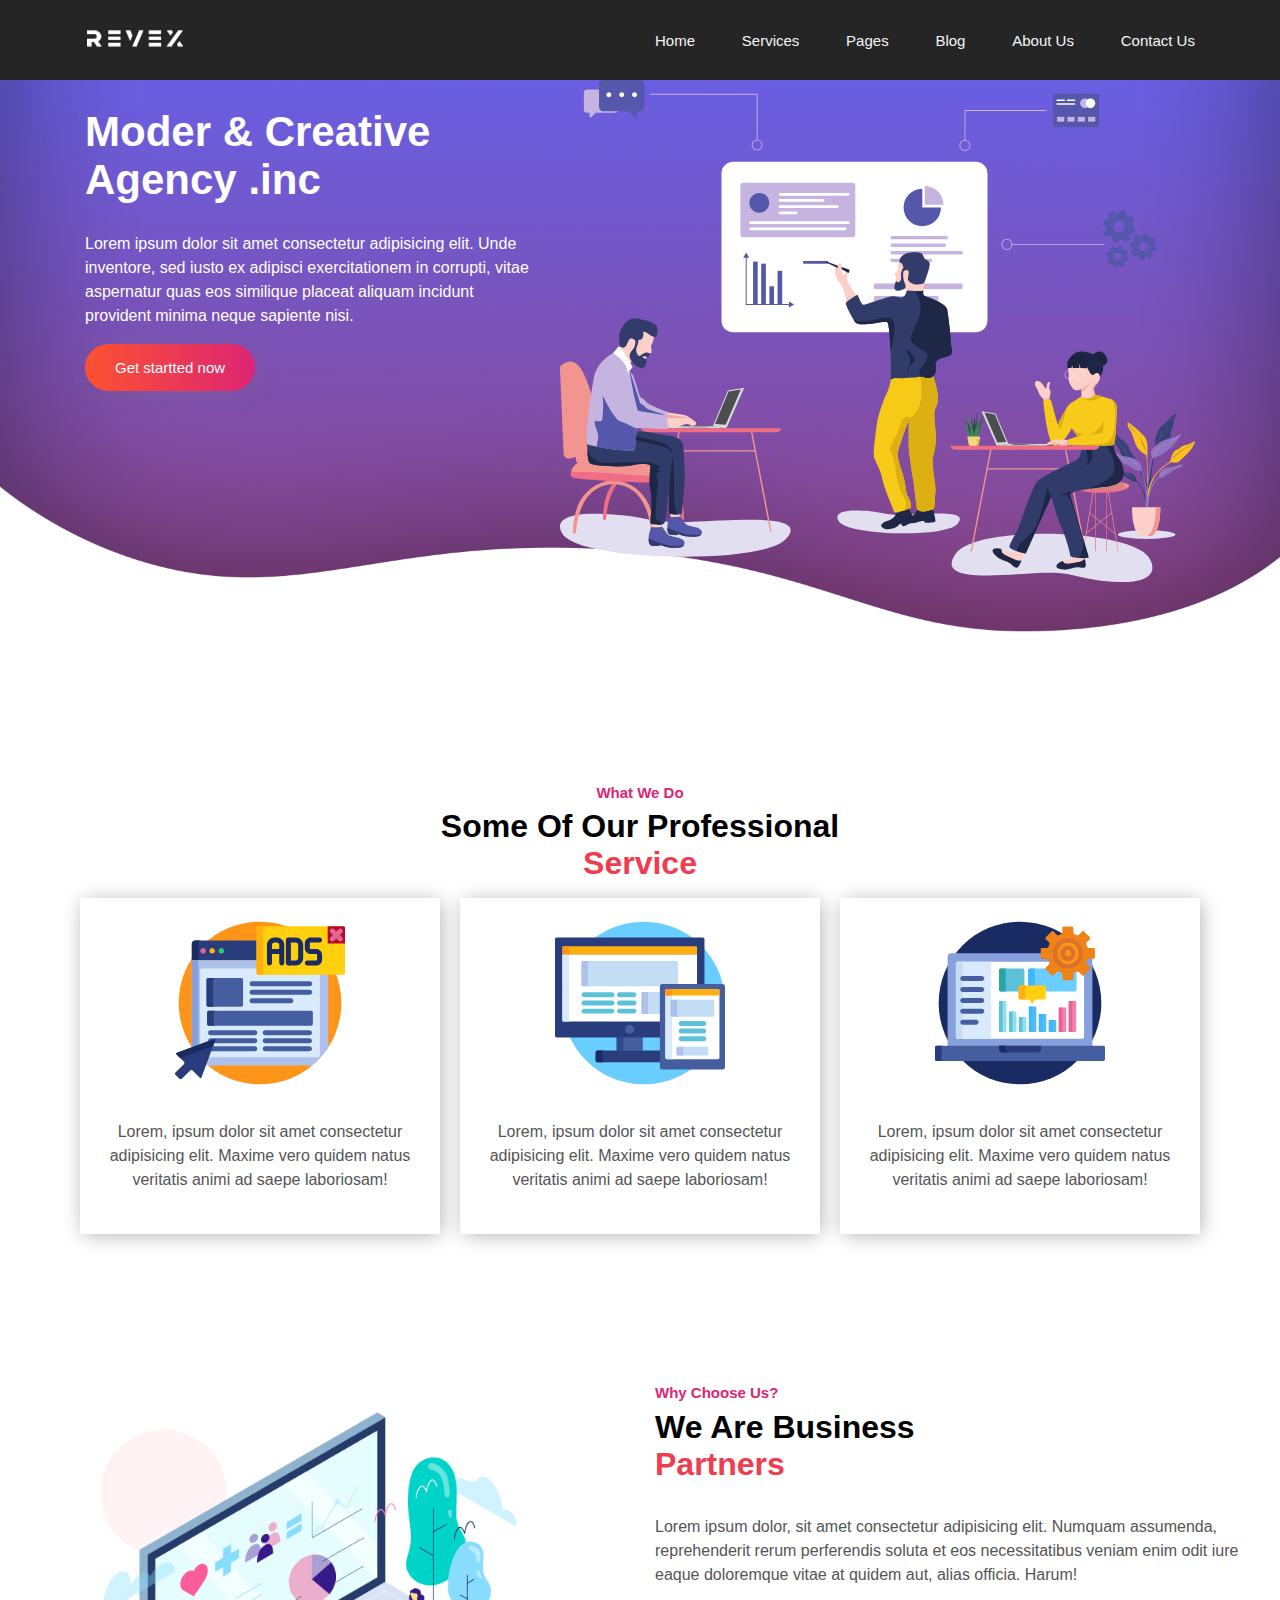
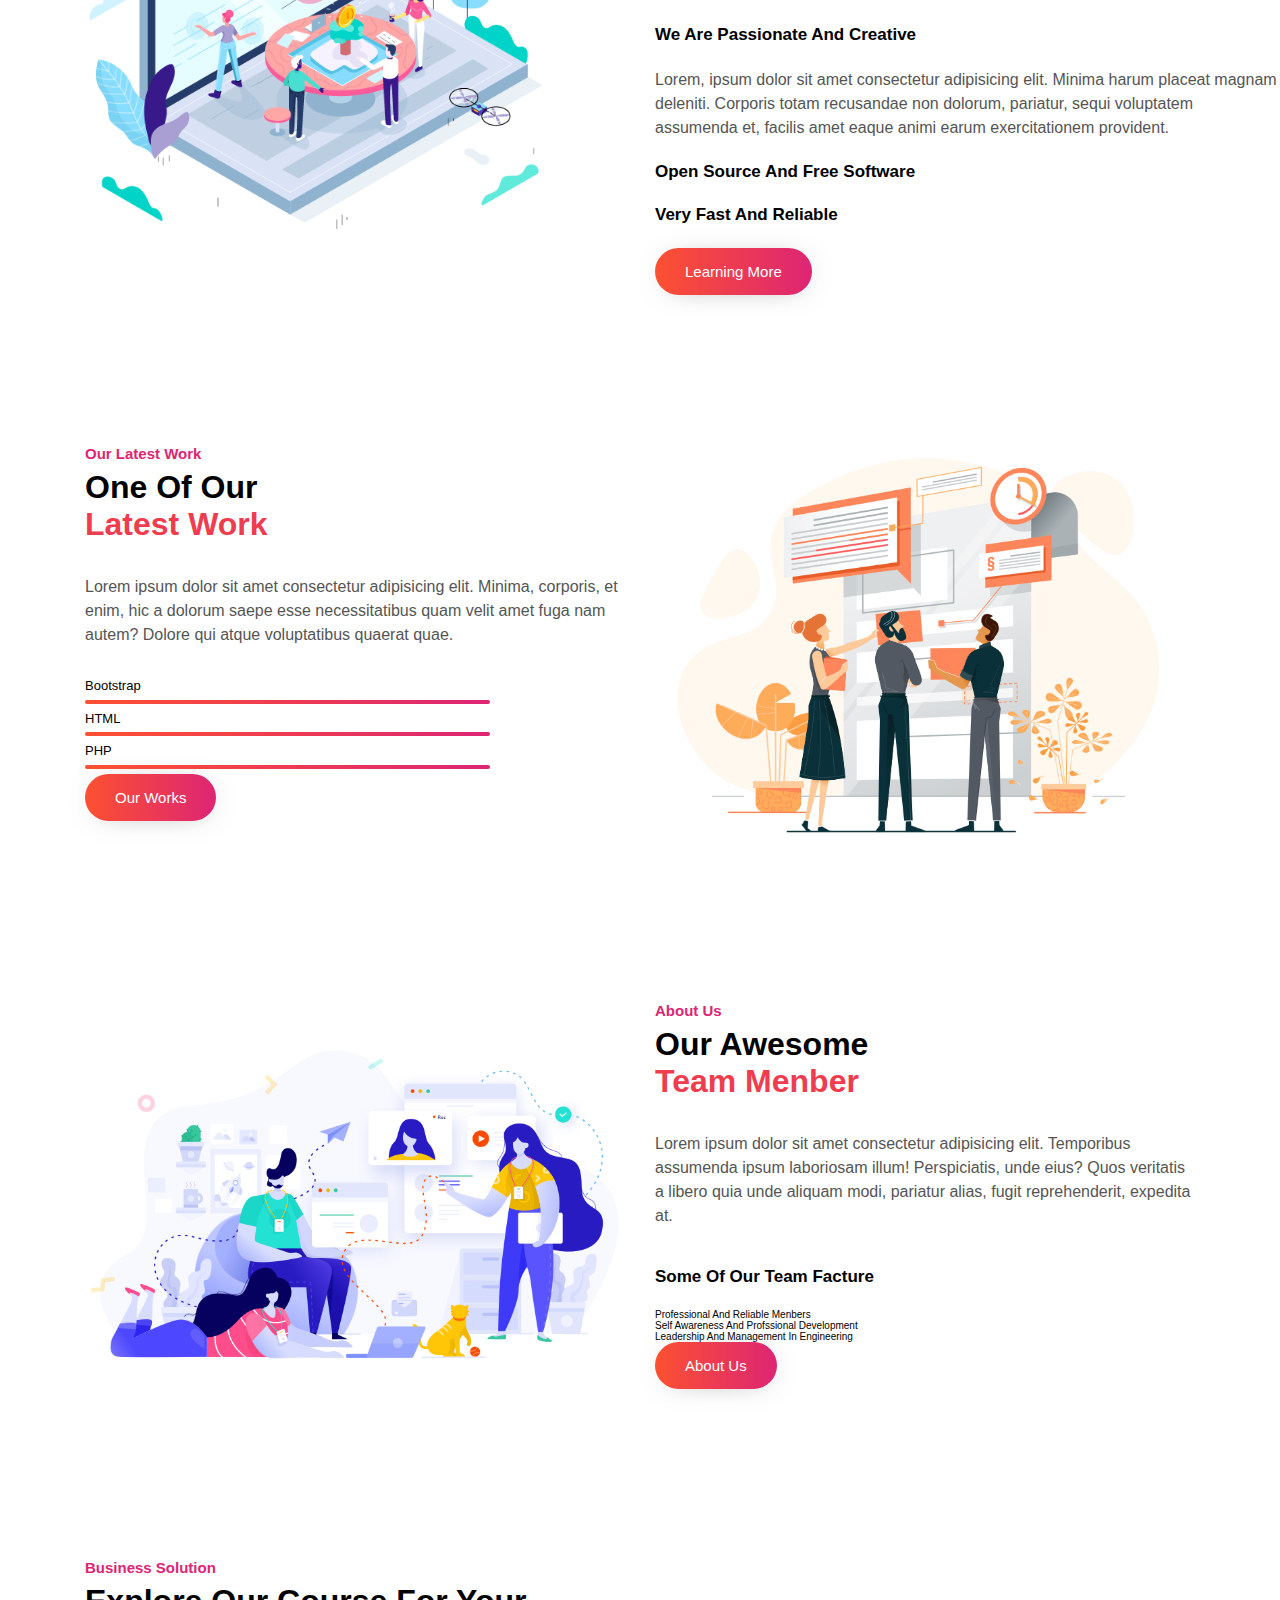
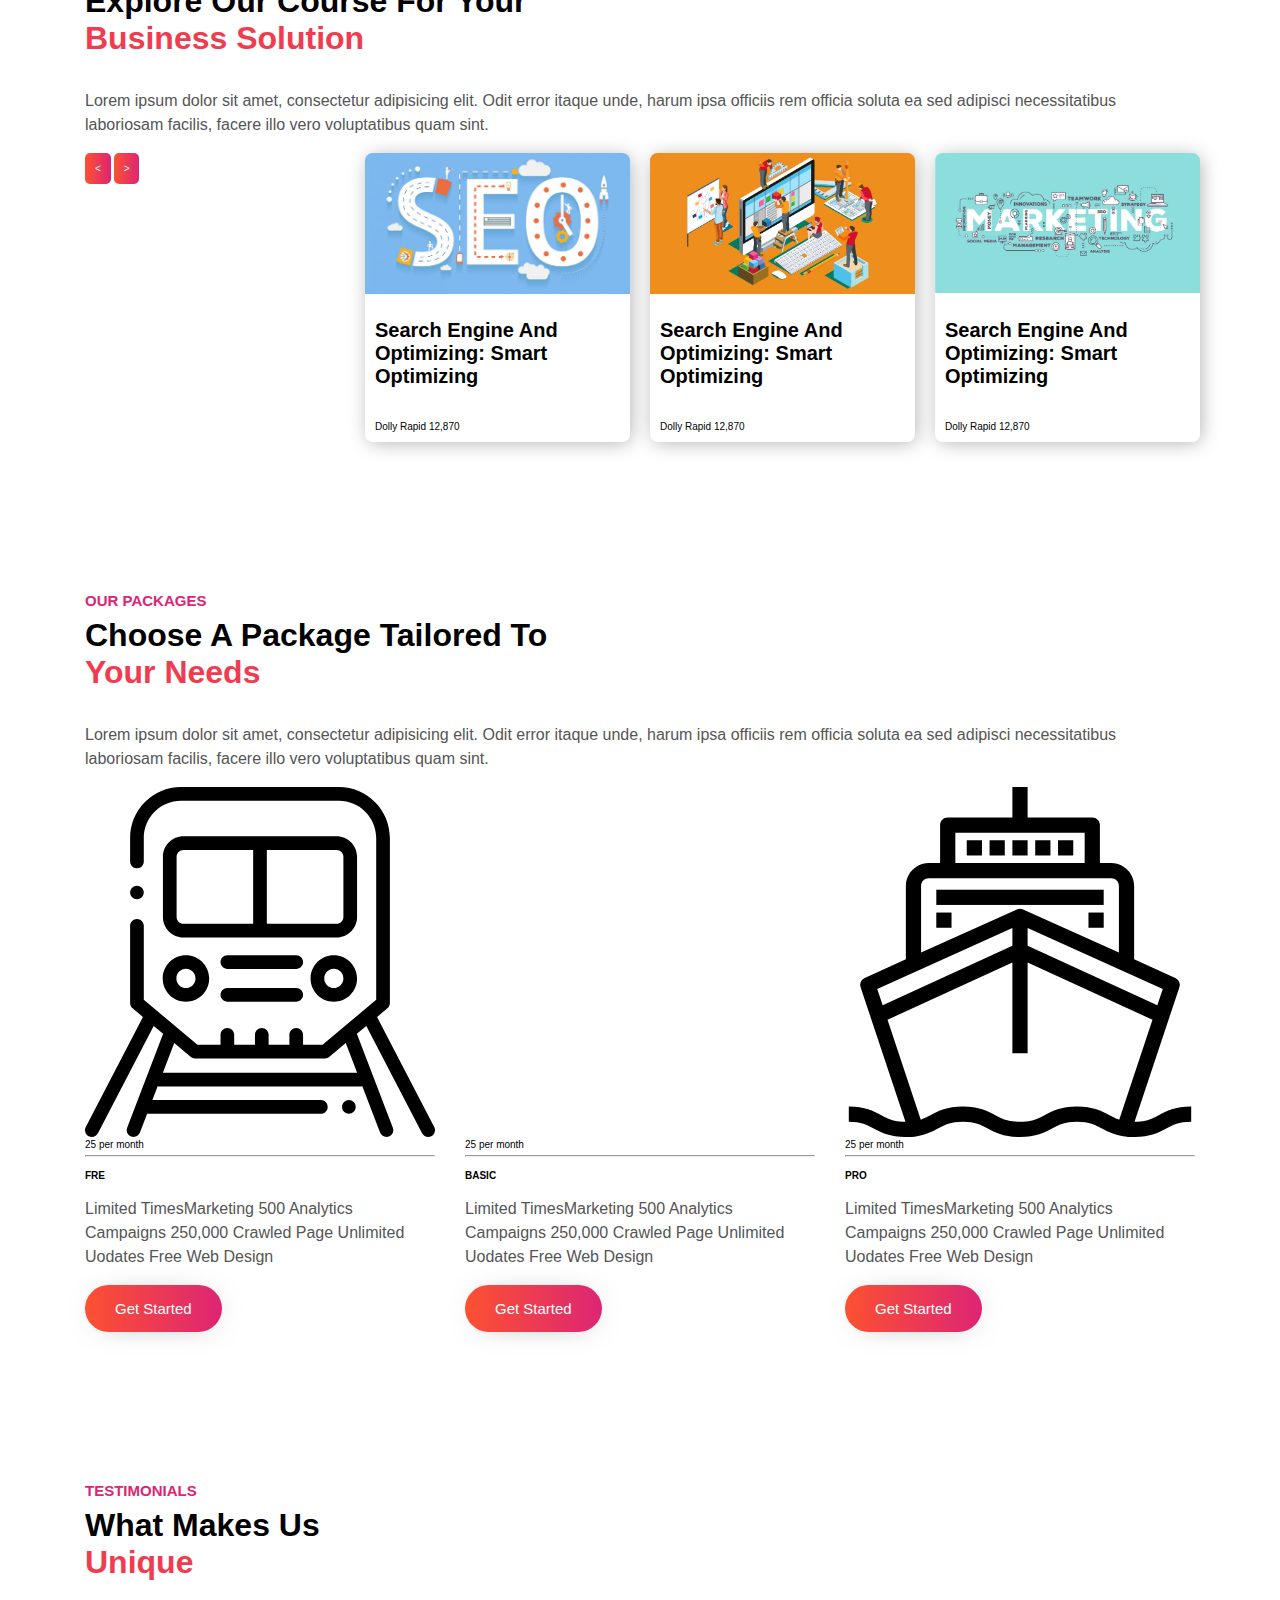
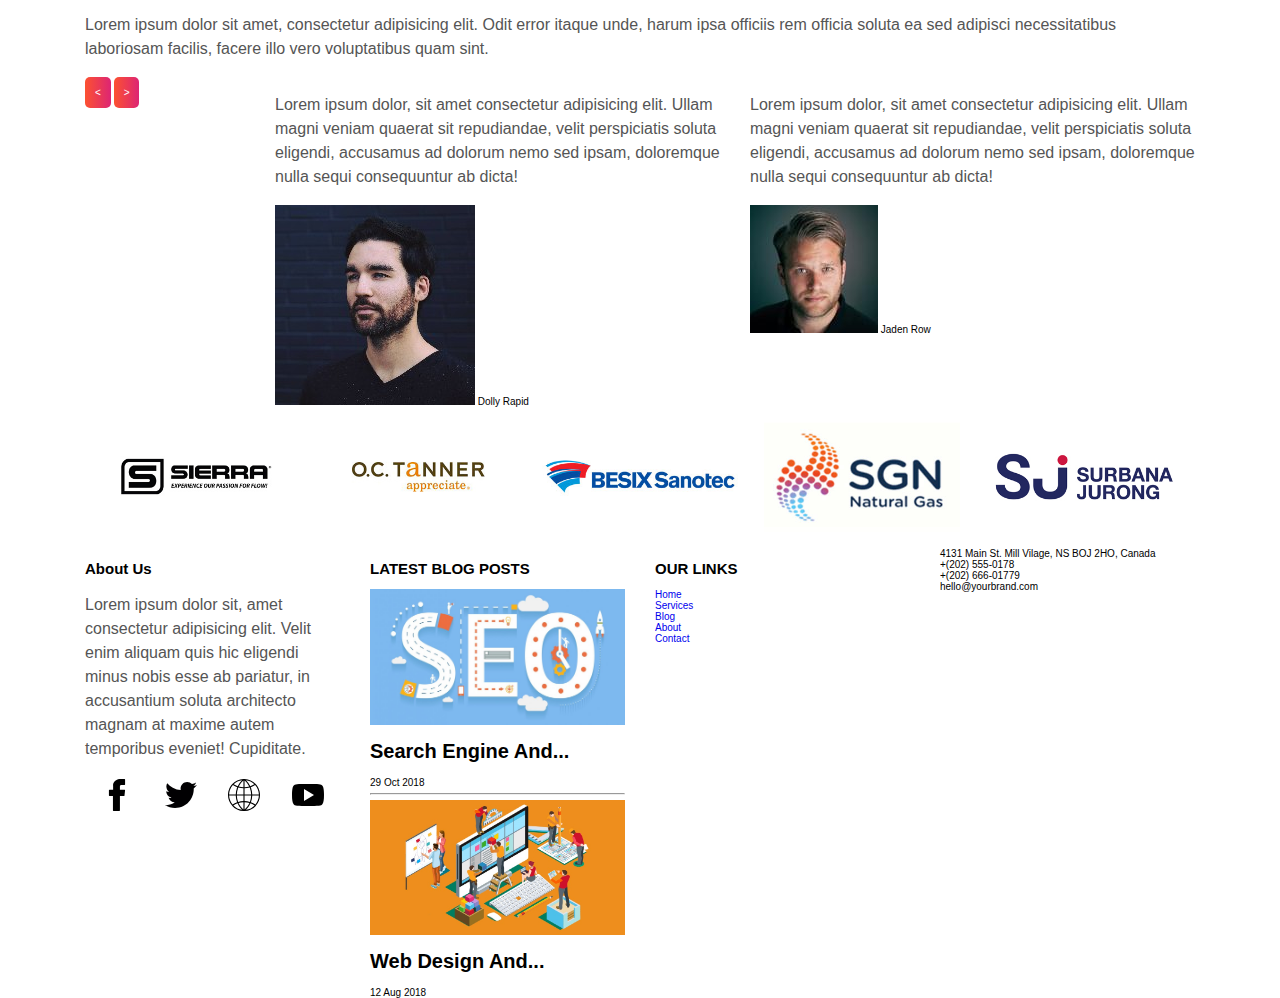
<file: 3-Revex(Portafolio)/index.html>
<!DOCTYPE html>
<html lang="en">

<head>
    <meta charset="UTF-8">
    <meta name="viewport" content="width=device-width, initial-scale=1.0">
    <meta http-equiv="X-UA-Compatible" content="ie=edge">
    <title>REVEX</title>
    <link rel="stylesheet" href="css/style.css">
</head>

<body class="body">
    <header class="header">
            <div class="header__top">
                <div class="container u-height-100">
                    <div class="row u-height-100 u-align-i-center">
                        <div class="col-6">
                            <h1 class="header__title">
                                <a class="header__link" href="3">
                                    <img class="header__img" src="img/logo-light.png" alt="Logo de Revex.">
                                </a>
                            </h1>
                        </div>
                        <div class="col-6">
                            <nav class="navigation">
                                <ul class="navigation__menu">
                                    <li class="navigation__item"><a href="#" class="navigation__link">Home</a></li>
                                    <li class="navigation__item"><a href="#" class="navigation__link">Services</a></li>
                                    <li class="navigation__item"><a href="#" class="navigation__link">Pages</a></li>
                                    <li class="navigation__item"><a href="#" class="navigation__link">Blog</a></li>
                                    <li class="navigation__item"><a href="#" class="navigation__link">About Us</a></li>
                                    <li class="navigation__item"><a href="#" class="navigation__link">Contact Us</a></a></li>
                                </ul>
                            </nav>
                        </div>
                    </div>
                </div>
            </div>
            <div class="header__banner">
                <div class="container">
                    <div class="row">
                        <div class="col-md-12 col-lg-5 ">
                            <article class="article-banner">
                                <h1 class="article-banner__title">Moder & Creative Agency .inc</h1>
                                <p class="article-banner__text">Lorem ipsum dolor sit amet consectetur adipisicing elit. Unde
                                    inventore, sed iusto ex adipisci exercitationem in corrupti, vitae aspernatur
                                    quas eos similique placeat aliquam incidunt provident minima neque sapiente
                                    nisi.</p>
                                <a href="#" class="btn btn--main">Get startted now</a>
                            </article>
                        </div>
                        <div class="d-none d-lg-block col-lg-7">
                            <img class="header-banner__img" src="img/header/header.svg" alt="Team Revex">
                        </div>
                    </div>
                </div>
            </div>
    </header>

    <section class="section services">
        <div class="container">
            <div class="titles titles--center">
                <h2 class="section__title">what We Do</h2>
                <h3  class="section__subtitle section__subtitle--center">Some Of Our Professional <span>service</span></h3>
            </div>
            <div class="row">
                <div class="col-xs-12 col-md-6 col-lg-4">
                    <div class="card card--padding card--shadow">
                        <img src="img/service/advertising.svg" alt="" class="card__img--round">
                        <p class="card__text u-text-color">Lorem, ipsum dolor sit amet consectetur adipisicing elit. Maxime vero quidem natus veritatis
                            animi ad saepe laboriosam!</p>
                    </div>
                </div>
                <div class="col-xs-12 col-md-6 col-lg-4">
                    <div class="card card--padding card--shadow">
                        <img src="img/service/responsive.svg" alt="" class="card__img--round">
                        <p class="card__text u-text-color">Lorem, ipsum dolor sit amet consectetur adipisicing elit. Maxime vero quidem natus veritatis
                            animi ad saepe laboriosam!</p>
                    </div>
                </div>
                <div class="col-xs-12 col-md-6 col-lg-4">
                    <div class="card card--padding card--shadow">
                        <img src="img/service/web-design.svg" alt="" class="card__img--round">
                        <p class="card__text u-text-color">Lorem, ipsum dolor sit amet consectetur adipisicing elit. Maxime vero quidem natus veritatis
                            animi ad saepe laboriosam!</p>
                    </div>
                </div>
            </div>
        </div>
    </section>

    <section class="section partners">
        <div class="row">
            <div class="col-12 col-lg-6">
                <img src="img/partner/partners.png" alt="">
            </div>
            <div class="col-12 col-lg-6">
                <article class="card">
                    <div class="titles">
                        <h2 class="section__title">Why Choose us?</h2>
                        <h3  class="section__subtitle">We Are Business <span>Partners</span></h3>
                        <p class="u-text-color">Lorem ipsum dolor, sit amet consectetur adipisicing elit. Numquam assumenda, reprehenderit rerum
                            perferendis soluta et eos necessitatibus veniam enim odit iure eaque doloremque vitae at quidem
                            aut, alias officia. Harum!</p>
                    </div>
                    <h4 class="section__sub-subtitle">We Are Passionate And Creative</h4>
                    <p class="u-text-color">Lorem, ipsum dolor sit amet consectetur adipisicing elit. Minima harum placeat magnam deleniti.
                        Corporis totam recusandae non dolorum, pariatur, sequi voluptatem assumenda et, facilis amet
                        eaque animi earum exercitationem provident.</p>
                    <h4 class="section__sub-subtitle">Open Source And Free Software</h4>
                    <h4 class="section__sub-subtitle">Very Fast And Reliable</h4>
                    <a href="#" class="btn btn--main">Learning More</a>
                </article>
            </div>
        </div>
    </section>

    <section class="section work">
        <div class="container">
            <div class="row">
                <div class="col-12 col-lg-6">
                    <div class="titles">
                        <h2 class="section__title">Our Latest Work</h2>
                        <h3  class="section__subtitle">One Of Our <span>Latest Work</span></h3>
                        <p class="u-text-color">Lorem ipsum dolor sit amet consectetur adipisicing elit. Minima, corporis, et enim, hic a dolorum
                            saepe esse necessitatibus quam velit amet fuga nam autem? Dolore qui atque voluptatibus quaerat
                            quae.</p>
                    </div>
                    <p class="porcentaje">Bootstrap</p>
                    <p class="porcentaje">HTML</p>
                    <P class="porcentaje">PHP</P>
                    <a href="#" class="btn btn--main">Our Works</a>
                </div>
                <div class="col-12 col-lg-6">
                    <img src="img/work/work.png" alt="">
                </div>
            </div>
        </div>
    </section>

    <section class="section team">
        <div class="container">
            <div class="row">
                <div class="col-12 col-lg-6">
                    <img src="img/team/team.png" alt="">
                </div>
                <div class="col-12 col-lg-6">
                    <div class="titles">
                        <h2 class="section__title">About us</h2>
                        <h3  class="section__subtitle">Our awesome <span>team menber</span></h3>
                        <p class="u-text-color">Lorem ipsum dolor sit amet consectetur adipisicing elit. Temporibus assumenda ipsum laboriosam
                            illum! Perspiciatis, unde eius? Quos veritatis a libero quia unde aliquam modi, pariatur alias,
                            fugit reprehenderit, expedita at.</p>
                    </div>
                    <h4 class="section__sub-subtitle">Some Of Our Team Facture</h4>
                    <ul>
                        <li class="team__check-list">Professional And Reliable Menbers</li>
                        <li class="team__check-list">Self Awareness And Profssional Development</li>
                        <li class="team__check-list">Leadership And Management In Engineering</li>
                    </ul>
                    <a href="#" class="btn btn--main">About Us</a>
                </div>
            </div>
        </div>
    </section>

    <section class="section business">
        <div class="container">
            <div class="titles">
                <h2 class="section__title">Business Solution</h2>
                <h3  class="section__subtitle">Explore Our Course For Your<span>Business Solution</span></h3>
                <p class="u-text-color">Lorem ipsum dolor sit amet, consectetur adipisicing elit. Odit error itaque unde, harum ipsa officiis rem
                    officia soluta ea sed adipisci necessitatibus laboriosam facilis, facere illo vero voluptatibus quam
                    sint.</p>
            </div>
            <div class="row">
                <div class="col-3">
                    <a class="btn-secon" href="#">&#60;</a>
                    <a class="btn-secon" href="#">&#62;</a>
                </div>
                <div class="col-3">
                    <article class="card card--shadow card--radius">
                        <img class="card__img" src="img/solution/seo.jpg" alt="">
                        <div class="card__body">
                            <h1>Search Engine And Optimizing: Smart Optimizing</h1>
                        </div>
                        <div class="card__footer">
                            <span class="card__author">Dolly Rapid</span>
                            <span class="card__vews">12,870</span>
                        </div>
                    </article>
                </div>
                <div class="col-3">
                    <article class="card card--shadow card--radius">
                        <img class="card__img" src="img/solution/web-design.jpg" alt="">
                        <div class="card__body">
                            <h1>Search Engine And Optimizing: Smart Optimizing</h1>
                        </div>
                        <div class="card__footer">
                            <span class="card__author">Dolly Rapid</span>
                            <span class="card__vews">12,870</span>
                        </div>
                    </article>
                </div>
                <div class="col-3">
                    <article class="card card--shadow card--radius">
                        <img class="card__img" src="img/solution/marketing.jpg" alt="">
                        <div class="card__body">
                            <h1>Search Engine And Optimizing: Smart Optimizing</h1>
                        </div>
                        <div class="card__footer">
                            <span class="card__author">Dolly Rapid</span>
                            <span class="card__vews">12,870</span>
                        </div>
                    </article>
                </div>
            </div>
        </div>
    </section>

    <section class="section needs">
        <div class="container">
            <div class="titles">
                <h2 class="section__title">OUR PACKAGES</h2>
                <h3  class="section__subtitle">Choose a Package Tailored To<span>Your Needs</span></h3>
                <p class="u-text-color">Lorem ipsum dolor sit amet, consectetur adipisicing elit. Odit error itaque unde, harum ipsa officiis rem
                    officia soluta ea sed adipisci necessitatibus laboriosam facilis, facere illo vero voluptatibus quam
                    sint.</p>
            </div>
            <div class="row">
                <div class="col-4">
                    <div class="card">
                        <img src="img/package/subway.svg" alt="">
                        <span class="card__price">25</span>
                        <span>per month</span>
                        <hr>
                        <h4>FRE</h4>
                        <p class="u-text-color">Limited TimesMarketing 500 Analytics Campaigns 250,000 Crawled Page Unlimited Uodates Free
                            Web Design</p>
                        <a class="btn btn--main" href="#">Get Started</a>
                    </div>
                </div>
                <div class="col-4">
                    <div class="card">
                        <img src="img/package/car.svg" alt="">
                        <span class="card__price">25</span>
                        <span>per month</span>
                        <hr>
                        <h4>BASIC</h4>
                        <p class="u-text-color">Limited TimesMarketing 500 Analytics Campaigns 250,000 Crawled Page Unlimited Uodates Free
                            Web Design</p>
                        <a class="btn btn--main" href="#">Get Started</a>
                    </div>
                </div>
                <div class="col-4">
                    <div class="card">
                        <img src="img/package/ship.svg" alt="">
                        <span class="card__price">25</span>
                        <span>per month</span>
                        <hr>
                        <h4>PRO</h4>
                        <p class="u-text-color">Limited TimesMarketing 500 Analytics Campaigns 250,000 Crawled Page Unlimited Uodates Free
                            Web Design</p>
                        <a class="btn btn--main" href="#">Get Started</a>
                    </div>
                </div>
            </div>
        </div>
    </section>

    <section class="section unique">
        <div class="container">
            <div class="titles">
                <h2 class="section__title">TESTIMONIALS</h2>
                <h3  class="section__subtitle">What Makes Us<span>Unique</span></h3>
                <p class="u-text-color">Lorem ipsum dolor sit amet, consectetur adipisicing elit. Odit error itaque unde, harum ipsa officiis rem
                    officia soluta ea sed adipisci necessitatibus laboriosam facilis, facere illo vero voluptatibus quam
                    sint.</p>
            </div>
            <div class="row">
                <div class="col-2">
                    <a class="btn-secon" href="#">&#60;</a>
                    <a class="btn-secon" href="#">&#62;</a>
                </div>
                <div class="col-5">
                    <div class="testimonial">
                        <p class="u-text-color">Lorem ipsum dolor, sit amet consectetur adipisicing elit. Ullam magni veniam quaerat sit
                            repudiandae, velit perspiciatis soluta eligendi, accusamus ad dolorum nemo sed ipsam,
                            doloremque nulla sequi consequuntur ab dicta!</p>
                        <div class="testimonial__content">
                            <img src="img/testimonial/1.jpg" alt="">
                            <span class="testimonial__author">Dolly Rapid</span>
                        </div>
                    </div>
                </div>
                <div class="col-5">
                    <div class="testimonial">
                        <p class="u-text-color">Lorem ipsum dolor, sit amet consectetur adipisicing elit. Ullam magni veniam quaerat sit
                            repudiandae, velit perspiciatis soluta eligendi, accusamus ad dolorum nemo sed ipsam,
                            doloremque nulla sequi consequuntur ab dicta!</p>
                        <div class="testimonial__content">
                            <img src="img/testimonial/2.jpg" alt="">
                            <span class="testimonial__author">Jaden Row</span>
                        </div>
                    </div>
                </div>
            </div>
            <div class="c-allies">
                <div class="c-allies__item">
                    <img src="img/logos/1.jpg" alt="">
                </div>
                <div class="c-allies__item">
                    <img src="img/logos/2.jpg" alt="">
                </div>
                <div class="c-allies__item">
                    <img src="img/logos/3.jpg" alt="">
                </div>
                <div class="c-allies__item">
                    <img src="img/logos/4.jpg" alt="">
                </div>
                <div class="c-allies__item">
                    <img src="img/logos/5.jpg" alt="">
                </div>
            </div>
        </div>
    </section>

    <footer>
         <div class="container">   
            <div class="row">
                <div class="col">
                    <h2>About Us</h2>
                    <p class="u-text-color">Lorem ipsum dolor sit, amet consectetur adipisicing elit. Velit enim aliquam quis hic eligendi minus nobis esse ab pariatur, in accusantium soluta architecto magnam at maxime autem temporibus eveniet! Cupiditate.</p>
                    <ul class="list-sociales">
                        <li class="list-sociales__item">
                            <img class="list-sociales__icon" src="img/footer/facebook.svg" alt="">
                        </li>
                        <li class="list-sociales__item">
                            <img class="list-sociales__icon" src="img/footer/twitter.svg" alt="">
                        </li>
                        <li class="list-sociales__item">
                            <img class="list-sociales__icon" src="img/footer/internet.svg" alt="">
                        </li>
                        <li class="list-sociales__item">
                            <img class="list-sociales__icon" src="img/footer/youtube.svg" alt="">
                        </li>
                    </ul>
                </div>
                <div class="col">
                    <h2>LATEST BLOG POSTS</h2>
                    <div class="blogs">
                        <article class="blogs__item">
                            <img src="img/solution/seo.jpg" alt="">
                            <div class="blogs__date">
                                <h1>Search Engine And...</h1>
                                <span>29 Oct 2018</span>
                            </div>
                        </article>
                        <hr>
                        <article class="blogs__item">
                            <img src="img/solution/web-design.jpg" alt="">
                            <div class="blogs__date">
                                <h1>Web Design And...</h1>
                                <span>12 Aug 2018</span>
                            </div>
                        </article>
                    </div>
                </div>
                <div class="col">
                    <h2>OUR LINKS</h2>
                    <ul class="navigation__menu--secon">
                        <li class="navigation__item--secon"><a href="#" class="navigation__link--secon">Home</a></li>
                        <li class="navigation__item--secon"><a href="#" class="navigation__link--secon">Services</a></li>
                        <li class="navigation__item--secon"><a href="#" class="navigation__link--secon">Blog</a></li>
                        <li class="navigation__item--secon"><a href="#" class="navigation__link--secon">About</a></li>
                        <li class="navigation__item--secon"><a href="#" class="navigation__link--secon">Contact</a></li>
                    </ul>
                </div>
                <div class="col">
                    <ul class="list-contact">
                        <li class="list-contact__item">4131 Main St. Mill Vilage, NS BOJ 2HO, Canada</li>
                        <li class="list-contact__item">+(202) 555-0178</li>
                        <li class="list-contact__item">+(202) 666-01779</li>
                        <li class="list-contact__item">hello@yourbrand.com</li>
                    </ul>
                </div>
            </div>
        </div>
    </footer>

</body>

</html>
</file>
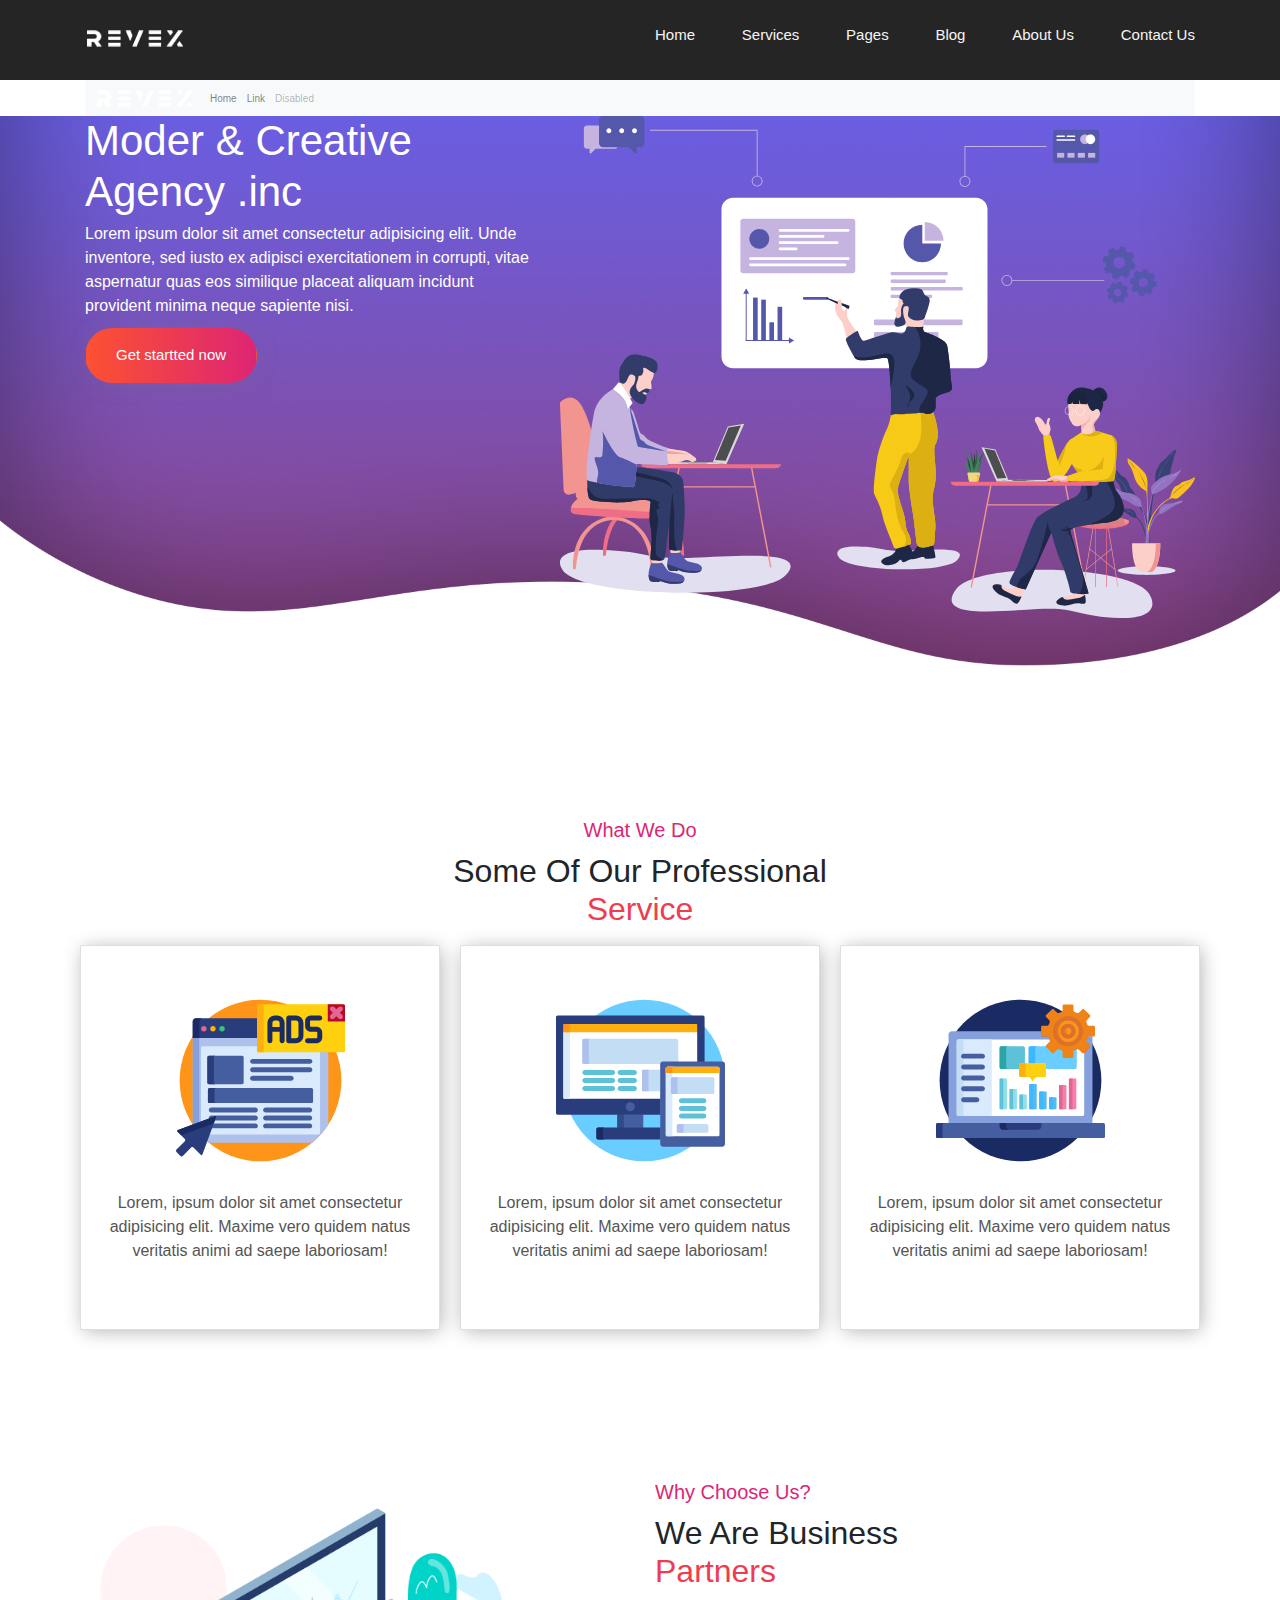
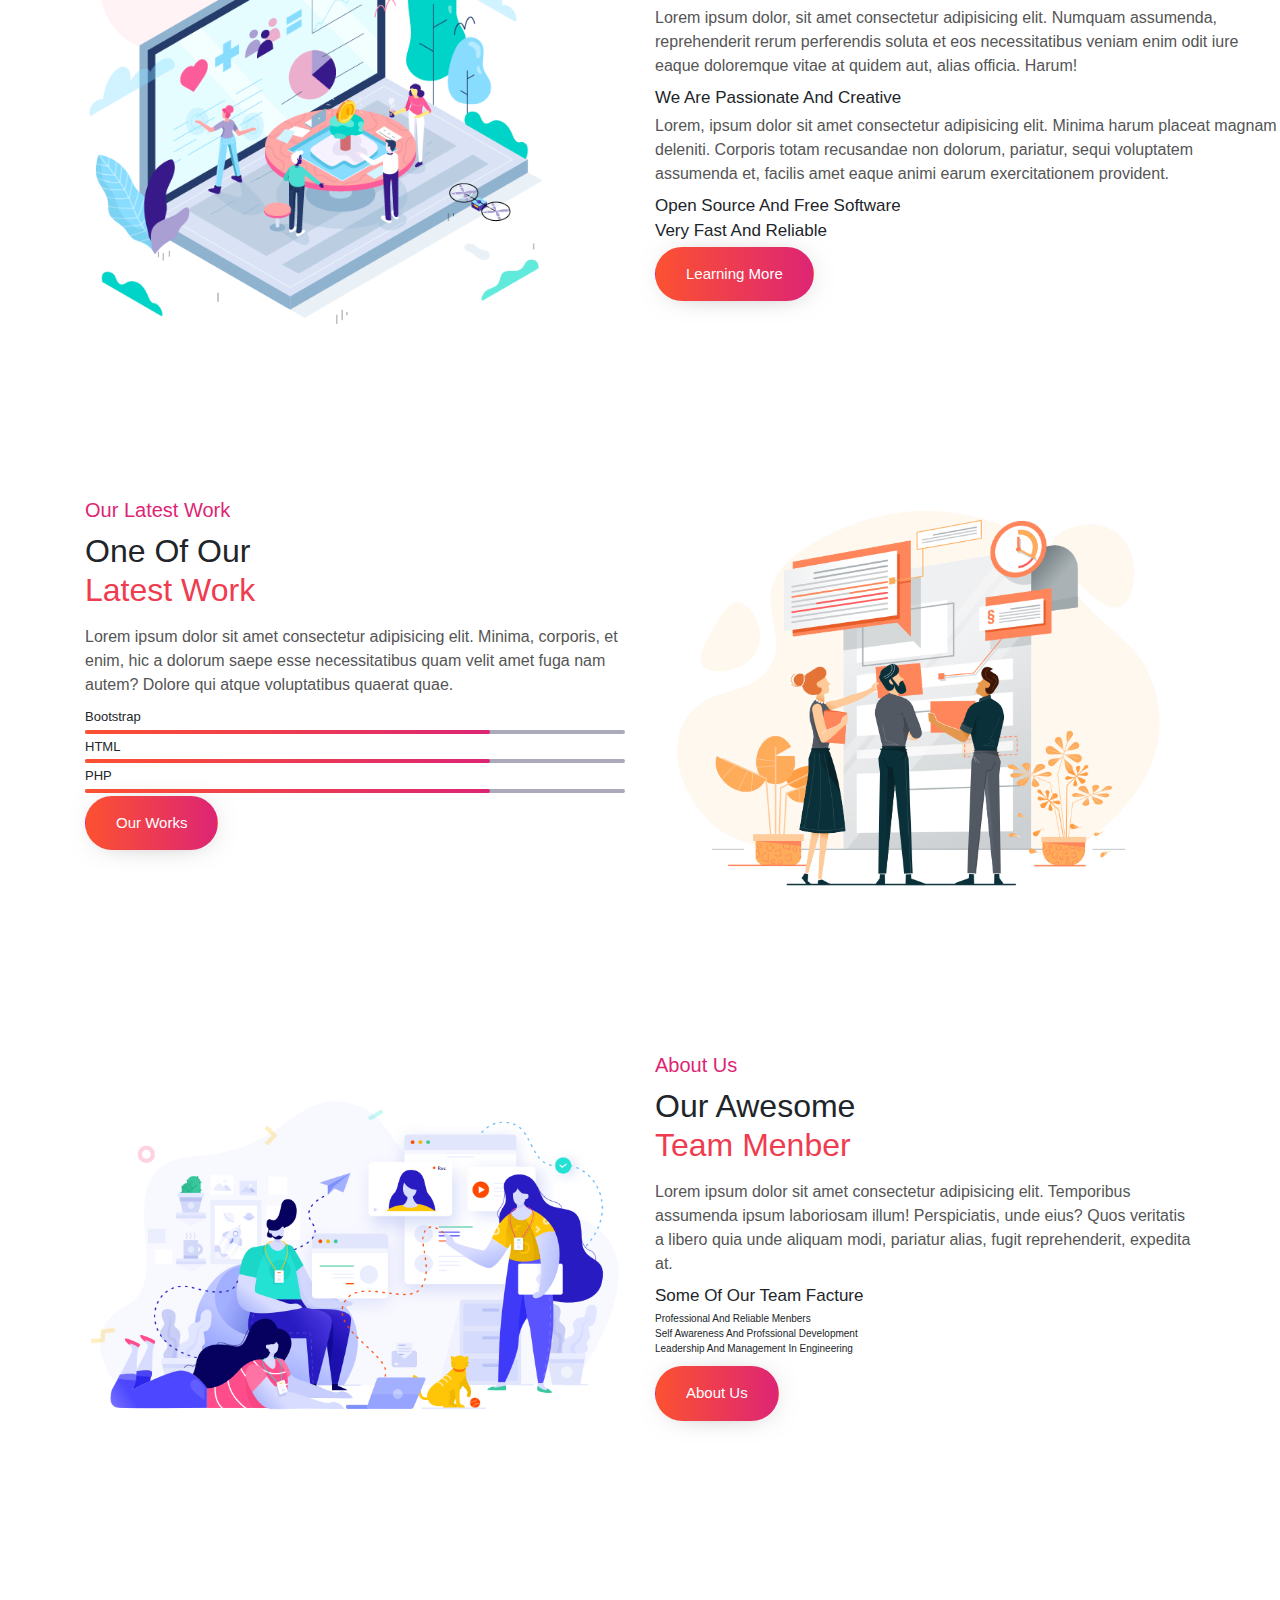
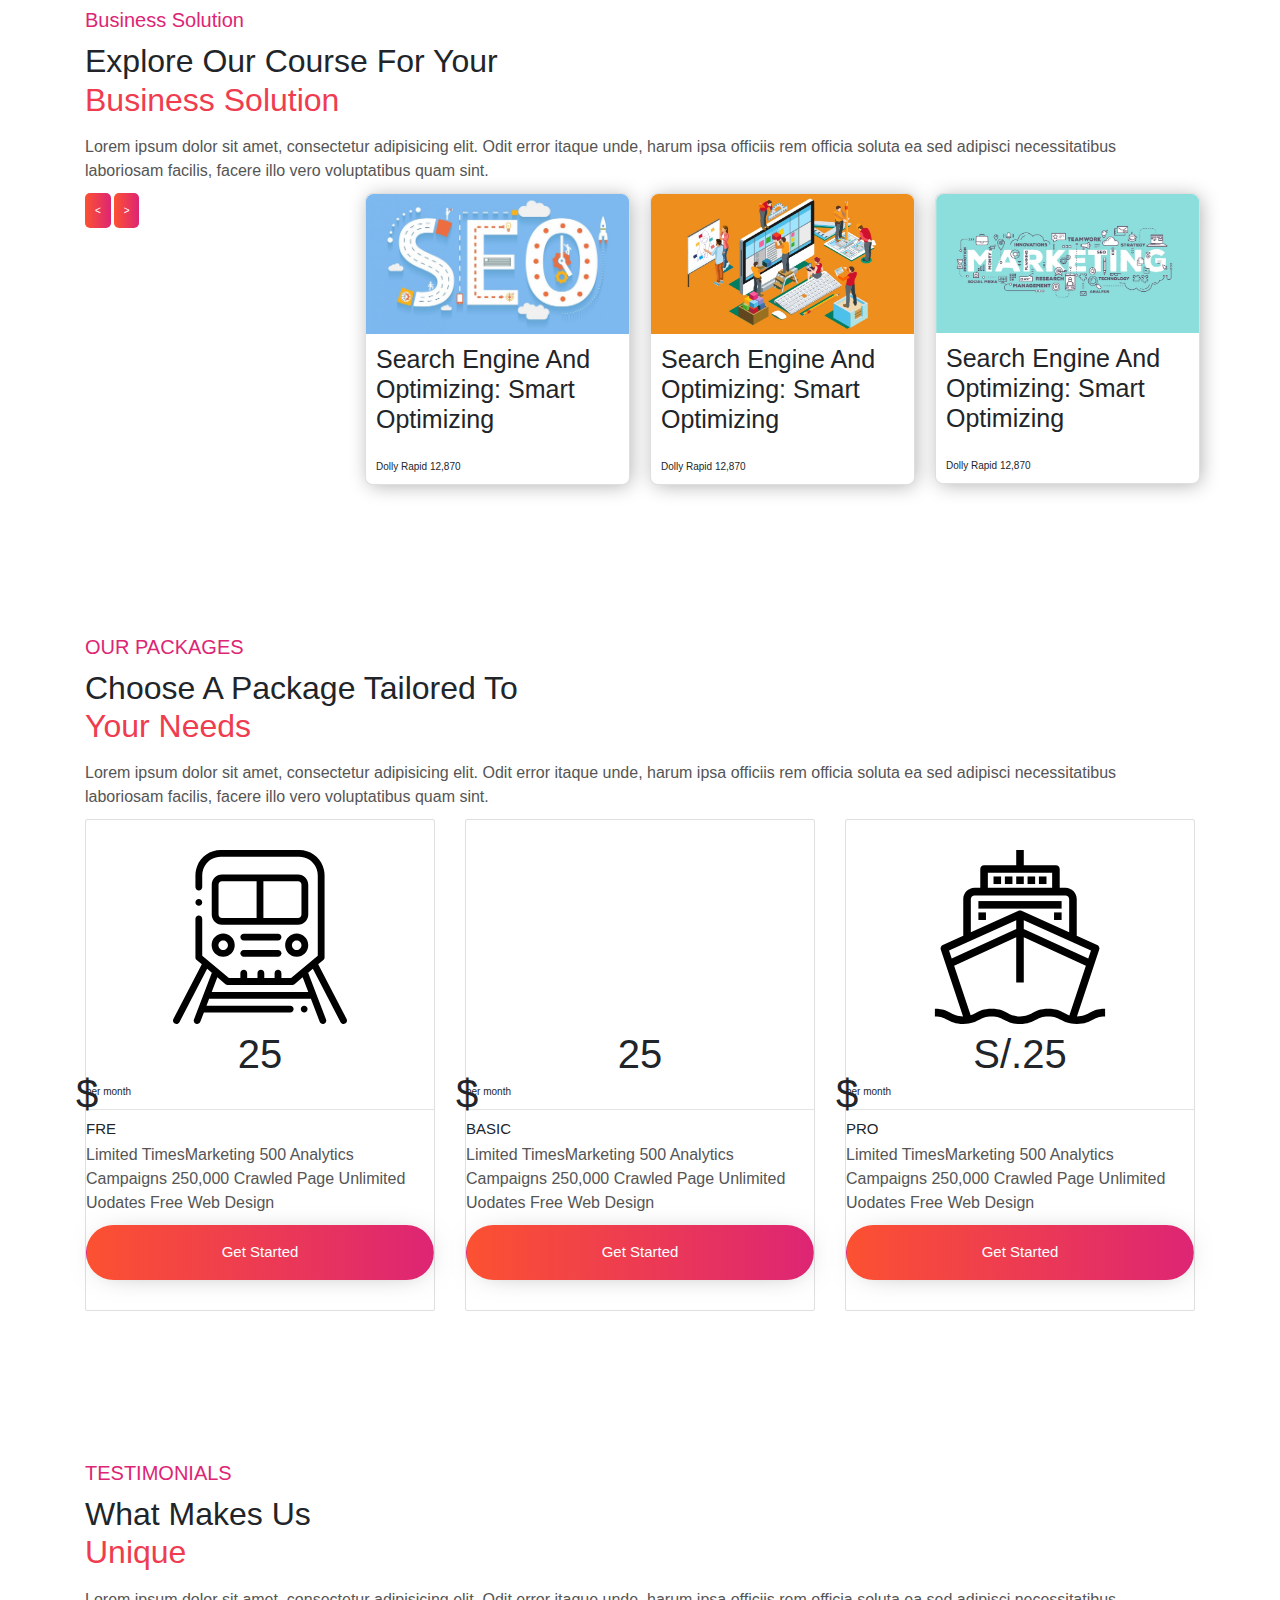
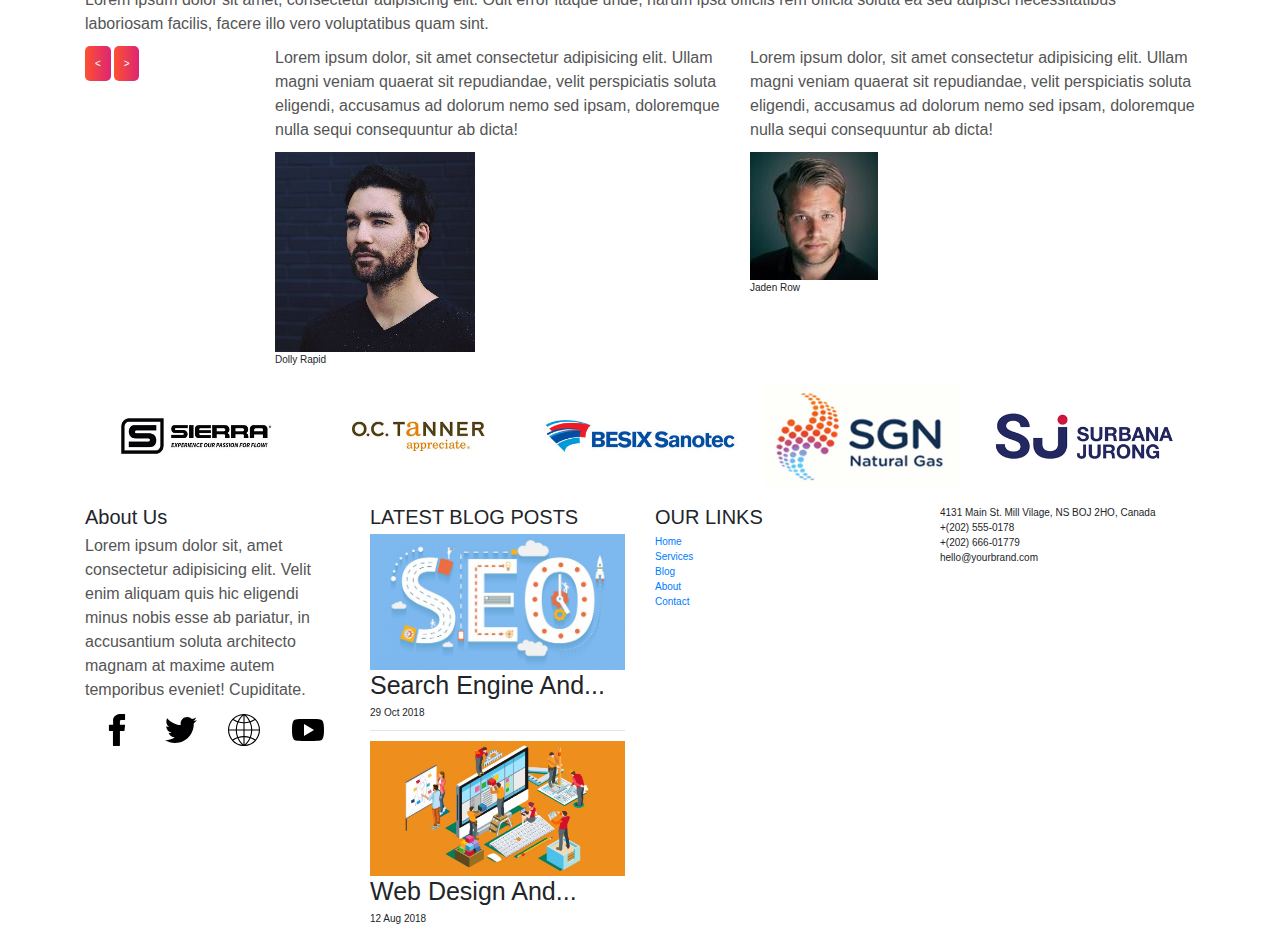
<file: Revex-portafolio/index.html>
<!DOCTYPE html>
<html lang="en">

<head>
    <meta charset="UTF-8">
    <meta name="viewport" content="width=device-width, initial-scale=1.0">
    <meta http-equiv="X-UA-Compatible" content="ie=edge">
    <title>REVEX</title>
    <link rel="stylesheet" href="css/style.css">
</head>

<body class="body">
    <header class="header">
        <div class="container">
            <nav class="navbar navbar-expand-lg navbar-light bg-light">
                <a class="navbar-brand" href="#"><img src="img/logo-light.png" alt=""></a>
                <button class="navbar-toggler" type="button" data-toggle="collapse"
                    data-target="#navbarSupportedContent" aria-controls="navbarSupportedContent" aria-expanded="false"
                    aria-label="Toggle navigation">
                    <span class="navbar-toggler-icon"></span>
                </button>

                <div class="collapse navbar-collapse" id="navbarSupportedContent">
                    <ul class="navbar-nav">
                        <li class="nav-item">
                            <a class="nav-link" href="#">Home <span class="sr-only">(current)</span></a>
                        </li>
                        <li class="nav-item">
                            <a class="nav-link" href="#">Link</a>
                        </li>
                        <li class="nav-item">
                            <a class="nav-link disabled" href="#" tabindex="-1" aria-disabled="true">Disabled</a>
                        </li>
                    </ul>
                </div>
            </nav>
        </div>
        <div class="header__top">
            <div class="container u-height-100">
                <div class="row u-height-100 u-align-i-center">
                    <div class="col-6">
                        <h1 class="header__title">
                            <a class="header__link" href="3">
                                <img class="header__img" src="img/logo-light.png" alt="Logo de Revex.">
                            </a>
                        </h1>
                    </div>
                    <div class="col-6">
                        <nav class="navigation">
                            <ul class="navigation__menu">
                                <li class="navigation__item"><a href="#" class="navigation__link">Home</a></li>
                                <li class="navigation__item"><a href="#" class="navigation__link">Services</a></li>
                                <li class="navigation__item"><a href="#" class="navigation__link">Pages</a></li>
                                <li class="navigation__item"><a href="#" class="navigation__link">Blog</a></li>
                                <li class="navigation__item"><a href="#" class="navigation__link">About Us</a></li>
                                <li class="navigation__item"><a href="#" class="navigation__link">Contact Us</a></a>
                                </li>
                            </ul>
                        </nav>
                    </div>
                </div>
            </div>
        </div>
        <div class="header__banner">
            <div class="container">
                <div class="row">
                    <div class="col-md-12 col-lg-5 ">
                        <article class="article-banner">
                            <h1 class="article-banner__title">Moder & Creative Agency .inc</h1>
                            <p class="article-banner__text">Lorem ipsum dolor sit amet consectetur adipisicing elit.
                                Unde
                                inventore, sed iusto ex adipisci exercitationem in corrupti, vitae aspernatur
                                quas eos similique placeat aliquam incidunt provident minima neque sapiente
                                nisi.</p>
                            <a href="#" class="btn btn--main">Get startted now</a>
                        </article>
                    </div>
                    <div class="d-none d-lg-block col-lg-7">
                        <img class="header-banner__img" src="img/header/header.svg" alt="Team Revex">
                    </div>
                </div>
            </div>
        </div>
    </header>

    <section class="section services">
        <div class="container">
            <div class="titles titles--center">
                <h2 class="section__title">what We Do</h2>
                <h3 class="section__subtitle section__subtitle--center">Some Of Our Professional <span>service</span>
                </h3>
            </div>
            <div class="row">
                <div class="col-xs-12 col-md-6 col-lg-4">
                    <div class="card card--padding card--shadow">
                        <img src="img/service/advertising.svg" alt="" class="card__img--round">
                        <p class="card__text u-text-color">Lorem, ipsum dolor sit amet consectetur adipisicing elit.
                            Maxime vero quidem natus veritatis
                            animi ad saepe laboriosam!</p>
                    </div>
                </div>
                <div class="col-xs-12 col-md-6 col-lg-4">
                    <div class="card card--padding card--shadow">
                        <img src="img/service/responsive.svg" alt="" class="card__img--round">
                        <p class="card__text u-text-color">Lorem, ipsum dolor sit amet consectetur adipisicing elit.
                            Maxime vero quidem natus veritatis
                            animi ad saepe laboriosam!</p>
                    </div>
                </div>
                <div class="col-xs-12 col-md-6 col-lg-4">
                    <div class="card card--padding card--shadow">
                        <img src="img/service/web-design.svg" alt="" class="card__img--round">
                        <p class="card__text u-text-color">Lorem, ipsum dolor sit amet consectetur adipisicing elit.
                            Maxime vero quidem natus veritatis
                            animi ad saepe laboriosam!</p>
                    </div>
                </div>
            </div>
        </div>
    </section>

    <section class="section partners">
        <div class="row">
            <div class="col-12 col-lg-6">
                <img src="img/partner/partners.png" alt="">
            </div>
            <div class="col-12 col-lg-6">
                <article class="">
                    <div class="titles">
                        <h2 class="section__title">Why Choose us?</h2>
                        <h3 class="section__subtitle">We Are Business <span>Partners</span></h3>
                        <p class="u-text-color">Lorem ipsum dolor, sit amet consectetur adipisicing elit. Numquam
                            assumenda, reprehenderit rerum
                            perferendis soluta et eos necessitatibus veniam enim odit iure eaque doloremque vitae at
                            quidem
                            aut, alias officia. Harum!</p>
                    </div>
                    <h4 class="section__sub-subtitle">We Are Passionate And Creative</h4>
                    <p class="u-text-color">Lorem, ipsum dolor sit amet consectetur adipisicing elit. Minima harum
                        placeat magnam deleniti.
                        Corporis totam recusandae non dolorum, pariatur, sequi voluptatem assumenda et, facilis amet
                        eaque animi earum exercitationem provident.</p>
                    <h4 class="section__sub-subtitle">Open Source And Free Software</h4>
                    <h4 class="section__sub-subtitle">Very Fast And Reliable</h4>
                    <a href="#" class="btn btn--main">Learning More</a>
                </article>
            </div>
        </div>
    </section>

    <section class="section work">
        <div class="container">
            <div class="row">
                <div class="col-12 col-lg-6">
                    <div class="titles">
                        <h2 class="section__title">Our Latest Work</h2>
                        <h3 class="section__subtitle">One Of Our <span>Latest Work</span></h3>
                        <p class="u-text-color">Lorem ipsum dolor sit amet consectetur adipisicing elit. Minima,
                            corporis, et enim, hic a dolorum
                            saepe esse necessitatibus quam velit amet fuga nam autem? Dolore qui atque voluptatibus
                            quaerat
                            quae.</p>
                    </div>
                    <p class="porcentaje">Bootstrap</p>
                    <p class="porcentaje">HTML</p>
                    <P class="porcentaje">PHP</P>
                    <a href="#" class="btn btn--main">Our Works</a>
                </div>
                <div class="col-12 col-lg-6">
                    <img src="img/work/work.png" alt="">
                </div>
            </div>
        </div>
    </section>

    <section class="section team">
        <div class="container">
            <div class="row">
                <div class="col-12 col-lg-6">
                    <img src="img/team/team.png" alt="">
                </div>
                <div class="col-12 col-lg-6">
                    <div class="titles">
                        <h2 class="section__title">About us</h2>
                        <h3 class="section__subtitle">Our awesome <span>team menber</span></h3>
                        <p class="u-text-color">Lorem ipsum dolor sit amet consectetur adipisicing elit. Temporibus
                            assumenda ipsum laboriosam
                            illum! Perspiciatis, unde eius? Quos veritatis a libero quia unde aliquam modi, pariatur
                            alias,
                            fugit reprehenderit, expedita at.</p>
                    </div>
                    <h4 class="section__sub-subtitle">Some Of Our Team Facture</h4>
                    <ul>
                        <li class="team__check-list">Professional And Reliable Menbers</li>
                        <li class="team__check-list">Self Awareness And Profssional Development</li>
                        <li class="team__check-list">Leadership And Management In Engineering</li>
                    </ul>
                    <a href="#" class="btn btn--main">About Us</a>
                </div>
            </div>
        </div>
    </section>

    <section class="section business">
        <div class="container">
            <div class="titles">
                <h2 class="section__title">Business Solution</h2>
                <h3 class="section__subtitle">Explore Our Course For Your<span>Business Solution</span></h3>
                <p class="u-text-color">Lorem ipsum dolor sit amet, consectetur adipisicing elit. Odit error itaque
                    unde, harum ipsa officiis rem
                    officia soluta ea sed adipisci necessitatibus laboriosam facilis, facere illo vero voluptatibus quam
                    sint.</p>
            </div>
            <div class="row">
                <div class="col-3">
                    <a class="btn-secon" href="#">&#60;</a>
                    <a class="btn-secon" href="#">&#62;</a>
                </div>
                <div class="col-3">
                    <article class="card card--shadow card--radius">
                        <img class="card__img" src="img/solution/seo.jpg" alt="">
                        <div class="card__body">
                            <h1>Search Engine And Optimizing: Smart Optimizing</h1>
                        </div>
                        <div class="card__footer">
                            <span class="card__author">Dolly Rapid</span>
                            <span class="card__vews">12,870</span>
                        </div>
                    </article>
                </div>
                <div class="col-3">
                    <article class="card card--shadow card--radius">
                        <img class="card__img" src="img/solution/web-design.jpg" alt="">
                        <div class="card__body">
                            <h1>Search Engine And Optimizing: Smart Optimizing</h1>
                        </div>
                        <div class="card__footer">
                            <span class="card__author">Dolly Rapid</span>
                            <span class="card__vews">12,870</span>
                        </div>
                    </article>
                </div>
                <div class="col-3">
                    <article class="card card--shadow card--radius">
                        <img class="card__img" src="img/solution/marketing.jpg" alt="">
                        <div class="card__body">
                            <h1>Search Engine And Optimizing: Smart Optimizing</h1>
                        </div>
                        <div class="card__footer">
                            <span class="card__author">Dolly Rapid</span>
                            <span class="card__vews">12,870</span>
                        </div>
                    </article>
                </div>
            </div>
        </div>
    </section>

    <section class="section needs">
        <div class="container">
            <div class="titles">
                <h2 class="section__title">OUR PACKAGES</h2>
                <h3 class="section__subtitle">Choose a Package Tailored To<span>Your Needs</span></h3>
                <p class="u-text-color">Lorem ipsum dolor sit amet, consectetur adipisicing elit. Odit error itaque
                    unde, harum ipsa officiis rem
                    officia soluta ea sed adipisci necessitatibus laboriosam facilis, facere illo vero voluptatibus quam
                    sint.</p>
            </div>
            <div class="row">
                <div class="col-4">
                    <div class="card py-5">
                        <img class="mx-auto d-blok w-50" src="img/package/subway.svg" alt="">
                        <span class="card__price">25</span>
                        <span>per month</span>
                        <hr>
                        <h4>FRE</h4>
                        <p class="u-text-color">Limited TimesMarketing 500 Analytics Campaigns 250,000 Crawled Page
                            Unlimited Uodates Free
                            Web Design</p>
                        <a class="btn btn--main" href="#">Get Started</a>
                    </div>
                </div>
                <div class="col-4">
                    <div class="card py-5">
                        <img class="mx-auto d-blok w-50" src="img/package/car.svg" alt="">
                        <span class="card__price">25</span>
                        <span>per month</span>
                        <hr>
                        <h4>BASIC</h4>
                        <p class="u-text-color">Limited TimesMarketing 500 Analytics Campaigns 250,000 Crawled Page
                            Unlimited Uodates Free
                            Web Design</p>
                        <a class="btn btn--main" href="#">Get Started</a>
                    </div>
                </div>
                <div class="col-4">
                    <div class="card py-5">
                        <img class="mx-auto d-blok w-50" src="img/package/ship.svg" alt="">
                        <span class="card__price">S/.25</span>
                        <span>per month</span>
                        <hr>
                        <h4>PRO</h4>
                        <p class="u-text-color">Limited TimesMarketing 500 Analytics Campaigns 250,000 Crawled Page
                            Unlimited Uodates Free
                            Web Design</p>
                        <a class="btn btn--main" href="#">Get Started</a>
                    </div>
                </div>
            </div>
        </div>
    </section>

    <section class="section unique">
        <div class="container">
            <div class="titles">
                <h2 class="section__title">TESTIMONIALS</h2>
                <h3 class="section__subtitle">What Makes Us<span>Unique</span></h3>
                <p class="u-text-color">Lorem ipsum dolor sit amet, consectetur adipisicing elit. Odit error itaque
                    unde, harum ipsa officiis rem
                    officia soluta ea sed adipisci necessitatibus laboriosam facilis, facere illo vero voluptatibus quam
                    sint.</p>
            </div>
            <div class="row">
                <div class="col-2">
                    <a class="btn-secon" href="#">&#60;</a>
                    <a class="btn-secon" href="#">&#62;</a>
                </div>
                <div class="col-5">
                    <div class="testimonial">
                        <p class="u-text-color">Lorem ipsum dolor, sit amet consectetur adipisicing elit. Ullam magni
                            veniam quaerat sit
                            repudiandae, velit perspiciatis soluta eligendi, accusamus ad dolorum nemo sed ipsam,
                            doloremque nulla sequi consequuntur ab dicta!</p>
                        <div class="testimonial__content">
                            <img src="img/testimonial/1.jpg" alt="">
                            <span class="testimonial__author">Dolly Rapid</span>
                        </div>
                    </div>
                </div>
                <div class="col-5">
                    <div class="testimonial">
                        <p class="u-text-color">Lorem ipsum dolor, sit amet consectetur adipisicing elit. Ullam magni
                            veniam quaerat sit
                            repudiandae, velit perspiciatis soluta eligendi, accusamus ad dolorum nemo sed ipsam,
                            doloremque nulla sequi consequuntur ab dicta!</p>
                        <div class="testimonial__content">
                            <img src="img/testimonial/2.jpg" alt="">
                            <span class="testimonial__author">Jaden Row</span>
                        </div>
                    </div>
                </div>
            </div>
            <div class="c-allies">
                <div class="c-allies__item">
                    <img src="img/logos/1.jpg" alt="">
                </div>
                <div class="c-allies__item">
                    <img src="img/logos/2.jpg" alt="">
                </div>
                <div class="c-allies__item">
                    <img src="img/logos/3.jpg" alt="">
                </div>
                <div class="c-allies__item">
                    <img src="img/logos/4.jpg" alt="">
                </div>
                <div class="c-allies__item">
                    <img src="img/logos/5.jpg" alt="">
                </div>
            </div>
        </div>
    </section>

    <footer>
        <div class="container">
            <div class="row">
                <div class="col">
                    <h2>About Us</h2>
                    <p class="u-text-color">Lorem ipsum dolor sit, amet consectetur adipisicing elit. Velit enim aliquam
                        quis hic eligendi minus nobis esse ab pariatur, in accusantium soluta architecto magnam at
                        maxime autem temporibus eveniet! Cupiditate.</p>
                    <ul class="list-sociales">
                        <li class="list-sociales__item">
                            <img class="list-sociales__icon" src="img/footer/facebook.svg" alt="">
                        </li>
                        <li class="list-sociales__item">
                            <img class="list-sociales__icon" src="img/footer/twitter.svg" alt="">
                        </li>
                        <li class="list-sociales__item">
                            <img class="list-sociales__icon" src="img/footer/internet.svg" alt="">
                        </li>
                        <li class="list-sociales__item">
                            <img class="list-sociales__icon" src="img/footer/youtube.svg" alt="">
                        </li>
                    </ul>
                </div>
                <div class="col">
                    <h2>LATEST BLOG POSTS</h2>
                    <div class="blogs">
                        <article class="blogs__item">
                            <img src="img/solution/seo.jpg" alt="">
                            <div class="blogs__date">
                                <h1>Search Engine And...</h1>
                                <span>29 Oct 2018</span>
                            </div>
                        </article>
                        <hr>
                        <article class="blogs__item">
                            <img src="img/solution/web-design.jpg" alt="">
                            <div class="blogs__date">
                                <h1>Web Design And...</h1>
                                <span>12 Aug 2018</span>
                            </div>
                        </article>
                    </div>
                </div>
                <div class="col">
                    <h2>OUR LINKS</h2>
                    <ul class="navigation__menu--secon">
                        <li class="navigation__item--secon"><a href="#" class="navigation__link--secon">Home</a></li>
                        <li class="navigation__item--secon"><a href="#" class="navigation__link--secon">Services</a>
                        </li>
                        <li class="navigation__item--secon"><a href="#" class="navigation__link--secon">Blog</a></li>
                        <li class="navigation__item--secon"><a href="#" class="navigation__link--secon">About</a></li>
                        <li class="navigation__item--secon"><a href="#" class="navigation__link--secon">Contact</a></li>
                    </ul>
                </div>
                <div class="col">
                    <ul class="list-contact">
                        <li class="list-contact__item">4131 Main St. Mill Vilage, NS BOJ 2HO, Canada</li>
                        <li class="list-contact__item">+(202) 555-0178</li>
                        <li class="list-contact__item">+(202) 666-01779</li>
                        <li class="list-contact__item">hello@yourbrand.com</li>
                    </ul>
                </div>
            </div>
        </div>
    </footer>
    <script src="https://code.jquery.com/jquery-3.3.1.slim.min.js"
        integrity="sha384-q8i/X+965DzO0rT7abK41JStQIAqVgRVzpbzo5smXKp4YfRvH+8abtTE1Pi6jizo"
        crossorigin="anonymous"></script>
    <script src="https://cdnjs.cloudflare.com/ajax/libs/popper.js/1.14.7/umd/popper.min.js"
        integrity="sha384-UO2eT0CpHqdSJQ6hJty5KVphtPhzWj9WO1clHTMGa3JDZwrnQq4sF86dIHNDz0W1"
        crossorigin="anonymous"></script>
    <script src="https://stackpath.bootstrapcdn.com/bootstrap/4.3.1/js/bootstrap.min.js"
        integrity="sha384-JjSmVgyd0p3pXB1rRibZUAYoIIy6OrQ6VrjIEaFf/nJGzIxFDsf4x0xIM+B07jRM"
        crossorigin="anonymous"></script>
</body>

</html>
</file>
<file: 3-Revex(Portafolio)/css/style.css>
html, body {
  margin: 0;
  padding: 0;
}

ul, li {
  list-style: none;
  padding-left: 0;
  margin: 0;
}

a {
  text-decoration: none;
}

body {
  font-family: Arial, Helvetica, sans-serif;
}

p {
  line-height: 1.5;
  font-size: 1.6em;
}

img {
  max-width: 100%;
}

/*!
 * Bootstrap Grid v4.3.1 (https://getbootstrap.com/)
 * Copyright 2011-2019 The Bootstrap Authors
 * Copyright 2011-2019 Twitter, Inc.
 * Licensed under MIT (https://github.com/twbs/bootstrap/blob/master/LICENSE)
 */
html {
  box-sizing: border-box;
  -ms-overflow-style: scrollbar;
}

*,
*::before,
*::after {
  box-sizing: inherit;
}

.container {
  width: 100%;
  padding-right: 15px;
  padding-left: 15px;
  margin-right: auto;
  margin-left: auto;
}

@media (min-width: 576px) {
  .container {
    max-width: 540px;
  }
}
@media (min-width: 768px) {
  .container {
    max-width: 720px;
  }
}
@media (min-width: 992px) {
  .container {
    max-width: 960px;
  }
}
@media (min-width: 1200px) {
  .container {
    max-width: 1140px;
  }
}
.container-fluid {
  width: 100%;
  padding-right: 15px;
  padding-left: 15px;
  margin-right: auto;
  margin-left: auto;
}

.row {
  display: -ms-flexbox;
  display: flex;
  -ms-flex-wrap: wrap;
  flex-wrap: wrap;
  margin-right: -15px;
  margin-left: -15px;
}

.no-gutters {
  margin-right: 0;
  margin-left: 0;
}

.no-gutters > .col,
.no-gutters > [class*=col-] {
  padding-right: 0;
  padding-left: 0;
}

.col-1, .col-2, .col-3, .col-4, .col-5, .col-6, .col-7, .col-8, .col-9, .col-10, .col-11, .col-12, .col,
.col-auto, .col-sm-1, .col-sm-2, .col-sm-3, .col-sm-4, .col-sm-5, .col-sm-6, .col-sm-7, .col-sm-8, .col-sm-9, .col-sm-10, .col-sm-11, .col-sm-12, .col-sm,
.col-sm-auto, .col-md-1, .col-md-2, .col-md-3, .col-md-4, .col-md-5, .col-md-6, .col-md-7, .col-md-8, .col-md-9, .col-md-10, .col-md-11, .col-md-12, .col-md,
.col-md-auto, .col-lg-1, .col-lg-2, .col-lg-3, .col-lg-4, .col-lg-5, .col-lg-6, .col-lg-7, .col-lg-8, .col-lg-9, .col-lg-10, .col-lg-11, .col-lg-12, .col-lg,
.col-lg-auto, .col-xl-1, .col-xl-2, .col-xl-3, .col-xl-4, .col-xl-5, .col-xl-6, .col-xl-7, .col-xl-8, .col-xl-9, .col-xl-10, .col-xl-11, .col-xl-12, .col-xl,
.col-xl-auto {
  position: relative;
  width: 100%;
  padding-right: 15px;
  padding-left: 15px;
}

.col {
  -ms-flex-preferred-size: 0;
  flex-basis: 0;
  -ms-flex-positive: 1;
  flex-grow: 1;
  max-width: 100%;
}

.col-auto {
  -ms-flex: 0 0 auto;
  flex: 0 0 auto;
  width: auto;
  max-width: 100%;
}

.col-1 {
  -ms-flex: 0 0 8.333333%;
  flex: 0 0 8.333333%;
  max-width: 8.333333%;
}

.col-2 {
  -ms-flex: 0 0 16.666667%;
  flex: 0 0 16.666667%;
  max-width: 16.666667%;
}

.col-3 {
  -ms-flex: 0 0 25%;
  flex: 0 0 25%;
  max-width: 25%;
}

.col-4 {
  -ms-flex: 0 0 33.333333%;
  flex: 0 0 33.333333%;
  max-width: 33.333333%;
}

.col-5 {
  -ms-flex: 0 0 41.666667%;
  flex: 0 0 41.666667%;
  max-width: 41.666667%;
}

.col-6 {
  -ms-flex: 0 0 50%;
  flex: 0 0 50%;
  max-width: 50%;
}

.col-7 {
  -ms-flex: 0 0 58.333333%;
  flex: 0 0 58.333333%;
  max-width: 58.333333%;
}

.col-8 {
  -ms-flex: 0 0 66.666667%;
  flex: 0 0 66.666667%;
  max-width: 66.666667%;
}

.col-9 {
  -ms-flex: 0 0 75%;
  flex: 0 0 75%;
  max-width: 75%;
}

.col-10 {
  -ms-flex: 0 0 83.333333%;
  flex: 0 0 83.333333%;
  max-width: 83.333333%;
}

.col-11 {
  -ms-flex: 0 0 91.666667%;
  flex: 0 0 91.666667%;
  max-width: 91.666667%;
}

.col-12 {
  -ms-flex: 0 0 100%;
  flex: 0 0 100%;
  max-width: 100%;
}

.order-first {
  -ms-flex-order: -1;
  order: -1;
}

.order-last {
  -ms-flex-order: 13;
  order: 13;
}

.order-0 {
  -ms-flex-order: 0;
  order: 0;
}

.order-1 {
  -ms-flex-order: 1;
  order: 1;
}

.order-2 {
  -ms-flex-order: 2;
  order: 2;
}

.order-3 {
  -ms-flex-order: 3;
  order: 3;
}

.order-4 {
  -ms-flex-order: 4;
  order: 4;
}

.order-5 {
  -ms-flex-order: 5;
  order: 5;
}

.order-6 {
  -ms-flex-order: 6;
  order: 6;
}

.order-7 {
  -ms-flex-order: 7;
  order: 7;
}

.order-8 {
  -ms-flex-order: 8;
  order: 8;
}

.order-9 {
  -ms-flex-order: 9;
  order: 9;
}

.order-10 {
  -ms-flex-order: 10;
  order: 10;
}

.order-11 {
  -ms-flex-order: 11;
  order: 11;
}

.order-12 {
  -ms-flex-order: 12;
  order: 12;
}

.offset-1 {
  margin-left: 8.333333%;
}

.offset-2 {
  margin-left: 16.666667%;
}

.offset-3 {
  margin-left: 25%;
}

.offset-4 {
  margin-left: 33.333333%;
}

.offset-5 {
  margin-left: 41.666667%;
}

.offset-6 {
  margin-left: 50%;
}

.offset-7 {
  margin-left: 58.333333%;
}

.offset-8 {
  margin-left: 66.666667%;
}

.offset-9 {
  margin-left: 75%;
}

.offset-10 {
  margin-left: 83.333333%;
}

.offset-11 {
  margin-left: 91.666667%;
}

@media (min-width: 576px) {
  .col-sm {
    -ms-flex-preferred-size: 0;
    flex-basis: 0;
    -ms-flex-positive: 1;
    flex-grow: 1;
    max-width: 100%;
  }

  .col-sm-auto {
    -ms-flex: 0 0 auto;
    flex: 0 0 auto;
    width: auto;
    max-width: 100%;
  }

  .col-sm-1 {
    -ms-flex: 0 0 8.333333%;
    flex: 0 0 8.333333%;
    max-width: 8.333333%;
  }

  .col-sm-2 {
    -ms-flex: 0 0 16.666667%;
    flex: 0 0 16.666667%;
    max-width: 16.666667%;
  }

  .col-sm-3 {
    -ms-flex: 0 0 25%;
    flex: 0 0 25%;
    max-width: 25%;
  }

  .col-sm-4 {
    -ms-flex: 0 0 33.333333%;
    flex: 0 0 33.333333%;
    max-width: 33.333333%;
  }

  .col-sm-5 {
    -ms-flex: 0 0 41.666667%;
    flex: 0 0 41.666667%;
    max-width: 41.666667%;
  }

  .col-sm-6 {
    -ms-flex: 0 0 50%;
    flex: 0 0 50%;
    max-width: 50%;
  }

  .col-sm-7 {
    -ms-flex: 0 0 58.333333%;
    flex: 0 0 58.333333%;
    max-width: 58.333333%;
  }

  .col-sm-8 {
    -ms-flex: 0 0 66.666667%;
    flex: 0 0 66.666667%;
    max-width: 66.666667%;
  }

  .col-sm-9 {
    -ms-flex: 0 0 75%;
    flex: 0 0 75%;
    max-width: 75%;
  }

  .col-sm-10 {
    -ms-flex: 0 0 83.333333%;
    flex: 0 0 83.333333%;
    max-width: 83.333333%;
  }

  .col-sm-11 {
    -ms-flex: 0 0 91.666667%;
    flex: 0 0 91.666667%;
    max-width: 91.666667%;
  }

  .col-sm-12 {
    -ms-flex: 0 0 100%;
    flex: 0 0 100%;
    max-width: 100%;
  }

  .order-sm-first {
    -ms-flex-order: -1;
    order: -1;
  }

  .order-sm-last {
    -ms-flex-order: 13;
    order: 13;
  }

  .order-sm-0 {
    -ms-flex-order: 0;
    order: 0;
  }

  .order-sm-1 {
    -ms-flex-order: 1;
    order: 1;
  }

  .order-sm-2 {
    -ms-flex-order: 2;
    order: 2;
  }

  .order-sm-3 {
    -ms-flex-order: 3;
    order: 3;
  }

  .order-sm-4 {
    -ms-flex-order: 4;
    order: 4;
  }

  .order-sm-5 {
    -ms-flex-order: 5;
    order: 5;
  }

  .order-sm-6 {
    -ms-flex-order: 6;
    order: 6;
  }

  .order-sm-7 {
    -ms-flex-order: 7;
    order: 7;
  }

  .order-sm-8 {
    -ms-flex-order: 8;
    order: 8;
  }

  .order-sm-9 {
    -ms-flex-order: 9;
    order: 9;
  }

  .order-sm-10 {
    -ms-flex-order: 10;
    order: 10;
  }

  .order-sm-11 {
    -ms-flex-order: 11;
    order: 11;
  }

  .order-sm-12 {
    -ms-flex-order: 12;
    order: 12;
  }

  .offset-sm-0 {
    margin-left: 0;
  }

  .offset-sm-1 {
    margin-left: 8.333333%;
  }

  .offset-sm-2 {
    margin-left: 16.666667%;
  }

  .offset-sm-3 {
    margin-left: 25%;
  }

  .offset-sm-4 {
    margin-left: 33.333333%;
  }

  .offset-sm-5 {
    margin-left: 41.666667%;
  }

  .offset-sm-6 {
    margin-left: 50%;
  }

  .offset-sm-7 {
    margin-left: 58.333333%;
  }

  .offset-sm-8 {
    margin-left: 66.666667%;
  }

  .offset-sm-9 {
    margin-left: 75%;
  }

  .offset-sm-10 {
    margin-left: 83.333333%;
  }

  .offset-sm-11 {
    margin-left: 91.666667%;
  }
}
@media (min-width: 768px) {
  .col-md {
    -ms-flex-preferred-size: 0;
    flex-basis: 0;
    -ms-flex-positive: 1;
    flex-grow: 1;
    max-width: 100%;
  }

  .col-md-auto {
    -ms-flex: 0 0 auto;
    flex: 0 0 auto;
    width: auto;
    max-width: 100%;
  }

  .col-md-1 {
    -ms-flex: 0 0 8.333333%;
    flex: 0 0 8.333333%;
    max-width: 8.333333%;
  }

  .col-md-2 {
    -ms-flex: 0 0 16.666667%;
    flex: 0 0 16.666667%;
    max-width: 16.666667%;
  }

  .col-md-3 {
    -ms-flex: 0 0 25%;
    flex: 0 0 25%;
    max-width: 25%;
  }

  .col-md-4 {
    -ms-flex: 0 0 33.333333%;
    flex: 0 0 33.333333%;
    max-width: 33.333333%;
  }

  .col-md-5 {
    -ms-flex: 0 0 41.666667%;
    flex: 0 0 41.666667%;
    max-width: 41.666667%;
  }

  .col-md-6 {
    -ms-flex: 0 0 50%;
    flex: 0 0 50%;
    max-width: 50%;
  }

  .col-md-7 {
    -ms-flex: 0 0 58.333333%;
    flex: 0 0 58.333333%;
    max-width: 58.333333%;
  }

  .col-md-8 {
    -ms-flex: 0 0 66.666667%;
    flex: 0 0 66.666667%;
    max-width: 66.666667%;
  }

  .col-md-9 {
    -ms-flex: 0 0 75%;
    flex: 0 0 75%;
    max-width: 75%;
  }

  .col-md-10 {
    -ms-flex: 0 0 83.333333%;
    flex: 0 0 83.333333%;
    max-width: 83.333333%;
  }

  .col-md-11 {
    -ms-flex: 0 0 91.666667%;
    flex: 0 0 91.666667%;
    max-width: 91.666667%;
  }

  .col-md-12 {
    -ms-flex: 0 0 100%;
    flex: 0 0 100%;
    max-width: 100%;
  }

  .order-md-first {
    -ms-flex-order: -1;
    order: -1;
  }

  .order-md-last {
    -ms-flex-order: 13;
    order: 13;
  }

  .order-md-0 {
    -ms-flex-order: 0;
    order: 0;
  }

  .order-md-1 {
    -ms-flex-order: 1;
    order: 1;
  }

  .order-md-2 {
    -ms-flex-order: 2;
    order: 2;
  }

  .order-md-3 {
    -ms-flex-order: 3;
    order: 3;
  }

  .order-md-4 {
    -ms-flex-order: 4;
    order: 4;
  }

  .order-md-5 {
    -ms-flex-order: 5;
    order: 5;
  }

  .order-md-6 {
    -ms-flex-order: 6;
    order: 6;
  }

  .order-md-7 {
    -ms-flex-order: 7;
    order: 7;
  }

  .order-md-8 {
    -ms-flex-order: 8;
    order: 8;
  }

  .order-md-9 {
    -ms-flex-order: 9;
    order: 9;
  }

  .order-md-10 {
    -ms-flex-order: 10;
    order: 10;
  }

  .order-md-11 {
    -ms-flex-order: 11;
    order: 11;
  }

  .order-md-12 {
    -ms-flex-order: 12;
    order: 12;
  }

  .offset-md-0 {
    margin-left: 0;
  }

  .offset-md-1 {
    margin-left: 8.333333%;
  }

  .offset-md-2 {
    margin-left: 16.666667%;
  }

  .offset-md-3 {
    margin-left: 25%;
  }

  .offset-md-4 {
    margin-left: 33.333333%;
  }

  .offset-md-5 {
    margin-left: 41.666667%;
  }

  .offset-md-6 {
    margin-left: 50%;
  }

  .offset-md-7 {
    margin-left: 58.333333%;
  }

  .offset-md-8 {
    margin-left: 66.666667%;
  }

  .offset-md-9 {
    margin-left: 75%;
  }

  .offset-md-10 {
    margin-left: 83.333333%;
  }

  .offset-md-11 {
    margin-left: 91.666667%;
  }
}
@media (min-width: 992px) {
  .col-lg {
    -ms-flex-preferred-size: 0;
    flex-basis: 0;
    -ms-flex-positive: 1;
    flex-grow: 1;
    max-width: 100%;
  }

  .col-lg-auto {
    -ms-flex: 0 0 auto;
    flex: 0 0 auto;
    width: auto;
    max-width: 100%;
  }

  .col-lg-1 {
    -ms-flex: 0 0 8.333333%;
    flex: 0 0 8.333333%;
    max-width: 8.333333%;
  }

  .col-lg-2 {
    -ms-flex: 0 0 16.666667%;
    flex: 0 0 16.666667%;
    max-width: 16.666667%;
  }

  .col-lg-3 {
    -ms-flex: 0 0 25%;
    flex: 0 0 25%;
    max-width: 25%;
  }

  .col-lg-4 {
    -ms-flex: 0 0 33.333333%;
    flex: 0 0 33.333333%;
    max-width: 33.333333%;
  }

  .col-lg-5 {
    -ms-flex: 0 0 41.666667%;
    flex: 0 0 41.666667%;
    max-width: 41.666667%;
  }

  .col-lg-6 {
    -ms-flex: 0 0 50%;
    flex: 0 0 50%;
    max-width: 50%;
  }

  .col-lg-7 {
    -ms-flex: 0 0 58.333333%;
    flex: 0 0 58.333333%;
    max-width: 58.333333%;
  }

  .col-lg-8 {
    -ms-flex: 0 0 66.666667%;
    flex: 0 0 66.666667%;
    max-width: 66.666667%;
  }

  .col-lg-9 {
    -ms-flex: 0 0 75%;
    flex: 0 0 75%;
    max-width: 75%;
  }

  .col-lg-10 {
    -ms-flex: 0 0 83.333333%;
    flex: 0 0 83.333333%;
    max-width: 83.333333%;
  }

  .col-lg-11 {
    -ms-flex: 0 0 91.666667%;
    flex: 0 0 91.666667%;
    max-width: 91.666667%;
  }

  .col-lg-12 {
    -ms-flex: 0 0 100%;
    flex: 0 0 100%;
    max-width: 100%;
  }

  .order-lg-first {
    -ms-flex-order: -1;
    order: -1;
  }

  .order-lg-last {
    -ms-flex-order: 13;
    order: 13;
  }

  .order-lg-0 {
    -ms-flex-order: 0;
    order: 0;
  }

  .order-lg-1 {
    -ms-flex-order: 1;
    order: 1;
  }

  .order-lg-2 {
    -ms-flex-order: 2;
    order: 2;
  }

  .order-lg-3 {
    -ms-flex-order: 3;
    order: 3;
  }

  .order-lg-4 {
    -ms-flex-order: 4;
    order: 4;
  }

  .order-lg-5 {
    -ms-flex-order: 5;
    order: 5;
  }

  .order-lg-6 {
    -ms-flex-order: 6;
    order: 6;
  }

  .order-lg-7 {
    -ms-flex-order: 7;
    order: 7;
  }

  .order-lg-8 {
    -ms-flex-order: 8;
    order: 8;
  }

  .order-lg-9 {
    -ms-flex-order: 9;
    order: 9;
  }

  .order-lg-10 {
    -ms-flex-order: 10;
    order: 10;
  }

  .order-lg-11 {
    -ms-flex-order: 11;
    order: 11;
  }

  .order-lg-12 {
    -ms-flex-order: 12;
    order: 12;
  }

  .offset-lg-0 {
    margin-left: 0;
  }

  .offset-lg-1 {
    margin-left: 8.333333%;
  }

  .offset-lg-2 {
    margin-left: 16.666667%;
  }

  .offset-lg-3 {
    margin-left: 25%;
  }

  .offset-lg-4 {
    margin-left: 33.333333%;
  }

  .offset-lg-5 {
    margin-left: 41.666667%;
  }

  .offset-lg-6 {
    margin-left: 50%;
  }

  .offset-lg-7 {
    margin-left: 58.333333%;
  }

  .offset-lg-8 {
    margin-left: 66.666667%;
  }

  .offset-lg-9 {
    margin-left: 75%;
  }

  .offset-lg-10 {
    margin-left: 83.333333%;
  }

  .offset-lg-11 {
    margin-left: 91.666667%;
  }
}
@media (min-width: 1200px) {
  .col-xl {
    -ms-flex-preferred-size: 0;
    flex-basis: 0;
    -ms-flex-positive: 1;
    flex-grow: 1;
    max-width: 100%;
  }

  .col-xl-auto {
    -ms-flex: 0 0 auto;
    flex: 0 0 auto;
    width: auto;
    max-width: 100%;
  }

  .col-xl-1 {
    -ms-flex: 0 0 8.333333%;
    flex: 0 0 8.333333%;
    max-width: 8.333333%;
  }

  .col-xl-2 {
    -ms-flex: 0 0 16.666667%;
    flex: 0 0 16.666667%;
    max-width: 16.666667%;
  }

  .col-xl-3 {
    -ms-flex: 0 0 25%;
    flex: 0 0 25%;
    max-width: 25%;
  }

  .col-xl-4 {
    -ms-flex: 0 0 33.333333%;
    flex: 0 0 33.333333%;
    max-width: 33.333333%;
  }

  .col-xl-5 {
    -ms-flex: 0 0 41.666667%;
    flex: 0 0 41.666667%;
    max-width: 41.666667%;
  }

  .col-xl-6 {
    -ms-flex: 0 0 50%;
    flex: 0 0 50%;
    max-width: 50%;
  }

  .col-xl-7 {
    -ms-flex: 0 0 58.333333%;
    flex: 0 0 58.333333%;
    max-width: 58.333333%;
  }

  .col-xl-8 {
    -ms-flex: 0 0 66.666667%;
    flex: 0 0 66.666667%;
    max-width: 66.666667%;
  }

  .col-xl-9 {
    -ms-flex: 0 0 75%;
    flex: 0 0 75%;
    max-width: 75%;
  }

  .col-xl-10 {
    -ms-flex: 0 0 83.333333%;
    flex: 0 0 83.333333%;
    max-width: 83.333333%;
  }

  .col-xl-11 {
    -ms-flex: 0 0 91.666667%;
    flex: 0 0 91.666667%;
    max-width: 91.666667%;
  }

  .col-xl-12 {
    -ms-flex: 0 0 100%;
    flex: 0 0 100%;
    max-width: 100%;
  }

  .order-xl-first {
    -ms-flex-order: -1;
    order: -1;
  }

  .order-xl-last {
    -ms-flex-order: 13;
    order: 13;
  }

  .order-xl-0 {
    -ms-flex-order: 0;
    order: 0;
  }

  .order-xl-1 {
    -ms-flex-order: 1;
    order: 1;
  }

  .order-xl-2 {
    -ms-flex-order: 2;
    order: 2;
  }

  .order-xl-3 {
    -ms-flex-order: 3;
    order: 3;
  }

  .order-xl-4 {
    -ms-flex-order: 4;
    order: 4;
  }

  .order-xl-5 {
    -ms-flex-order: 5;
    order: 5;
  }

  .order-xl-6 {
    -ms-flex-order: 6;
    order: 6;
  }

  .order-xl-7 {
    -ms-flex-order: 7;
    order: 7;
  }

  .order-xl-8 {
    -ms-flex-order: 8;
    order: 8;
  }

  .order-xl-9 {
    -ms-flex-order: 9;
    order: 9;
  }

  .order-xl-10 {
    -ms-flex-order: 10;
    order: 10;
  }

  .order-xl-11 {
    -ms-flex-order: 11;
    order: 11;
  }

  .order-xl-12 {
    -ms-flex-order: 12;
    order: 12;
  }

  .offset-xl-0 {
    margin-left: 0;
  }

  .offset-xl-1 {
    margin-left: 8.333333%;
  }

  .offset-xl-2 {
    margin-left: 16.666667%;
  }

  .offset-xl-3 {
    margin-left: 25%;
  }

  .offset-xl-4 {
    margin-left: 33.333333%;
  }

  .offset-xl-5 {
    margin-left: 41.666667%;
  }

  .offset-xl-6 {
    margin-left: 50%;
  }

  .offset-xl-7 {
    margin-left: 58.333333%;
  }

  .offset-xl-8 {
    margin-left: 66.666667%;
  }

  .offset-xl-9 {
    margin-left: 75%;
  }

  .offset-xl-10 {
    margin-left: 83.333333%;
  }

  .offset-xl-11 {
    margin-left: 91.666667%;
  }
}
.d-none {
  display: none !important;
}

.d-inline {
  display: inline !important;
}

.d-inline-block {
  display: inline-block !important;
}

.d-block {
  display: block !important;
}

.d-table {
  display: table !important;
}

.d-table-row {
  display: table-row !important;
}

.d-table-cell {
  display: table-cell !important;
}

.d-flex {
  display: -ms-flexbox !important;
  display: flex !important;
}

.d-inline-flex {
  display: -ms-inline-flexbox !important;
  display: inline-flex !important;
}

@media (min-width: 576px) {
  .d-sm-none {
    display: none !important;
  }

  .d-sm-inline {
    display: inline !important;
  }

  .d-sm-inline-block {
    display: inline-block !important;
  }

  .d-sm-block {
    display: block !important;
  }

  .d-sm-table {
    display: table !important;
  }

  .d-sm-table-row {
    display: table-row !important;
  }

  .d-sm-table-cell {
    display: table-cell !important;
  }

  .d-sm-flex {
    display: -ms-flexbox !important;
    display: flex !important;
  }

  .d-sm-inline-flex {
    display: -ms-inline-flexbox !important;
    display: inline-flex !important;
  }
}
@media (min-width: 768px) {
  .d-md-none {
    display: none !important;
  }

  .d-md-inline {
    display: inline !important;
  }

  .d-md-inline-block {
    display: inline-block !important;
  }

  .d-md-block {
    display: block !important;
  }

  .d-md-table {
    display: table !important;
  }

  .d-md-table-row {
    display: table-row !important;
  }

  .d-md-table-cell {
    display: table-cell !important;
  }

  .d-md-flex {
    display: -ms-flexbox !important;
    display: flex !important;
  }

  .d-md-inline-flex {
    display: -ms-inline-flexbox !important;
    display: inline-flex !important;
  }
}
@media (min-width: 992px) {
  .d-lg-none {
    display: none !important;
  }

  .d-lg-inline {
    display: inline !important;
  }

  .d-lg-inline-block {
    display: inline-block !important;
  }

  .d-lg-block {
    display: block !important;
  }

  .d-lg-table {
    display: table !important;
  }

  .d-lg-table-row {
    display: table-row !important;
  }

  .d-lg-table-cell {
    display: table-cell !important;
  }

  .d-lg-flex {
    display: -ms-flexbox !important;
    display: flex !important;
  }

  .d-lg-inline-flex {
    display: -ms-inline-flexbox !important;
    display: inline-flex !important;
  }
}
@media (min-width: 1200px) {
  .d-xl-none {
    display: none !important;
  }

  .d-xl-inline {
    display: inline !important;
  }

  .d-xl-inline-block {
    display: inline-block !important;
  }

  .d-xl-block {
    display: block !important;
  }

  .d-xl-table {
    display: table !important;
  }

  .d-xl-table-row {
    display: table-row !important;
  }

  .d-xl-table-cell {
    display: table-cell !important;
  }

  .d-xl-flex {
    display: -ms-flexbox !important;
    display: flex !important;
  }

  .d-xl-inline-flex {
    display: -ms-inline-flexbox !important;
    display: inline-flex !important;
  }
}
@media print {
  .d-print-none {
    display: none !important;
  }

  .d-print-inline {
    display: inline !important;
  }

  .d-print-inline-block {
    display: inline-block !important;
  }

  .d-print-block {
    display: block !important;
  }

  .d-print-table {
    display: table !important;
  }

  .d-print-table-row {
    display: table-row !important;
  }

  .d-print-table-cell {
    display: table-cell !important;
  }

  .d-print-flex {
    display: -ms-flexbox !important;
    display: flex !important;
  }

  .d-print-inline-flex {
    display: -ms-inline-flexbox !important;
    display: inline-flex !important;
  }
}
.flex-row {
  -ms-flex-direction: row !important;
  flex-direction: row !important;
}

.flex-column {
  -ms-flex-direction: column !important;
  flex-direction: column !important;
}

.flex-row-reverse {
  -ms-flex-direction: row-reverse !important;
  flex-direction: row-reverse !important;
}

.flex-column-reverse {
  -ms-flex-direction: column-reverse !important;
  flex-direction: column-reverse !important;
}

.flex-wrap {
  -ms-flex-wrap: wrap !important;
  flex-wrap: wrap !important;
}

.flex-nowrap {
  -ms-flex-wrap: nowrap !important;
  flex-wrap: nowrap !important;
}

.flex-wrap-reverse {
  -ms-flex-wrap: wrap-reverse !important;
  flex-wrap: wrap-reverse !important;
}

.flex-fill {
  -ms-flex: 1 1 auto !important;
  flex: 1 1 auto !important;
}

.flex-grow-0 {
  -ms-flex-positive: 0 !important;
  flex-grow: 0 !important;
}

.flex-grow-1 {
  -ms-flex-positive: 1 !important;
  flex-grow: 1 !important;
}

.flex-shrink-0 {
  -ms-flex-negative: 0 !important;
  flex-shrink: 0 !important;
}

.flex-shrink-1 {
  -ms-flex-negative: 1 !important;
  flex-shrink: 1 !important;
}

.justify-content-start {
  -ms-flex-pack: start !important;
  justify-content: flex-start !important;
}

.justify-content-end {
  -ms-flex-pack: end !important;
  justify-content: flex-end !important;
}

.justify-content-center {
  -ms-flex-pack: center !important;
  justify-content: center !important;
}

.justify-content-between {
  -ms-flex-pack: justify !important;
  justify-content: space-between !important;
}

.justify-content-around {
  -ms-flex-pack: distribute !important;
  justify-content: space-around !important;
}

.align-items-start {
  -ms-flex-align: start !important;
  align-items: flex-start !important;
}

.align-items-end {
  -ms-flex-align: end !important;
  align-items: flex-end !important;
}

.align-items-center {
  -ms-flex-align: center !important;
  align-items: center !important;
}

.align-items-baseline {
  -ms-flex-align: baseline !important;
  align-items: baseline !important;
}

.align-items-stretch {
  -ms-flex-align: stretch !important;
  align-items: stretch !important;
}

.align-content-start {
  -ms-flex-line-pack: start !important;
  align-content: flex-start !important;
}

.align-content-end {
  -ms-flex-line-pack: end !important;
  align-content: flex-end !important;
}

.align-content-center {
  -ms-flex-line-pack: center !important;
  align-content: center !important;
}

.align-content-between {
  -ms-flex-line-pack: justify !important;
  align-content: space-between !important;
}

.align-content-around {
  -ms-flex-line-pack: distribute !important;
  align-content: space-around !important;
}

.align-content-stretch {
  -ms-flex-line-pack: stretch !important;
  align-content: stretch !important;
}

.align-self-auto {
  -ms-flex-item-align: auto !important;
  align-self: auto !important;
}

.align-self-start {
  -ms-flex-item-align: start !important;
  align-self: flex-start !important;
}

.align-self-end {
  -ms-flex-item-align: end !important;
  align-self: flex-end !important;
}

.align-self-center {
  -ms-flex-item-align: center !important;
  align-self: center !important;
}

.align-self-baseline {
  -ms-flex-item-align: baseline !important;
  align-self: baseline !important;
}

.align-self-stretch {
  -ms-flex-item-align: stretch !important;
  align-self: stretch !important;
}

@media (min-width: 576px) {
  .flex-sm-row {
    -ms-flex-direction: row !important;
    flex-direction: row !important;
  }

  .flex-sm-column {
    -ms-flex-direction: column !important;
    flex-direction: column !important;
  }

  .flex-sm-row-reverse {
    -ms-flex-direction: row-reverse !important;
    flex-direction: row-reverse !important;
  }

  .flex-sm-column-reverse {
    -ms-flex-direction: column-reverse !important;
    flex-direction: column-reverse !important;
  }

  .flex-sm-wrap {
    -ms-flex-wrap: wrap !important;
    flex-wrap: wrap !important;
  }

  .flex-sm-nowrap {
    -ms-flex-wrap: nowrap !important;
    flex-wrap: nowrap !important;
  }

  .flex-sm-wrap-reverse {
    -ms-flex-wrap: wrap-reverse !important;
    flex-wrap: wrap-reverse !important;
  }

  .flex-sm-fill {
    -ms-flex: 1 1 auto !important;
    flex: 1 1 auto !important;
  }

  .flex-sm-grow-0 {
    -ms-flex-positive: 0 !important;
    flex-grow: 0 !important;
  }

  .flex-sm-grow-1 {
    -ms-flex-positive: 1 !important;
    flex-grow: 1 !important;
  }

  .flex-sm-shrink-0 {
    -ms-flex-negative: 0 !important;
    flex-shrink: 0 !important;
  }

  .flex-sm-shrink-1 {
    -ms-flex-negative: 1 !important;
    flex-shrink: 1 !important;
  }

  .justify-content-sm-start {
    -ms-flex-pack: start !important;
    justify-content: flex-start !important;
  }

  .justify-content-sm-end {
    -ms-flex-pack: end !important;
    justify-content: flex-end !important;
  }

  .justify-content-sm-center {
    -ms-flex-pack: center !important;
    justify-content: center !important;
  }

  .justify-content-sm-between {
    -ms-flex-pack: justify !important;
    justify-content: space-between !important;
  }

  .justify-content-sm-around {
    -ms-flex-pack: distribute !important;
    justify-content: space-around !important;
  }

  .align-items-sm-start {
    -ms-flex-align: start !important;
    align-items: flex-start !important;
  }

  .align-items-sm-end {
    -ms-flex-align: end !important;
    align-items: flex-end !important;
  }

  .align-items-sm-center {
    -ms-flex-align: center !important;
    align-items: center !important;
  }

  .align-items-sm-baseline {
    -ms-flex-align: baseline !important;
    align-items: baseline !important;
  }

  .align-items-sm-stretch {
    -ms-flex-align: stretch !important;
    align-items: stretch !important;
  }

  .align-content-sm-start {
    -ms-flex-line-pack: start !important;
    align-content: flex-start !important;
  }

  .align-content-sm-end {
    -ms-flex-line-pack: end !important;
    align-content: flex-end !important;
  }

  .align-content-sm-center {
    -ms-flex-line-pack: center !important;
    align-content: center !important;
  }

  .align-content-sm-between {
    -ms-flex-line-pack: justify !important;
    align-content: space-between !important;
  }

  .align-content-sm-around {
    -ms-flex-line-pack: distribute !important;
    align-content: space-around !important;
  }

  .align-content-sm-stretch {
    -ms-flex-line-pack: stretch !important;
    align-content: stretch !important;
  }

  .align-self-sm-auto {
    -ms-flex-item-align: auto !important;
    align-self: auto !important;
  }

  .align-self-sm-start {
    -ms-flex-item-align: start !important;
    align-self: flex-start !important;
  }

  .align-self-sm-end {
    -ms-flex-item-align: end !important;
    align-self: flex-end !important;
  }

  .align-self-sm-center {
    -ms-flex-item-align: center !important;
    align-self: center !important;
  }

  .align-self-sm-baseline {
    -ms-flex-item-align: baseline !important;
    align-self: baseline !important;
  }

  .align-self-sm-stretch {
    -ms-flex-item-align: stretch !important;
    align-self: stretch !important;
  }
}
@media (min-width: 768px) {
  .flex-md-row {
    -ms-flex-direction: row !important;
    flex-direction: row !important;
  }

  .flex-md-column {
    -ms-flex-direction: column !important;
    flex-direction: column !important;
  }

  .flex-md-row-reverse {
    -ms-flex-direction: row-reverse !important;
    flex-direction: row-reverse !important;
  }

  .flex-md-column-reverse {
    -ms-flex-direction: column-reverse !important;
    flex-direction: column-reverse !important;
  }

  .flex-md-wrap {
    -ms-flex-wrap: wrap !important;
    flex-wrap: wrap !important;
  }

  .flex-md-nowrap {
    -ms-flex-wrap: nowrap !important;
    flex-wrap: nowrap !important;
  }

  .flex-md-wrap-reverse {
    -ms-flex-wrap: wrap-reverse !important;
    flex-wrap: wrap-reverse !important;
  }

  .flex-md-fill {
    -ms-flex: 1 1 auto !important;
    flex: 1 1 auto !important;
  }

  .flex-md-grow-0 {
    -ms-flex-positive: 0 !important;
    flex-grow: 0 !important;
  }

  .flex-md-grow-1 {
    -ms-flex-positive: 1 !important;
    flex-grow: 1 !important;
  }

  .flex-md-shrink-0 {
    -ms-flex-negative: 0 !important;
    flex-shrink: 0 !important;
  }

  .flex-md-shrink-1 {
    -ms-flex-negative: 1 !important;
    flex-shrink: 1 !important;
  }

  .justify-content-md-start {
    -ms-flex-pack: start !important;
    justify-content: flex-start !important;
  }

  .justify-content-md-end {
    -ms-flex-pack: end !important;
    justify-content: flex-end !important;
  }

  .justify-content-md-center {
    -ms-flex-pack: center !important;
    justify-content: center !important;
  }

  .justify-content-md-between {
    -ms-flex-pack: justify !important;
    justify-content: space-between !important;
  }

  .justify-content-md-around {
    -ms-flex-pack: distribute !important;
    justify-content: space-around !important;
  }

  .align-items-md-start {
    -ms-flex-align: start !important;
    align-items: flex-start !important;
  }

  .align-items-md-end {
    -ms-flex-align: end !important;
    align-items: flex-end !important;
  }

  .align-items-md-center {
    -ms-flex-align: center !important;
    align-items: center !important;
  }

  .align-items-md-baseline {
    -ms-flex-align: baseline !important;
    align-items: baseline !important;
  }

  .align-items-md-stretch {
    -ms-flex-align: stretch !important;
    align-items: stretch !important;
  }

  .align-content-md-start {
    -ms-flex-line-pack: start !important;
    align-content: flex-start !important;
  }

  .align-content-md-end {
    -ms-flex-line-pack: end !important;
    align-content: flex-end !important;
  }

  .align-content-md-center {
    -ms-flex-line-pack: center !important;
    align-content: center !important;
  }

  .align-content-md-between {
    -ms-flex-line-pack: justify !important;
    align-content: space-between !important;
  }

  .align-content-md-around {
    -ms-flex-line-pack: distribute !important;
    align-content: space-around !important;
  }

  .align-content-md-stretch {
    -ms-flex-line-pack: stretch !important;
    align-content: stretch !important;
  }

  .align-self-md-auto {
    -ms-flex-item-align: auto !important;
    align-self: auto !important;
  }

  .align-self-md-start {
    -ms-flex-item-align: start !important;
    align-self: flex-start !important;
  }

  .align-self-md-end {
    -ms-flex-item-align: end !important;
    align-self: flex-end !important;
  }

  .align-self-md-center {
    -ms-flex-item-align: center !important;
    align-self: center !important;
  }

  .align-self-md-baseline {
    -ms-flex-item-align: baseline !important;
    align-self: baseline !important;
  }

  .align-self-md-stretch {
    -ms-flex-item-align: stretch !important;
    align-self: stretch !important;
  }
}
@media (min-width: 992px) {
  .flex-lg-row {
    -ms-flex-direction: row !important;
    flex-direction: row !important;
  }

  .flex-lg-column {
    -ms-flex-direction: column !important;
    flex-direction: column !important;
  }

  .flex-lg-row-reverse {
    -ms-flex-direction: row-reverse !important;
    flex-direction: row-reverse !important;
  }

  .flex-lg-column-reverse {
    -ms-flex-direction: column-reverse !important;
    flex-direction: column-reverse !important;
  }

  .flex-lg-wrap {
    -ms-flex-wrap: wrap !important;
    flex-wrap: wrap !important;
  }

  .flex-lg-nowrap {
    -ms-flex-wrap: nowrap !important;
    flex-wrap: nowrap !important;
  }

  .flex-lg-wrap-reverse {
    -ms-flex-wrap: wrap-reverse !important;
    flex-wrap: wrap-reverse !important;
  }

  .flex-lg-fill {
    -ms-flex: 1 1 auto !important;
    flex: 1 1 auto !important;
  }

  .flex-lg-grow-0 {
    -ms-flex-positive: 0 !important;
    flex-grow: 0 !important;
  }

  .flex-lg-grow-1 {
    -ms-flex-positive: 1 !important;
    flex-grow: 1 !important;
  }

  .flex-lg-shrink-0 {
    -ms-flex-negative: 0 !important;
    flex-shrink: 0 !important;
  }

  .flex-lg-shrink-1 {
    -ms-flex-negative: 1 !important;
    flex-shrink: 1 !important;
  }

  .justify-content-lg-start {
    -ms-flex-pack: start !important;
    justify-content: flex-start !important;
  }

  .justify-content-lg-end {
    -ms-flex-pack: end !important;
    justify-content: flex-end !important;
  }

  .justify-content-lg-center {
    -ms-flex-pack: center !important;
    justify-content: center !important;
  }

  .justify-content-lg-between {
    -ms-flex-pack: justify !important;
    justify-content: space-between !important;
  }

  .justify-content-lg-around {
    -ms-flex-pack: distribute !important;
    justify-content: space-around !important;
  }

  .align-items-lg-start {
    -ms-flex-align: start !important;
    align-items: flex-start !important;
  }

  .align-items-lg-end {
    -ms-flex-align: end !important;
    align-items: flex-end !important;
  }

  .align-items-lg-center {
    -ms-flex-align: center !important;
    align-items: center !important;
  }

  .align-items-lg-baseline {
    -ms-flex-align: baseline !important;
    align-items: baseline !important;
  }

  .align-items-lg-stretch {
    -ms-flex-align: stretch !important;
    align-items: stretch !important;
  }

  .align-content-lg-start {
    -ms-flex-line-pack: start !important;
    align-content: flex-start !important;
  }

  .align-content-lg-end {
    -ms-flex-line-pack: end !important;
    align-content: flex-end !important;
  }

  .align-content-lg-center {
    -ms-flex-line-pack: center !important;
    align-content: center !important;
  }

  .align-content-lg-between {
    -ms-flex-line-pack: justify !important;
    align-content: space-between !important;
  }

  .align-content-lg-around {
    -ms-flex-line-pack: distribute !important;
    align-content: space-around !important;
  }

  .align-content-lg-stretch {
    -ms-flex-line-pack: stretch !important;
    align-content: stretch !important;
  }

  .align-self-lg-auto {
    -ms-flex-item-align: auto !important;
    align-self: auto !important;
  }

  .align-self-lg-start {
    -ms-flex-item-align: start !important;
    align-self: flex-start !important;
  }

  .align-self-lg-end {
    -ms-flex-item-align: end !important;
    align-self: flex-end !important;
  }

  .align-self-lg-center {
    -ms-flex-item-align: center !important;
    align-self: center !important;
  }

  .align-self-lg-baseline {
    -ms-flex-item-align: baseline !important;
    align-self: baseline !important;
  }

  .align-self-lg-stretch {
    -ms-flex-item-align: stretch !important;
    align-self: stretch !important;
  }
}
@media (min-width: 1200px) {
  .flex-xl-row {
    -ms-flex-direction: row !important;
    flex-direction: row !important;
  }

  .flex-xl-column {
    -ms-flex-direction: column !important;
    flex-direction: column !important;
  }

  .flex-xl-row-reverse {
    -ms-flex-direction: row-reverse !important;
    flex-direction: row-reverse !important;
  }

  .flex-xl-column-reverse {
    -ms-flex-direction: column-reverse !important;
    flex-direction: column-reverse !important;
  }

  .flex-xl-wrap {
    -ms-flex-wrap: wrap !important;
    flex-wrap: wrap !important;
  }

  .flex-xl-nowrap {
    -ms-flex-wrap: nowrap !important;
    flex-wrap: nowrap !important;
  }

  .flex-xl-wrap-reverse {
    -ms-flex-wrap: wrap-reverse !important;
    flex-wrap: wrap-reverse !important;
  }

  .flex-xl-fill {
    -ms-flex: 1 1 auto !important;
    flex: 1 1 auto !important;
  }

  .flex-xl-grow-0 {
    -ms-flex-positive: 0 !important;
    flex-grow: 0 !important;
  }

  .flex-xl-grow-1 {
    -ms-flex-positive: 1 !important;
    flex-grow: 1 !important;
  }

  .flex-xl-shrink-0 {
    -ms-flex-negative: 0 !important;
    flex-shrink: 0 !important;
  }

  .flex-xl-shrink-1 {
    -ms-flex-negative: 1 !important;
    flex-shrink: 1 !important;
  }

  .justify-content-xl-start {
    -ms-flex-pack: start !important;
    justify-content: flex-start !important;
  }

  .justify-content-xl-end {
    -ms-flex-pack: end !important;
    justify-content: flex-end !important;
  }

  .justify-content-xl-center {
    -ms-flex-pack: center !important;
    justify-content: center !important;
  }

  .justify-content-xl-between {
    -ms-flex-pack: justify !important;
    justify-content: space-between !important;
  }

  .justify-content-xl-around {
    -ms-flex-pack: distribute !important;
    justify-content: space-around !important;
  }

  .align-items-xl-start {
    -ms-flex-align: start !important;
    align-items: flex-start !important;
  }

  .align-items-xl-end {
    -ms-flex-align: end !important;
    align-items: flex-end !important;
  }

  .align-items-xl-center {
    -ms-flex-align: center !important;
    align-items: center !important;
  }

  .align-items-xl-baseline {
    -ms-flex-align: baseline !important;
    align-items: baseline !important;
  }

  .align-items-xl-stretch {
    -ms-flex-align: stretch !important;
    align-items: stretch !important;
  }

  .align-content-xl-start {
    -ms-flex-line-pack: start !important;
    align-content: flex-start !important;
  }

  .align-content-xl-end {
    -ms-flex-line-pack: end !important;
    align-content: flex-end !important;
  }

  .align-content-xl-center {
    -ms-flex-line-pack: center !important;
    align-content: center !important;
  }

  .align-content-xl-between {
    -ms-flex-line-pack: justify !important;
    align-content: space-between !important;
  }

  .align-content-xl-around {
    -ms-flex-line-pack: distribute !important;
    align-content: space-around !important;
  }

  .align-content-xl-stretch {
    -ms-flex-line-pack: stretch !important;
    align-content: stretch !important;
  }

  .align-self-xl-auto {
    -ms-flex-item-align: auto !important;
    align-self: auto !important;
  }

  .align-self-xl-start {
    -ms-flex-item-align: start !important;
    align-self: flex-start !important;
  }

  .align-self-xl-end {
    -ms-flex-item-align: end !important;
    align-self: flex-end !important;
  }

  .align-self-xl-center {
    -ms-flex-item-align: center !important;
    align-self: center !important;
  }

  .align-self-xl-baseline {
    -ms-flex-item-align: baseline !important;
    align-self: baseline !important;
  }

  .align-self-xl-stretch {
    -ms-flex-item-align: stretch !important;
    align-self: stretch !important;
  }
}
.m-0 {
  margin: 0 !important;
}

.mt-0,
.my-0 {
  margin-top: 0 !important;
}

.mr-0,
.mx-0 {
  margin-right: 0 !important;
}

.mb-0,
.my-0 {
  margin-bottom: 0 !important;
}

.ml-0,
.mx-0 {
  margin-left: 0 !important;
}

.m-1 {
  margin: 0.25rem !important;
}

.mt-1,
.my-1 {
  margin-top: 0.25rem !important;
}

.mr-1,
.mx-1 {
  margin-right: 0.25rem !important;
}

.mb-1,
.my-1 {
  margin-bottom: 0.25rem !important;
}

.ml-1,
.mx-1 {
  margin-left: 0.25rem !important;
}

.m-2 {
  margin: 0.5rem !important;
}

.mt-2,
.my-2 {
  margin-top: 0.5rem !important;
}

.mr-2,
.mx-2 {
  margin-right: 0.5rem !important;
}

.mb-2,
.my-2 {
  margin-bottom: 0.5rem !important;
}

.ml-2,
.mx-2 {
  margin-left: 0.5rem !important;
}

.m-3 {
  margin: 1rem !important;
}

.mt-3,
.my-3 {
  margin-top: 1rem !important;
}

.mr-3,
.mx-3 {
  margin-right: 1rem !important;
}

.mb-3,
.my-3 {
  margin-bottom: 1rem !important;
}

.ml-3,
.mx-3 {
  margin-left: 1rem !important;
}

.m-4 {
  margin: 1.5rem !important;
}

.mt-4,
.my-4 {
  margin-top: 1.5rem !important;
}

.mr-4,
.mx-4 {
  margin-right: 1.5rem !important;
}

.mb-4,
.my-4 {
  margin-bottom: 1.5rem !important;
}

.ml-4,
.mx-4 {
  margin-left: 1.5rem !important;
}

.m-5 {
  margin: 3rem !important;
}

.mt-5,
.my-5 {
  margin-top: 3rem !important;
}

.mr-5,
.mx-5 {
  margin-right: 3rem !important;
}

.mb-5,
.my-5 {
  margin-bottom: 3rem !important;
}

.ml-5,
.mx-5 {
  margin-left: 3rem !important;
}

.p-0 {
  padding: 0 !important;
}

.pt-0,
.py-0 {
  padding-top: 0 !important;
}

.pr-0,
.px-0 {
  padding-right: 0 !important;
}

.pb-0,
.py-0 {
  padding-bottom: 0 !important;
}

.pl-0,
.px-0 {
  padding-left: 0 !important;
}

.p-1 {
  padding: 0.25rem !important;
}

.pt-1,
.py-1 {
  padding-top: 0.25rem !important;
}

.pr-1,
.px-1 {
  padding-right: 0.25rem !important;
}

.pb-1,
.py-1 {
  padding-bottom: 0.25rem !important;
}

.pl-1,
.px-1 {
  padding-left: 0.25rem !important;
}

.p-2 {
  padding: 0.5rem !important;
}

.pt-2,
.py-2 {
  padding-top: 0.5rem !important;
}

.pr-2,
.px-2 {
  padding-right: 0.5rem !important;
}

.pb-2,
.py-2 {
  padding-bottom: 0.5rem !important;
}

.pl-2,
.px-2 {
  padding-left: 0.5rem !important;
}

.p-3 {
  padding: 1rem !important;
}

.pt-3,
.py-3 {
  padding-top: 1rem !important;
}

.pr-3,
.px-3 {
  padding-right: 1rem !important;
}

.pb-3,
.py-3 {
  padding-bottom: 1rem !important;
}

.pl-3,
.px-3 {
  padding-left: 1rem !important;
}

.p-4 {
  padding: 1.5rem !important;
}

.pt-4,
.py-4 {
  padding-top: 1.5rem !important;
}

.pr-4,
.px-4 {
  padding-right: 1.5rem !important;
}

.pb-4,
.py-4 {
  padding-bottom: 1.5rem !important;
}

.pl-4,
.px-4 {
  padding-left: 1.5rem !important;
}

.p-5 {
  padding: 3rem !important;
}

.pt-5,
.py-5 {
  padding-top: 3rem !important;
}

.pr-5,
.px-5 {
  padding-right: 3rem !important;
}

.pb-5,
.py-5 {
  padding-bottom: 3rem !important;
}

.pl-5,
.px-5 {
  padding-left: 3rem !important;
}

.m-n1 {
  margin: -0.25rem !important;
}

.mt-n1,
.my-n1 {
  margin-top: -0.25rem !important;
}

.mr-n1,
.mx-n1 {
  margin-right: -0.25rem !important;
}

.mb-n1,
.my-n1 {
  margin-bottom: -0.25rem !important;
}

.ml-n1,
.mx-n1 {
  margin-left: -0.25rem !important;
}

.m-n2 {
  margin: -0.5rem !important;
}

.mt-n2,
.my-n2 {
  margin-top: -0.5rem !important;
}

.mr-n2,
.mx-n2 {
  margin-right: -0.5rem !important;
}

.mb-n2,
.my-n2 {
  margin-bottom: -0.5rem !important;
}

.ml-n2,
.mx-n2 {
  margin-left: -0.5rem !important;
}

.m-n3 {
  margin: -1rem !important;
}

.mt-n3,
.my-n3 {
  margin-top: -1rem !important;
}

.mr-n3,
.mx-n3 {
  margin-right: -1rem !important;
}

.mb-n3,
.my-n3 {
  margin-bottom: -1rem !important;
}

.ml-n3,
.mx-n3 {
  margin-left: -1rem !important;
}

.m-n4 {
  margin: -1.5rem !important;
}

.mt-n4,
.my-n4 {
  margin-top: -1.5rem !important;
}

.mr-n4,
.mx-n4 {
  margin-right: -1.5rem !important;
}

.mb-n4,
.my-n4 {
  margin-bottom: -1.5rem !important;
}

.ml-n4,
.mx-n4 {
  margin-left: -1.5rem !important;
}

.m-n5 {
  margin: -3rem !important;
}

.mt-n5,
.my-n5 {
  margin-top: -3rem !important;
}

.mr-n5,
.mx-n5 {
  margin-right: -3rem !important;
}

.mb-n5,
.my-n5 {
  margin-bottom: -3rem !important;
}

.ml-n5,
.mx-n5 {
  margin-left: -3rem !important;
}

.m-auto {
  margin: auto !important;
}

.mt-auto,
.my-auto {
  margin-top: auto !important;
}

.mr-auto,
.mx-auto {
  margin-right: auto !important;
}

.mb-auto,
.my-auto {
  margin-bottom: auto !important;
}

.ml-auto,
.mx-auto {
  margin-left: auto !important;
}

@media (min-width: 576px) {
  .m-sm-0 {
    margin: 0 !important;
  }

  .mt-sm-0,
.my-sm-0 {
    margin-top: 0 !important;
  }

  .mr-sm-0,
.mx-sm-0 {
    margin-right: 0 !important;
  }

  .mb-sm-0,
.my-sm-0 {
    margin-bottom: 0 !important;
  }

  .ml-sm-0,
.mx-sm-0 {
    margin-left: 0 !important;
  }

  .m-sm-1 {
    margin: 0.25rem !important;
  }

  .mt-sm-1,
.my-sm-1 {
    margin-top: 0.25rem !important;
  }

  .mr-sm-1,
.mx-sm-1 {
    margin-right: 0.25rem !important;
  }

  .mb-sm-1,
.my-sm-1 {
    margin-bottom: 0.25rem !important;
  }

  .ml-sm-1,
.mx-sm-1 {
    margin-left: 0.25rem !important;
  }

  .m-sm-2 {
    margin: 0.5rem !important;
  }

  .mt-sm-2,
.my-sm-2 {
    margin-top: 0.5rem !important;
  }

  .mr-sm-2,
.mx-sm-2 {
    margin-right: 0.5rem !important;
  }

  .mb-sm-2,
.my-sm-2 {
    margin-bottom: 0.5rem !important;
  }

  .ml-sm-2,
.mx-sm-2 {
    margin-left: 0.5rem !important;
  }

  .m-sm-3 {
    margin: 1rem !important;
  }

  .mt-sm-3,
.my-sm-3 {
    margin-top: 1rem !important;
  }

  .mr-sm-3,
.mx-sm-3 {
    margin-right: 1rem !important;
  }

  .mb-sm-3,
.my-sm-3 {
    margin-bottom: 1rem !important;
  }

  .ml-sm-3,
.mx-sm-3 {
    margin-left: 1rem !important;
  }

  .m-sm-4 {
    margin: 1.5rem !important;
  }

  .mt-sm-4,
.my-sm-4 {
    margin-top: 1.5rem !important;
  }

  .mr-sm-4,
.mx-sm-4 {
    margin-right: 1.5rem !important;
  }

  .mb-sm-4,
.my-sm-4 {
    margin-bottom: 1.5rem !important;
  }

  .ml-sm-4,
.mx-sm-4 {
    margin-left: 1.5rem !important;
  }

  .m-sm-5 {
    margin: 3rem !important;
  }

  .mt-sm-5,
.my-sm-5 {
    margin-top: 3rem !important;
  }

  .mr-sm-5,
.mx-sm-5 {
    margin-right: 3rem !important;
  }

  .mb-sm-5,
.my-sm-5 {
    margin-bottom: 3rem !important;
  }

  .ml-sm-5,
.mx-sm-5 {
    margin-left: 3rem !important;
  }

  .p-sm-0 {
    padding: 0 !important;
  }

  .pt-sm-0,
.py-sm-0 {
    padding-top: 0 !important;
  }

  .pr-sm-0,
.px-sm-0 {
    padding-right: 0 !important;
  }

  .pb-sm-0,
.py-sm-0 {
    padding-bottom: 0 !important;
  }

  .pl-sm-0,
.px-sm-0 {
    padding-left: 0 !important;
  }

  .p-sm-1 {
    padding: 0.25rem !important;
  }

  .pt-sm-1,
.py-sm-1 {
    padding-top: 0.25rem !important;
  }

  .pr-sm-1,
.px-sm-1 {
    padding-right: 0.25rem !important;
  }

  .pb-sm-1,
.py-sm-1 {
    padding-bottom: 0.25rem !important;
  }

  .pl-sm-1,
.px-sm-1 {
    padding-left: 0.25rem !important;
  }

  .p-sm-2 {
    padding: 0.5rem !important;
  }

  .pt-sm-2,
.py-sm-2 {
    padding-top: 0.5rem !important;
  }

  .pr-sm-2,
.px-sm-2 {
    padding-right: 0.5rem !important;
  }

  .pb-sm-2,
.py-sm-2 {
    padding-bottom: 0.5rem !important;
  }

  .pl-sm-2,
.px-sm-2 {
    padding-left: 0.5rem !important;
  }

  .p-sm-3 {
    padding: 1rem !important;
  }

  .pt-sm-3,
.py-sm-3 {
    padding-top: 1rem !important;
  }

  .pr-sm-3,
.px-sm-3 {
    padding-right: 1rem !important;
  }

  .pb-sm-3,
.py-sm-3 {
    padding-bottom: 1rem !important;
  }

  .pl-sm-3,
.px-sm-3 {
    padding-left: 1rem !important;
  }

  .p-sm-4 {
    padding: 1.5rem !important;
  }

  .pt-sm-4,
.py-sm-4 {
    padding-top: 1.5rem !important;
  }

  .pr-sm-4,
.px-sm-4 {
    padding-right: 1.5rem !important;
  }

  .pb-sm-4,
.py-sm-4 {
    padding-bottom: 1.5rem !important;
  }

  .pl-sm-4,
.px-sm-4 {
    padding-left: 1.5rem !important;
  }

  .p-sm-5 {
    padding: 3rem !important;
  }

  .pt-sm-5,
.py-sm-5 {
    padding-top: 3rem !important;
  }

  .pr-sm-5,
.px-sm-5 {
    padding-right: 3rem !important;
  }

  .pb-sm-5,
.py-sm-5 {
    padding-bottom: 3rem !important;
  }

  .pl-sm-5,
.px-sm-5 {
    padding-left: 3rem !important;
  }

  .m-sm-n1 {
    margin: -0.25rem !important;
  }

  .mt-sm-n1,
.my-sm-n1 {
    margin-top: -0.25rem !important;
  }

  .mr-sm-n1,
.mx-sm-n1 {
    margin-right: -0.25rem !important;
  }

  .mb-sm-n1,
.my-sm-n1 {
    margin-bottom: -0.25rem !important;
  }

  .ml-sm-n1,
.mx-sm-n1 {
    margin-left: -0.25rem !important;
  }

  .m-sm-n2 {
    margin: -0.5rem !important;
  }

  .mt-sm-n2,
.my-sm-n2 {
    margin-top: -0.5rem !important;
  }

  .mr-sm-n2,
.mx-sm-n2 {
    margin-right: -0.5rem !important;
  }

  .mb-sm-n2,
.my-sm-n2 {
    margin-bottom: -0.5rem !important;
  }

  .ml-sm-n2,
.mx-sm-n2 {
    margin-left: -0.5rem !important;
  }

  .m-sm-n3 {
    margin: -1rem !important;
  }

  .mt-sm-n3,
.my-sm-n3 {
    margin-top: -1rem !important;
  }

  .mr-sm-n3,
.mx-sm-n3 {
    margin-right: -1rem !important;
  }

  .mb-sm-n3,
.my-sm-n3 {
    margin-bottom: -1rem !important;
  }

  .ml-sm-n3,
.mx-sm-n3 {
    margin-left: -1rem !important;
  }

  .m-sm-n4 {
    margin: -1.5rem !important;
  }

  .mt-sm-n4,
.my-sm-n4 {
    margin-top: -1.5rem !important;
  }

  .mr-sm-n4,
.mx-sm-n4 {
    margin-right: -1.5rem !important;
  }

  .mb-sm-n4,
.my-sm-n4 {
    margin-bottom: -1.5rem !important;
  }

  .ml-sm-n4,
.mx-sm-n4 {
    margin-left: -1.5rem !important;
  }

  .m-sm-n5 {
    margin: -3rem !important;
  }

  .mt-sm-n5,
.my-sm-n5 {
    margin-top: -3rem !important;
  }

  .mr-sm-n5,
.mx-sm-n5 {
    margin-right: -3rem !important;
  }

  .mb-sm-n5,
.my-sm-n5 {
    margin-bottom: -3rem !important;
  }

  .ml-sm-n5,
.mx-sm-n5 {
    margin-left: -3rem !important;
  }

  .m-sm-auto {
    margin: auto !important;
  }

  .mt-sm-auto,
.my-sm-auto {
    margin-top: auto !important;
  }

  .mr-sm-auto,
.mx-sm-auto {
    margin-right: auto !important;
  }

  .mb-sm-auto,
.my-sm-auto {
    margin-bottom: auto !important;
  }

  .ml-sm-auto,
.mx-sm-auto {
    margin-left: auto !important;
  }
}
@media (min-width: 768px) {
  .m-md-0 {
    margin: 0 !important;
  }

  .mt-md-0,
.my-md-0 {
    margin-top: 0 !important;
  }

  .mr-md-0,
.mx-md-0 {
    margin-right: 0 !important;
  }

  .mb-md-0,
.my-md-0 {
    margin-bottom: 0 !important;
  }

  .ml-md-0,
.mx-md-0 {
    margin-left: 0 !important;
  }

  .m-md-1 {
    margin: 0.25rem !important;
  }

  .mt-md-1,
.my-md-1 {
    margin-top: 0.25rem !important;
  }

  .mr-md-1,
.mx-md-1 {
    margin-right: 0.25rem !important;
  }

  .mb-md-1,
.my-md-1 {
    margin-bottom: 0.25rem !important;
  }

  .ml-md-1,
.mx-md-1 {
    margin-left: 0.25rem !important;
  }

  .m-md-2 {
    margin: 0.5rem !important;
  }

  .mt-md-2,
.my-md-2 {
    margin-top: 0.5rem !important;
  }

  .mr-md-2,
.mx-md-2 {
    margin-right: 0.5rem !important;
  }

  .mb-md-2,
.my-md-2 {
    margin-bottom: 0.5rem !important;
  }

  .ml-md-2,
.mx-md-2 {
    margin-left: 0.5rem !important;
  }

  .m-md-3 {
    margin: 1rem !important;
  }

  .mt-md-3,
.my-md-3 {
    margin-top: 1rem !important;
  }

  .mr-md-3,
.mx-md-3 {
    margin-right: 1rem !important;
  }

  .mb-md-3,
.my-md-3 {
    margin-bottom: 1rem !important;
  }

  .ml-md-3,
.mx-md-3 {
    margin-left: 1rem !important;
  }

  .m-md-4 {
    margin: 1.5rem !important;
  }

  .mt-md-4,
.my-md-4 {
    margin-top: 1.5rem !important;
  }

  .mr-md-4,
.mx-md-4 {
    margin-right: 1.5rem !important;
  }

  .mb-md-4,
.my-md-4 {
    margin-bottom: 1.5rem !important;
  }

  .ml-md-4,
.mx-md-4 {
    margin-left: 1.5rem !important;
  }

  .m-md-5 {
    margin: 3rem !important;
  }

  .mt-md-5,
.my-md-5 {
    margin-top: 3rem !important;
  }

  .mr-md-5,
.mx-md-5 {
    margin-right: 3rem !important;
  }

  .mb-md-5,
.my-md-5 {
    margin-bottom: 3rem !important;
  }

  .ml-md-5,
.mx-md-5 {
    margin-left: 3rem !important;
  }

  .p-md-0 {
    padding: 0 !important;
  }

  .pt-md-0,
.py-md-0 {
    padding-top: 0 !important;
  }

  .pr-md-0,
.px-md-0 {
    padding-right: 0 !important;
  }

  .pb-md-0,
.py-md-0 {
    padding-bottom: 0 !important;
  }

  .pl-md-0,
.px-md-0 {
    padding-left: 0 !important;
  }

  .p-md-1 {
    padding: 0.25rem !important;
  }

  .pt-md-1,
.py-md-1 {
    padding-top: 0.25rem !important;
  }

  .pr-md-1,
.px-md-1 {
    padding-right: 0.25rem !important;
  }

  .pb-md-1,
.py-md-1 {
    padding-bottom: 0.25rem !important;
  }

  .pl-md-1,
.px-md-1 {
    padding-left: 0.25rem !important;
  }

  .p-md-2 {
    padding: 0.5rem !important;
  }

  .pt-md-2,
.py-md-2 {
    padding-top: 0.5rem !important;
  }

  .pr-md-2,
.px-md-2 {
    padding-right: 0.5rem !important;
  }

  .pb-md-2,
.py-md-2 {
    padding-bottom: 0.5rem !important;
  }

  .pl-md-2,
.px-md-2 {
    padding-left: 0.5rem !important;
  }

  .p-md-3 {
    padding: 1rem !important;
  }

  .pt-md-3,
.py-md-3 {
    padding-top: 1rem !important;
  }

  .pr-md-3,
.px-md-3 {
    padding-right: 1rem !important;
  }

  .pb-md-3,
.py-md-3 {
    padding-bottom: 1rem !important;
  }

  .pl-md-3,
.px-md-3 {
    padding-left: 1rem !important;
  }

  .p-md-4 {
    padding: 1.5rem !important;
  }

  .pt-md-4,
.py-md-4 {
    padding-top: 1.5rem !important;
  }

  .pr-md-4,
.px-md-4 {
    padding-right: 1.5rem !important;
  }

  .pb-md-4,
.py-md-4 {
    padding-bottom: 1.5rem !important;
  }

  .pl-md-4,
.px-md-4 {
    padding-left: 1.5rem !important;
  }

  .p-md-5 {
    padding: 3rem !important;
  }

  .pt-md-5,
.py-md-5 {
    padding-top: 3rem !important;
  }

  .pr-md-5,
.px-md-5 {
    padding-right: 3rem !important;
  }

  .pb-md-5,
.py-md-5 {
    padding-bottom: 3rem !important;
  }

  .pl-md-5,
.px-md-5 {
    padding-left: 3rem !important;
  }

  .m-md-n1 {
    margin: -0.25rem !important;
  }

  .mt-md-n1,
.my-md-n1 {
    margin-top: -0.25rem !important;
  }

  .mr-md-n1,
.mx-md-n1 {
    margin-right: -0.25rem !important;
  }

  .mb-md-n1,
.my-md-n1 {
    margin-bottom: -0.25rem !important;
  }

  .ml-md-n1,
.mx-md-n1 {
    margin-left: -0.25rem !important;
  }

  .m-md-n2 {
    margin: -0.5rem !important;
  }

  .mt-md-n2,
.my-md-n2 {
    margin-top: -0.5rem !important;
  }

  .mr-md-n2,
.mx-md-n2 {
    margin-right: -0.5rem !important;
  }

  .mb-md-n2,
.my-md-n2 {
    margin-bottom: -0.5rem !important;
  }

  .ml-md-n2,
.mx-md-n2 {
    margin-left: -0.5rem !important;
  }

  .m-md-n3 {
    margin: -1rem !important;
  }

  .mt-md-n3,
.my-md-n3 {
    margin-top: -1rem !important;
  }

  .mr-md-n3,
.mx-md-n3 {
    margin-right: -1rem !important;
  }

  .mb-md-n3,
.my-md-n3 {
    margin-bottom: -1rem !important;
  }

  .ml-md-n3,
.mx-md-n3 {
    margin-left: -1rem !important;
  }

  .m-md-n4 {
    margin: -1.5rem !important;
  }

  .mt-md-n4,
.my-md-n4 {
    margin-top: -1.5rem !important;
  }

  .mr-md-n4,
.mx-md-n4 {
    margin-right: -1.5rem !important;
  }

  .mb-md-n4,
.my-md-n4 {
    margin-bottom: -1.5rem !important;
  }

  .ml-md-n4,
.mx-md-n4 {
    margin-left: -1.5rem !important;
  }

  .m-md-n5 {
    margin: -3rem !important;
  }

  .mt-md-n5,
.my-md-n5 {
    margin-top: -3rem !important;
  }

  .mr-md-n5,
.mx-md-n5 {
    margin-right: -3rem !important;
  }

  .mb-md-n5,
.my-md-n5 {
    margin-bottom: -3rem !important;
  }

  .ml-md-n5,
.mx-md-n5 {
    margin-left: -3rem !important;
  }

  .m-md-auto {
    margin: auto !important;
  }

  .mt-md-auto,
.my-md-auto {
    margin-top: auto !important;
  }

  .mr-md-auto,
.mx-md-auto {
    margin-right: auto !important;
  }

  .mb-md-auto,
.my-md-auto {
    margin-bottom: auto !important;
  }

  .ml-md-auto,
.mx-md-auto {
    margin-left: auto !important;
  }
}
@media (min-width: 992px) {
  .m-lg-0 {
    margin: 0 !important;
  }

  .mt-lg-0,
.my-lg-0 {
    margin-top: 0 !important;
  }

  .mr-lg-0,
.mx-lg-0 {
    margin-right: 0 !important;
  }

  .mb-lg-0,
.my-lg-0 {
    margin-bottom: 0 !important;
  }

  .ml-lg-0,
.mx-lg-0 {
    margin-left: 0 !important;
  }

  .m-lg-1 {
    margin: 0.25rem !important;
  }

  .mt-lg-1,
.my-lg-1 {
    margin-top: 0.25rem !important;
  }

  .mr-lg-1,
.mx-lg-1 {
    margin-right: 0.25rem !important;
  }

  .mb-lg-1,
.my-lg-1 {
    margin-bottom: 0.25rem !important;
  }

  .ml-lg-1,
.mx-lg-1 {
    margin-left: 0.25rem !important;
  }

  .m-lg-2 {
    margin: 0.5rem !important;
  }

  .mt-lg-2,
.my-lg-2 {
    margin-top: 0.5rem !important;
  }

  .mr-lg-2,
.mx-lg-2 {
    margin-right: 0.5rem !important;
  }

  .mb-lg-2,
.my-lg-2 {
    margin-bottom: 0.5rem !important;
  }

  .ml-lg-2,
.mx-lg-2 {
    margin-left: 0.5rem !important;
  }

  .m-lg-3 {
    margin: 1rem !important;
  }

  .mt-lg-3,
.my-lg-3 {
    margin-top: 1rem !important;
  }

  .mr-lg-3,
.mx-lg-3 {
    margin-right: 1rem !important;
  }

  .mb-lg-3,
.my-lg-3 {
    margin-bottom: 1rem !important;
  }

  .ml-lg-3,
.mx-lg-3 {
    margin-left: 1rem !important;
  }

  .m-lg-4 {
    margin: 1.5rem !important;
  }

  .mt-lg-4,
.my-lg-4 {
    margin-top: 1.5rem !important;
  }

  .mr-lg-4,
.mx-lg-4 {
    margin-right: 1.5rem !important;
  }

  .mb-lg-4,
.my-lg-4 {
    margin-bottom: 1.5rem !important;
  }

  .ml-lg-4,
.mx-lg-4 {
    margin-left: 1.5rem !important;
  }

  .m-lg-5 {
    margin: 3rem !important;
  }

  .mt-lg-5,
.my-lg-5 {
    margin-top: 3rem !important;
  }

  .mr-lg-5,
.mx-lg-5 {
    margin-right: 3rem !important;
  }

  .mb-lg-5,
.my-lg-5 {
    margin-bottom: 3rem !important;
  }

  .ml-lg-5,
.mx-lg-5 {
    margin-left: 3rem !important;
  }

  .p-lg-0 {
    padding: 0 !important;
  }

  .pt-lg-0,
.py-lg-0 {
    padding-top: 0 !important;
  }

  .pr-lg-0,
.px-lg-0 {
    padding-right: 0 !important;
  }

  .pb-lg-0,
.py-lg-0 {
    padding-bottom: 0 !important;
  }

  .pl-lg-0,
.px-lg-0 {
    padding-left: 0 !important;
  }

  .p-lg-1 {
    padding: 0.25rem !important;
  }

  .pt-lg-1,
.py-lg-1 {
    padding-top: 0.25rem !important;
  }

  .pr-lg-1,
.px-lg-1 {
    padding-right: 0.25rem !important;
  }

  .pb-lg-1,
.py-lg-1 {
    padding-bottom: 0.25rem !important;
  }

  .pl-lg-1,
.px-lg-1 {
    padding-left: 0.25rem !important;
  }

  .p-lg-2 {
    padding: 0.5rem !important;
  }

  .pt-lg-2,
.py-lg-2 {
    padding-top: 0.5rem !important;
  }

  .pr-lg-2,
.px-lg-2 {
    padding-right: 0.5rem !important;
  }

  .pb-lg-2,
.py-lg-2 {
    padding-bottom: 0.5rem !important;
  }

  .pl-lg-2,
.px-lg-2 {
    padding-left: 0.5rem !important;
  }

  .p-lg-3 {
    padding: 1rem !important;
  }

  .pt-lg-3,
.py-lg-3 {
    padding-top: 1rem !important;
  }

  .pr-lg-3,
.px-lg-3 {
    padding-right: 1rem !important;
  }

  .pb-lg-3,
.py-lg-3 {
    padding-bottom: 1rem !important;
  }

  .pl-lg-3,
.px-lg-3 {
    padding-left: 1rem !important;
  }

  .p-lg-4 {
    padding: 1.5rem !important;
  }

  .pt-lg-4,
.py-lg-4 {
    padding-top: 1.5rem !important;
  }

  .pr-lg-4,
.px-lg-4 {
    padding-right: 1.5rem !important;
  }

  .pb-lg-4,
.py-lg-4 {
    padding-bottom: 1.5rem !important;
  }

  .pl-lg-4,
.px-lg-4 {
    padding-left: 1.5rem !important;
  }

  .p-lg-5 {
    padding: 3rem !important;
  }

  .pt-lg-5,
.py-lg-5 {
    padding-top: 3rem !important;
  }

  .pr-lg-5,
.px-lg-5 {
    padding-right: 3rem !important;
  }

  .pb-lg-5,
.py-lg-5 {
    padding-bottom: 3rem !important;
  }

  .pl-lg-5,
.px-lg-5 {
    padding-left: 3rem !important;
  }

  .m-lg-n1 {
    margin: -0.25rem !important;
  }

  .mt-lg-n1,
.my-lg-n1 {
    margin-top: -0.25rem !important;
  }

  .mr-lg-n1,
.mx-lg-n1 {
    margin-right: -0.25rem !important;
  }

  .mb-lg-n1,
.my-lg-n1 {
    margin-bottom: -0.25rem !important;
  }

  .ml-lg-n1,
.mx-lg-n1 {
    margin-left: -0.25rem !important;
  }

  .m-lg-n2 {
    margin: -0.5rem !important;
  }

  .mt-lg-n2,
.my-lg-n2 {
    margin-top: -0.5rem !important;
  }

  .mr-lg-n2,
.mx-lg-n2 {
    margin-right: -0.5rem !important;
  }

  .mb-lg-n2,
.my-lg-n2 {
    margin-bottom: -0.5rem !important;
  }

  .ml-lg-n2,
.mx-lg-n2 {
    margin-left: -0.5rem !important;
  }

  .m-lg-n3 {
    margin: -1rem !important;
  }

  .mt-lg-n3,
.my-lg-n3 {
    margin-top: -1rem !important;
  }

  .mr-lg-n3,
.mx-lg-n3 {
    margin-right: -1rem !important;
  }

  .mb-lg-n3,
.my-lg-n3 {
    margin-bottom: -1rem !important;
  }

  .ml-lg-n3,
.mx-lg-n3 {
    margin-left: -1rem !important;
  }

  .m-lg-n4 {
    margin: -1.5rem !important;
  }

  .mt-lg-n4,
.my-lg-n4 {
    margin-top: -1.5rem !important;
  }

  .mr-lg-n4,
.mx-lg-n4 {
    margin-right: -1.5rem !important;
  }

  .mb-lg-n4,
.my-lg-n4 {
    margin-bottom: -1.5rem !important;
  }

  .ml-lg-n4,
.mx-lg-n4 {
    margin-left: -1.5rem !important;
  }

  .m-lg-n5 {
    margin: -3rem !important;
  }

  .mt-lg-n5,
.my-lg-n5 {
    margin-top: -3rem !important;
  }

  .mr-lg-n5,
.mx-lg-n5 {
    margin-right: -3rem !important;
  }

  .mb-lg-n5,
.my-lg-n5 {
    margin-bottom: -3rem !important;
  }

  .ml-lg-n5,
.mx-lg-n5 {
    margin-left: -3rem !important;
  }

  .m-lg-auto {
    margin: auto !important;
  }

  .mt-lg-auto,
.my-lg-auto {
    margin-top: auto !important;
  }

  .mr-lg-auto,
.mx-lg-auto {
    margin-right: auto !important;
  }

  .mb-lg-auto,
.my-lg-auto {
    margin-bottom: auto !important;
  }

  .ml-lg-auto,
.mx-lg-auto {
    margin-left: auto !important;
  }
}
@media (min-width: 1200px) {
  .m-xl-0 {
    margin: 0 !important;
  }

  .mt-xl-0,
.my-xl-0 {
    margin-top: 0 !important;
  }

  .mr-xl-0,
.mx-xl-0 {
    margin-right: 0 !important;
  }

  .mb-xl-0,
.my-xl-0 {
    margin-bottom: 0 !important;
  }

  .ml-xl-0,
.mx-xl-0 {
    margin-left: 0 !important;
  }

  .m-xl-1 {
    margin: 0.25rem !important;
  }

  .mt-xl-1,
.my-xl-1 {
    margin-top: 0.25rem !important;
  }

  .mr-xl-1,
.mx-xl-1 {
    margin-right: 0.25rem !important;
  }

  .mb-xl-1,
.my-xl-1 {
    margin-bottom: 0.25rem !important;
  }

  .ml-xl-1,
.mx-xl-1 {
    margin-left: 0.25rem !important;
  }

  .m-xl-2 {
    margin: 0.5rem !important;
  }

  .mt-xl-2,
.my-xl-2 {
    margin-top: 0.5rem !important;
  }

  .mr-xl-2,
.mx-xl-2 {
    margin-right: 0.5rem !important;
  }

  .mb-xl-2,
.my-xl-2 {
    margin-bottom: 0.5rem !important;
  }

  .ml-xl-2,
.mx-xl-2 {
    margin-left: 0.5rem !important;
  }

  .m-xl-3 {
    margin: 1rem !important;
  }

  .mt-xl-3,
.my-xl-3 {
    margin-top: 1rem !important;
  }

  .mr-xl-3,
.mx-xl-3 {
    margin-right: 1rem !important;
  }

  .mb-xl-3,
.my-xl-3 {
    margin-bottom: 1rem !important;
  }

  .ml-xl-3,
.mx-xl-3 {
    margin-left: 1rem !important;
  }

  .m-xl-4 {
    margin: 1.5rem !important;
  }

  .mt-xl-4,
.my-xl-4 {
    margin-top: 1.5rem !important;
  }

  .mr-xl-4,
.mx-xl-4 {
    margin-right: 1.5rem !important;
  }

  .mb-xl-4,
.my-xl-4 {
    margin-bottom: 1.5rem !important;
  }

  .ml-xl-4,
.mx-xl-4 {
    margin-left: 1.5rem !important;
  }

  .m-xl-5 {
    margin: 3rem !important;
  }

  .mt-xl-5,
.my-xl-5 {
    margin-top: 3rem !important;
  }

  .mr-xl-5,
.mx-xl-5 {
    margin-right: 3rem !important;
  }

  .mb-xl-5,
.my-xl-5 {
    margin-bottom: 3rem !important;
  }

  .ml-xl-5,
.mx-xl-5 {
    margin-left: 3rem !important;
  }

  .p-xl-0 {
    padding: 0 !important;
  }

  .pt-xl-0,
.py-xl-0 {
    padding-top: 0 !important;
  }

  .pr-xl-0,
.px-xl-0 {
    padding-right: 0 !important;
  }

  .pb-xl-0,
.py-xl-0 {
    padding-bottom: 0 !important;
  }

  .pl-xl-0,
.px-xl-0 {
    padding-left: 0 !important;
  }

  .p-xl-1 {
    padding: 0.25rem !important;
  }

  .pt-xl-1,
.py-xl-1 {
    padding-top: 0.25rem !important;
  }

  .pr-xl-1,
.px-xl-1 {
    padding-right: 0.25rem !important;
  }

  .pb-xl-1,
.py-xl-1 {
    padding-bottom: 0.25rem !important;
  }

  .pl-xl-1,
.px-xl-1 {
    padding-left: 0.25rem !important;
  }

  .p-xl-2 {
    padding: 0.5rem !important;
  }

  .pt-xl-2,
.py-xl-2 {
    padding-top: 0.5rem !important;
  }

  .pr-xl-2,
.px-xl-2 {
    padding-right: 0.5rem !important;
  }

  .pb-xl-2,
.py-xl-2 {
    padding-bottom: 0.5rem !important;
  }

  .pl-xl-2,
.px-xl-2 {
    padding-left: 0.5rem !important;
  }

  .p-xl-3 {
    padding: 1rem !important;
  }

  .pt-xl-3,
.py-xl-3 {
    padding-top: 1rem !important;
  }

  .pr-xl-3,
.px-xl-3 {
    padding-right: 1rem !important;
  }

  .pb-xl-3,
.py-xl-3 {
    padding-bottom: 1rem !important;
  }

  .pl-xl-3,
.px-xl-3 {
    padding-left: 1rem !important;
  }

  .p-xl-4 {
    padding: 1.5rem !important;
  }

  .pt-xl-4,
.py-xl-4 {
    padding-top: 1.5rem !important;
  }

  .pr-xl-4,
.px-xl-4 {
    padding-right: 1.5rem !important;
  }

  .pb-xl-4,
.py-xl-4 {
    padding-bottom: 1.5rem !important;
  }

  .pl-xl-4,
.px-xl-4 {
    padding-left: 1.5rem !important;
  }

  .p-xl-5 {
    padding: 3rem !important;
  }

  .pt-xl-5,
.py-xl-5 {
    padding-top: 3rem !important;
  }

  .pr-xl-5,
.px-xl-5 {
    padding-right: 3rem !important;
  }

  .pb-xl-5,
.py-xl-5 {
    padding-bottom: 3rem !important;
  }

  .pl-xl-5,
.px-xl-5 {
    padding-left: 3rem !important;
  }

  .m-xl-n1 {
    margin: -0.25rem !important;
  }

  .mt-xl-n1,
.my-xl-n1 {
    margin-top: -0.25rem !important;
  }

  .mr-xl-n1,
.mx-xl-n1 {
    margin-right: -0.25rem !important;
  }

  .mb-xl-n1,
.my-xl-n1 {
    margin-bottom: -0.25rem !important;
  }

  .ml-xl-n1,
.mx-xl-n1 {
    margin-left: -0.25rem !important;
  }

  .m-xl-n2 {
    margin: -0.5rem !important;
  }

  .mt-xl-n2,
.my-xl-n2 {
    margin-top: -0.5rem !important;
  }

  .mr-xl-n2,
.mx-xl-n2 {
    margin-right: -0.5rem !important;
  }

  .mb-xl-n2,
.my-xl-n2 {
    margin-bottom: -0.5rem !important;
  }

  .ml-xl-n2,
.mx-xl-n2 {
    margin-left: -0.5rem !important;
  }

  .m-xl-n3 {
    margin: -1rem !important;
  }

  .mt-xl-n3,
.my-xl-n3 {
    margin-top: -1rem !important;
  }

  .mr-xl-n3,
.mx-xl-n3 {
    margin-right: -1rem !important;
  }

  .mb-xl-n3,
.my-xl-n3 {
    margin-bottom: -1rem !important;
  }

  .ml-xl-n3,
.mx-xl-n3 {
    margin-left: -1rem !important;
  }

  .m-xl-n4 {
    margin: -1.5rem !important;
  }

  .mt-xl-n4,
.my-xl-n4 {
    margin-top: -1.5rem !important;
  }

  .mr-xl-n4,
.mx-xl-n4 {
    margin-right: -1.5rem !important;
  }

  .mb-xl-n4,
.my-xl-n4 {
    margin-bottom: -1.5rem !important;
  }

  .ml-xl-n4,
.mx-xl-n4 {
    margin-left: -1.5rem !important;
  }

  .m-xl-n5 {
    margin: -3rem !important;
  }

  .mt-xl-n5,
.my-xl-n5 {
    margin-top: -3rem !important;
  }

  .mr-xl-n5,
.mx-xl-n5 {
    margin-right: -3rem !important;
  }

  .mb-xl-n5,
.my-xl-n5 {
    margin-bottom: -3rem !important;
  }

  .ml-xl-n5,
.mx-xl-n5 {
    margin-left: -3rem !important;
  }

  .m-xl-auto {
    margin: auto !important;
  }

  .mt-xl-auto,
.my-xl-auto {
    margin-top: auto !important;
  }

  .mr-xl-auto,
.mx-xl-auto {
    margin-right: auto !important;
  }

  .mb-xl-auto,
.my-xl-auto {
    margin-bottom: auto !important;
  }

  .ml-xl-auto,
.mx-xl-auto {
    margin-left: auto !important;
  }
}
/*# sourceMappingURL=bootstrap-grid.css.map */
.services {
  padding-top: 15em;
}

.porcentaje {
  font-size: 1.3em;
  position: relative;
}
.porcentaje::before, .porcentaje::after {
  content: "";
  display: block;
  height: 4px;
  border-radius: 4px;
  position: absolute;
  bottom: -8px;
  left: 0;
}
.porcentaje::before {
  background-color: #ababa;
  width: 100%;
}
.porcentaje::after {
  width: 75%;
  background: linear-gradient(to right, #fc5131 0%, #dd2574 100%);
}

.c-allies {
  display: flex;
  justify-content: space-between;
}

.c-allies__item {
  width: 23%;
}

.btn {
  padding: 10px 15px;
  display: inline-block;
  padding: 1em 2em;
  font-size: 1.5em;
  color: #ffffff;
  border-radius: 100px;
  box-shadow: 2px 2px 30px -15px #787878;
}

.btn--main {
  background-image: linear-gradient(to right, #fc5131 0%, #dd2574 100%);
  transition: background-image 0.7s linear;
}
.btn--main:hover {
  background-image: linear-gradient(to right, #dd2574 0%, #fc5131 100%);
}
@media only screen and (max-width: 300px) {
  .btn--main {
    background: #fc5131;
  }
}

.btn-secon {
  display: inline-block;
  background: linear-gradient(to right, #fc5131 0%, #dd2574 100%);
  padding: 1em;
  font-size: 1em;
  border-radius: 0.5em;
  color: #ffffff;
}
.btn-secon:active {
  transform: scale(0.98, 0.98);
}

.navigation {
  width: 100%;
  display: flex;
  align-items: center;
  height: 100%;
}

.navigation__menu {
  width: 100%;
  display: flex;
  justify-content: space-between;
  align-items: center;
}

.navigation__item {
  position: relative;
}
.navigation__item::before {
  content: "";
  display: block;
  height: 3px;
  width: 0;
  background-color: #dd2574;
  position: absolute;
  bottom: -7px;
  left: 0;
  transition: width 0.3s linear;
}
.navigation__item:hover::before {
  width: 20px;
}

.navigation__link {
  color: #f5f5f5;
  font-size: 1.5rem;
}

.header__top {
  position: fixed;
  width: 100%;
  top: 0;
  left: 0;
  height: 80px;
  background-color: #252525;
  z-index: 100;
}

.header__banner {
  background-image: url(../img/header/header-bg.png);
  background-position: bottom;
  background-size: cover;
  padding-bottom: 5em;
}

.article-banner__title {
  font-size: 4.2em;
  color: #ffffff;
}

.article-banner__text {
  font-size: 1.6em;
  color: #ffffff;
}

.header-banner__img {
  animation: banner__img 1s linear 0.3s infinite alternate;
}

@keyframes banner__img {
  from {
    transform: translateY(2em);
  }
  to {
    transform: translateY(4em);
  }
}
.card--shadow {
  box-shadow: 2px 2px 20px -2px #ababab;
  margin-left: -5px;
  margin-right: -5px;
}

.card--radius {
  border-radius: 0.75em;
}

.card--padding {
  padding: 1em;
}

.card__img {
  border-radius: 0.75em 0.75em 0 0;
}

.card__text {
  text-align: center;
  padding: 1em;
}

.card__body,
.card__footer {
  padding: 1em;
}

.list-sociales {
  display: flex;
  justify-content: center;
}

.list-sociales__item {
  width: 25%;
}

.list-sociales__icon {
  width: 50%;
  display: block;
  margin: 0.2em auto;
}

.u-justify-c-center {
  justify-content: center;
}

.u-align-i-center {
  align-items: center;
}

.u-height-100 {
  height: 100%;
}

.u-text-color {
  color: #555555;
}

.body {
  margin-top: 80px;
}

:root {
  font-size: 10px;
}

.titles {
  display: flex;
  flex-direction: column;
  align-items: baseline;
}

.titles--center {
  align-items: center;
}

.section__title {
  color: #dd2574;
  margin: 0;
  margin-bottom: 0.5em;
  text-transform: capitalize;
}

.section__subtitle {
  font-size: 3.2em;
  margin: 0;
  margin-bottom: 0.5em;
  text-transform: capitalize;
}
.section__subtitle span {
  display: block;
  color: #EF3C4F;
}

.section__subtitle--center {
  text-align: center;
}

.section__sub-subtitle {
  font-size: 1.7em;
}

.card__img--round {
  display: block;
  width: 50%;
  margin: 1em auto;
}

.section {
  padding-top: 15em;
}

/*# sourceMappingURL=style.css.map */
</file>
<file: Revex-portafolio/css/style.css>
@charset "UTF-8";
html, body {
  margin: 0;
  padding: 0;
  box-sizing: border-box;
}

*, *::before, *::after {
  box-sizing: inherit;
}

img {
  display: block;
}

ul, li {
  list-style: none;
  padding-left: 0;
  margin: 0;
}

a {
  text-decoration: none;
}

body {
  font-family: Arial, Helvetica, sans-serif;
}

p {
  line-height: 1.5;
  font-size: 1.6em;
}

img {
  max-width: 100%;
}

/*!
 * Bootstrap v4.3.1 (https://getbootstrap.com/)
 * Copyright 2011-2019 The Bootstrap Authors
 * Copyright 2011-2019 Twitter, Inc.
 * Licensed under MIT (https://github.com/twbs/bootstrap/blob/master/LICENSE)
 */
:root {
  --blue:#007bff;
  --indigo:#6610f2;
  --purple:#6f42c1;
  --pink:#e83e8c;
  --red:#dc3545;
  --orange:#fd7e14;
  --yellow:#ffc107;
  --green:#28a745;
  --teal:#20c997;
  --cyan:#17a2b8;
  --white:#fff;
  --gray:#6c757d;
  --gray-dark:#343a40;
  --primary:#007bff;
  --secondary:#6c757d;
  --success:#28a745;
  --info:#17a2b8;
  --warning:#ffc107;
  --danger:#dc3545;
  --light:#f8f9fa;
  --dark:#343a40;
  --breakpoint-xs:0;
  --breakpoint-sm:576px;
  --breakpoint-md:768px;
  --breakpoint-lg:992px;
  --breakpoint-xl:1200px;
  --font-family-sans-serif:-apple-system,BlinkMacSystemFont,"Segoe UI",Roboto,"Helvetica Neue",Arial,"Noto Sans",sans-serif,"Apple Color Emoji","Segoe UI Emoji","Segoe UI Symbol","Noto Color Emoji";
  --font-family-monospace:SFMono-Regular,Menlo,Monaco,Consolas,"Liberation Mono","Courier New",monospace;
}

*, ::after, ::before {
  box-sizing: border-box;
}

html {
  font-family: sans-serif;
  line-height: 1.15;
  -webkit-text-size-adjust: 100%;
  -webkit-tap-highlight-color: transparent;
}

article, aside, figcaption, figure, footer, header, hgroup, main, nav, section {
  display: block;
}

body {
  margin: 0;
  font-family: -apple-system, BlinkMacSystemFont, "Segoe UI", Roboto, "Helvetica Neue", Arial, "Noto Sans", sans-serif, "Apple Color Emoji", "Segoe UI Emoji", "Segoe UI Symbol", "Noto Color Emoji";
  font-size: 1rem;
  font-weight: 400;
  line-height: 1.5;
  color: #212529;
  text-align: left;
  background-color: #fff;
}

[tabindex="-1"]:focus {
  outline: 0 !important;
}

hr {
  box-sizing: content-box;
  height: 0;
  overflow: visible;
}

h1, h2, h3, h4, h5, h6 {
  margin-top: 0;
  margin-bottom: 0.5rem;
}

p {
  margin-top: 0;
  margin-bottom: 1rem;
}

abbr[data-original-title], abbr[title] {
  text-decoration: underline;
  -webkit-text-decoration: underline dotted;
  text-decoration: underline dotted;
  cursor: help;
  border-bottom: 0;
  -webkit-text-decoration-skip-ink: none;
  text-decoration-skip-ink: none;
}

address {
  margin-bottom: 1rem;
  font-style: normal;
  line-height: inherit;
}

dl, ol, ul {
  margin-top: 0;
  margin-bottom: 1rem;
}

ol ol, ol ul, ul ol, ul ul {
  margin-bottom: 0;
}

dt {
  font-weight: 700;
}

dd {
  margin-bottom: 0.5rem;
  margin-left: 0;
}

blockquote {
  margin: 0 0 1rem;
}

b, strong {
  font-weight: bolder;
}

small {
  font-size: 80%;
}

sub, sup {
  position: relative;
  font-size: 75%;
  line-height: 0;
  vertical-align: baseline;
}

sub {
  bottom: -0.25em;
}

sup {
  top: -0.5em;
}

a {
  color: #007bff;
  text-decoration: none;
  background-color: transparent;
}

a:hover {
  color: #0056b3;
  text-decoration: underline;
}

a:not([href]):not([tabindex]) {
  color: inherit;
  text-decoration: none;
}

a:not([href]):not([tabindex]):focus, a:not([href]):not([tabindex]):hover {
  color: inherit;
  text-decoration: none;
}

a:not([href]):not([tabindex]):focus {
  outline: 0;
}

code, kbd, pre, samp {
  font-family: SFMono-Regular, Menlo, Monaco, Consolas, "Liberation Mono", "Courier New", monospace;
  font-size: 1em;
}

pre {
  margin-top: 0;
  margin-bottom: 1rem;
  overflow: auto;
}

figure {
  margin: 0 0 1rem;
}

img {
  vertical-align: middle;
  border-style: none;
}

svg {
  overflow: hidden;
  vertical-align: middle;
}

table {
  border-collapse: collapse;
}

caption {
  padding-top: 0.75rem;
  padding-bottom: 0.75rem;
  color: #6c757d;
  text-align: left;
  caption-side: bottom;
}

th {
  text-align: inherit;
}

label {
  display: inline-block;
  margin-bottom: 0.5rem;
}

button {
  border-radius: 0;
}

button:focus {
  outline: 1px dotted;
  outline: 5px auto -webkit-focus-ring-color;
}

button, input, optgroup, select, textarea {
  margin: 0;
  font-family: inherit;
  font-size: inherit;
  line-height: inherit;
}

button, input {
  overflow: visible;
}

button, select {
  text-transform: none;
}

select {
  word-wrap: normal;
}

[type=button], [type=reset], [type=submit], button {
  -webkit-appearance: button;
}

[type=button]:not(:disabled), [type=reset]:not(:disabled), [type=submit]:not(:disabled), button:not(:disabled) {
  cursor: pointer;
}

[type=button]::-moz-focus-inner, [type=reset]::-moz-focus-inner, [type=submit]::-moz-focus-inner, button::-moz-focus-inner {
  padding: 0;
  border-style: none;
}

input[type=checkbox], input[type=radio] {
  box-sizing: border-box;
  padding: 0;
}

input[type=date], input[type=datetime-local], input[type=month], input[type=time] {
  -webkit-appearance: listbox;
}

textarea {
  overflow: auto;
  resize: vertical;
}

fieldset {
  min-width: 0;
  padding: 0;
  margin: 0;
  border: 0;
}

legend {
  display: block;
  width: 100%;
  max-width: 100%;
  padding: 0;
  margin-bottom: 0.5rem;
  font-size: 1.5rem;
  line-height: inherit;
  color: inherit;
  white-space: normal;
}

progress {
  vertical-align: baseline;
}

[type=number]::-webkit-inner-spin-button, [type=number]::-webkit-outer-spin-button {
  height: auto;
}

[type=search] {
  outline-offset: -2px;
  -webkit-appearance: none;
}

[type=search]::-webkit-search-decoration {
  -webkit-appearance: none;
}

::-webkit-file-upload-button {
  font: inherit;
  -webkit-appearance: button;
}

output {
  display: inline-block;
}

summary {
  display: list-item;
  cursor: pointer;
}

template {
  display: none;
}

[hidden] {
  display: none !important;
}

.h1, .h2, .h3, .h4, .h5, .h6, h1, h2, h3, h4, h5, h6 {
  margin-bottom: 0.5rem;
  font-weight: 500;
  line-height: 1.2;
}

.h1, h1 {
  font-size: 2.5rem;
}

.h2, h2 {
  font-size: 2rem;
}

.h3, h3 {
  font-size: 1.75rem;
}

.h4, h4 {
  font-size: 1.5rem;
}

.h5, h5 {
  font-size: 1.25rem;
}

.h6, h6 {
  font-size: 1rem;
}

.lead {
  font-size: 1.25rem;
  font-weight: 300;
}

.display-1 {
  font-size: 6rem;
  font-weight: 300;
  line-height: 1.2;
}

.display-2 {
  font-size: 5.5rem;
  font-weight: 300;
  line-height: 1.2;
}

.display-3 {
  font-size: 4.5rem;
  font-weight: 300;
  line-height: 1.2;
}

.display-4 {
  font-size: 3.5rem;
  font-weight: 300;
  line-height: 1.2;
}

hr {
  margin-top: 1rem;
  margin-bottom: 1rem;
  border: 0;
  border-top: 1px solid rgba(0, 0, 0, 0.1);
}

.small, small {
  font-size: 80%;
  font-weight: 400;
}

.mark, mark {
  padding: 0.2em;
  background-color: #fcf8e3;
}

.list-unstyled {
  padding-left: 0;
  list-style: none;
}

.list-inline {
  padding-left: 0;
  list-style: none;
}

.list-inline-item {
  display: inline-block;
}

.list-inline-item:not(:last-child) {
  margin-right: 0.5rem;
}

.initialism {
  font-size: 90%;
  text-transform: uppercase;
}

.blockquote {
  margin-bottom: 1rem;
  font-size: 1.25rem;
}

.blockquote-footer {
  display: block;
  font-size: 80%;
  color: #6c757d;
}

.blockquote-footer::before {
  content: "— ";
}

.img-fluid {
  max-width: 100%;
  height: auto;
}

.img-thumbnail {
  padding: 0.25rem;
  background-color: #fff;
  border: 1px solid #dee2e6;
  border-radius: 0.25rem;
  max-width: 100%;
  height: auto;
}

.figure {
  display: inline-block;
}

.figure-img {
  margin-bottom: 0.5rem;
  line-height: 1;
}

.figure-caption {
  font-size: 90%;
  color: #6c757d;
}

code {
  font-size: 87.5%;
  color: #e83e8c;
  word-break: break-word;
}

a > code {
  color: inherit;
}

kbd {
  padding: 0.2rem 0.4rem;
  font-size: 87.5%;
  color: #fff;
  background-color: #212529;
  border-radius: 0.2rem;
}

kbd kbd {
  padding: 0;
  font-size: 100%;
  font-weight: 700;
}

pre {
  display: block;
  font-size: 87.5%;
  color: #212529;
}

pre code {
  font-size: inherit;
  color: inherit;
  word-break: normal;
}

.pre-scrollable {
  max-height: 340px;
  overflow-y: scroll;
}

.container {
  width: 100%;
  padding-right: 15px;
  padding-left: 15px;
  margin-right: auto;
  margin-left: auto;
}

@media (min-width: 576px) {
  .container {
    max-width: 540px;
  }
}
@media (min-width: 768px) {
  .container {
    max-width: 720px;
  }
}
@media (min-width: 992px) {
  .container {
    max-width: 960px;
  }
}
@media (min-width: 1200px) {
  .container {
    max-width: 1140px;
  }
}
.container-fluid {
  width: 100%;
  padding-right: 15px;
  padding-left: 15px;
  margin-right: auto;
  margin-left: auto;
}

.row {
  display: -ms-flexbox;
  display: flex;
  -ms-flex-wrap: wrap;
  flex-wrap: wrap;
  margin-right: -15px;
  margin-left: -15px;
}

.no-gutters {
  margin-right: 0;
  margin-left: 0;
}

.no-gutters > .col, .no-gutters > [class*=col-] {
  padding-right: 0;
  padding-left: 0;
}

.col, .col-1, .col-10, .col-11, .col-12, .col-2, .col-3, .col-4, .col-5, .col-6, .col-7, .col-8, .col-9, .col-auto, .col-lg, .col-lg-1, .col-lg-10, .col-lg-11, .col-lg-12, .col-lg-2, .col-lg-3, .col-lg-4, .col-lg-5, .col-lg-6, .col-lg-7, .col-lg-8, .col-lg-9, .col-lg-auto, .col-md, .col-md-1, .col-md-10, .col-md-11, .col-md-12, .col-md-2, .col-md-3, .col-md-4, .col-md-5, .col-md-6, .col-md-7, .col-md-8, .col-md-9, .col-md-auto, .col-sm, .col-sm-1, .col-sm-10, .col-sm-11, .col-sm-12, .col-sm-2, .col-sm-3, .col-sm-4, .col-sm-5, .col-sm-6, .col-sm-7, .col-sm-8, .col-sm-9, .col-sm-auto, .col-xl, .col-xl-1, .col-xl-10, .col-xl-11, .col-xl-12, .col-xl-2, .col-xl-3, .col-xl-4, .col-xl-5, .col-xl-6, .col-xl-7, .col-xl-8, .col-xl-9, .col-xl-auto {
  position: relative;
  width: 100%;
  padding-right: 15px;
  padding-left: 15px;
}

.col {
  -ms-flex-preferred-size: 0;
  flex-basis: 0;
  -ms-flex-positive: 1;
  flex-grow: 1;
  max-width: 100%;
}

.col-auto {
  -ms-flex: 0 0 auto;
  flex: 0 0 auto;
  width: auto;
  max-width: 100%;
}

.col-1 {
  -ms-flex: 0 0 8.333333%;
  flex: 0 0 8.333333%;
  max-width: 8.333333%;
}

.col-2 {
  -ms-flex: 0 0 16.666667%;
  flex: 0 0 16.666667%;
  max-width: 16.666667%;
}

.col-3 {
  -ms-flex: 0 0 25%;
  flex: 0 0 25%;
  max-width: 25%;
}

.col-4 {
  -ms-flex: 0 0 33.333333%;
  flex: 0 0 33.333333%;
  max-width: 33.333333%;
}

.col-5 {
  -ms-flex: 0 0 41.666667%;
  flex: 0 0 41.666667%;
  max-width: 41.666667%;
}

.col-6 {
  -ms-flex: 0 0 50%;
  flex: 0 0 50%;
  max-width: 50%;
}

.col-7 {
  -ms-flex: 0 0 58.333333%;
  flex: 0 0 58.333333%;
  max-width: 58.333333%;
}

.col-8 {
  -ms-flex: 0 0 66.666667%;
  flex: 0 0 66.666667%;
  max-width: 66.666667%;
}

.col-9 {
  -ms-flex: 0 0 75%;
  flex: 0 0 75%;
  max-width: 75%;
}

.col-10 {
  -ms-flex: 0 0 83.333333%;
  flex: 0 0 83.333333%;
  max-width: 83.333333%;
}

.col-11 {
  -ms-flex: 0 0 91.666667%;
  flex: 0 0 91.666667%;
  max-width: 91.666667%;
}

.col-12 {
  -ms-flex: 0 0 100%;
  flex: 0 0 100%;
  max-width: 100%;
}

.order-first {
  -ms-flex-order: -1;
  order: -1;
}

.order-last {
  -ms-flex-order: 13;
  order: 13;
}

.order-0 {
  -ms-flex-order: 0;
  order: 0;
}

.order-1 {
  -ms-flex-order: 1;
  order: 1;
}

.order-2 {
  -ms-flex-order: 2;
  order: 2;
}

.order-3 {
  -ms-flex-order: 3;
  order: 3;
}

.order-4 {
  -ms-flex-order: 4;
  order: 4;
}

.order-5 {
  -ms-flex-order: 5;
  order: 5;
}

.order-6 {
  -ms-flex-order: 6;
  order: 6;
}

.order-7 {
  -ms-flex-order: 7;
  order: 7;
}

.order-8 {
  -ms-flex-order: 8;
  order: 8;
}

.order-9 {
  -ms-flex-order: 9;
  order: 9;
}

.order-10 {
  -ms-flex-order: 10;
  order: 10;
}

.order-11 {
  -ms-flex-order: 11;
  order: 11;
}

.order-12 {
  -ms-flex-order: 12;
  order: 12;
}

.offset-1 {
  margin-left: 8.333333%;
}

.offset-2 {
  margin-left: 16.666667%;
}

.offset-3 {
  margin-left: 25%;
}

.offset-4 {
  margin-left: 33.333333%;
}

.offset-5 {
  margin-left: 41.666667%;
}

.offset-6 {
  margin-left: 50%;
}

.offset-7 {
  margin-left: 58.333333%;
}

.offset-8 {
  margin-left: 66.666667%;
}

.offset-9 {
  margin-left: 75%;
}

.offset-10 {
  margin-left: 83.333333%;
}

.offset-11 {
  margin-left: 91.666667%;
}

@media (min-width: 576px) {
  .col-sm {
    -ms-flex-preferred-size: 0;
    flex-basis: 0;
    -ms-flex-positive: 1;
    flex-grow: 1;
    max-width: 100%;
  }

  .col-sm-auto {
    -ms-flex: 0 0 auto;
    flex: 0 0 auto;
    width: auto;
    max-width: 100%;
  }

  .col-sm-1 {
    -ms-flex: 0 0 8.333333%;
    flex: 0 0 8.333333%;
    max-width: 8.333333%;
  }

  .col-sm-2 {
    -ms-flex: 0 0 16.666667%;
    flex: 0 0 16.666667%;
    max-width: 16.666667%;
  }

  .col-sm-3 {
    -ms-flex: 0 0 25%;
    flex: 0 0 25%;
    max-width: 25%;
  }

  .col-sm-4 {
    -ms-flex: 0 0 33.333333%;
    flex: 0 0 33.333333%;
    max-width: 33.333333%;
  }

  .col-sm-5 {
    -ms-flex: 0 0 41.666667%;
    flex: 0 0 41.666667%;
    max-width: 41.666667%;
  }

  .col-sm-6 {
    -ms-flex: 0 0 50%;
    flex: 0 0 50%;
    max-width: 50%;
  }

  .col-sm-7 {
    -ms-flex: 0 0 58.333333%;
    flex: 0 0 58.333333%;
    max-width: 58.333333%;
  }

  .col-sm-8 {
    -ms-flex: 0 0 66.666667%;
    flex: 0 0 66.666667%;
    max-width: 66.666667%;
  }

  .col-sm-9 {
    -ms-flex: 0 0 75%;
    flex: 0 0 75%;
    max-width: 75%;
  }

  .col-sm-10 {
    -ms-flex: 0 0 83.333333%;
    flex: 0 0 83.333333%;
    max-width: 83.333333%;
  }

  .col-sm-11 {
    -ms-flex: 0 0 91.666667%;
    flex: 0 0 91.666667%;
    max-width: 91.666667%;
  }

  .col-sm-12 {
    -ms-flex: 0 0 100%;
    flex: 0 0 100%;
    max-width: 100%;
  }

  .order-sm-first {
    -ms-flex-order: -1;
    order: -1;
  }

  .order-sm-last {
    -ms-flex-order: 13;
    order: 13;
  }

  .order-sm-0 {
    -ms-flex-order: 0;
    order: 0;
  }

  .order-sm-1 {
    -ms-flex-order: 1;
    order: 1;
  }

  .order-sm-2 {
    -ms-flex-order: 2;
    order: 2;
  }

  .order-sm-3 {
    -ms-flex-order: 3;
    order: 3;
  }

  .order-sm-4 {
    -ms-flex-order: 4;
    order: 4;
  }

  .order-sm-5 {
    -ms-flex-order: 5;
    order: 5;
  }

  .order-sm-6 {
    -ms-flex-order: 6;
    order: 6;
  }

  .order-sm-7 {
    -ms-flex-order: 7;
    order: 7;
  }

  .order-sm-8 {
    -ms-flex-order: 8;
    order: 8;
  }

  .order-sm-9 {
    -ms-flex-order: 9;
    order: 9;
  }

  .order-sm-10 {
    -ms-flex-order: 10;
    order: 10;
  }

  .order-sm-11 {
    -ms-flex-order: 11;
    order: 11;
  }

  .order-sm-12 {
    -ms-flex-order: 12;
    order: 12;
  }

  .offset-sm-0 {
    margin-left: 0;
  }

  .offset-sm-1 {
    margin-left: 8.333333%;
  }

  .offset-sm-2 {
    margin-left: 16.666667%;
  }

  .offset-sm-3 {
    margin-left: 25%;
  }

  .offset-sm-4 {
    margin-left: 33.333333%;
  }

  .offset-sm-5 {
    margin-left: 41.666667%;
  }

  .offset-sm-6 {
    margin-left: 50%;
  }

  .offset-sm-7 {
    margin-left: 58.333333%;
  }

  .offset-sm-8 {
    margin-left: 66.666667%;
  }

  .offset-sm-9 {
    margin-left: 75%;
  }

  .offset-sm-10 {
    margin-left: 83.333333%;
  }

  .offset-sm-11 {
    margin-left: 91.666667%;
  }
}
@media (min-width: 768px) {
  .col-md {
    -ms-flex-preferred-size: 0;
    flex-basis: 0;
    -ms-flex-positive: 1;
    flex-grow: 1;
    max-width: 100%;
  }

  .col-md-auto {
    -ms-flex: 0 0 auto;
    flex: 0 0 auto;
    width: auto;
    max-width: 100%;
  }

  .col-md-1 {
    -ms-flex: 0 0 8.333333%;
    flex: 0 0 8.333333%;
    max-width: 8.333333%;
  }

  .col-md-2 {
    -ms-flex: 0 0 16.666667%;
    flex: 0 0 16.666667%;
    max-width: 16.666667%;
  }

  .col-md-3 {
    -ms-flex: 0 0 25%;
    flex: 0 0 25%;
    max-width: 25%;
  }

  .col-md-4 {
    -ms-flex: 0 0 33.333333%;
    flex: 0 0 33.333333%;
    max-width: 33.333333%;
  }

  .col-md-5 {
    -ms-flex: 0 0 41.666667%;
    flex: 0 0 41.666667%;
    max-width: 41.666667%;
  }

  .col-md-6 {
    -ms-flex: 0 0 50%;
    flex: 0 0 50%;
    max-width: 50%;
  }

  .col-md-7 {
    -ms-flex: 0 0 58.333333%;
    flex: 0 0 58.333333%;
    max-width: 58.333333%;
  }

  .col-md-8 {
    -ms-flex: 0 0 66.666667%;
    flex: 0 0 66.666667%;
    max-width: 66.666667%;
  }

  .col-md-9 {
    -ms-flex: 0 0 75%;
    flex: 0 0 75%;
    max-width: 75%;
  }

  .col-md-10 {
    -ms-flex: 0 0 83.333333%;
    flex: 0 0 83.333333%;
    max-width: 83.333333%;
  }

  .col-md-11 {
    -ms-flex: 0 0 91.666667%;
    flex: 0 0 91.666667%;
    max-width: 91.666667%;
  }

  .col-md-12 {
    -ms-flex: 0 0 100%;
    flex: 0 0 100%;
    max-width: 100%;
  }

  .order-md-first {
    -ms-flex-order: -1;
    order: -1;
  }

  .order-md-last {
    -ms-flex-order: 13;
    order: 13;
  }

  .order-md-0 {
    -ms-flex-order: 0;
    order: 0;
  }

  .order-md-1 {
    -ms-flex-order: 1;
    order: 1;
  }

  .order-md-2 {
    -ms-flex-order: 2;
    order: 2;
  }

  .order-md-3 {
    -ms-flex-order: 3;
    order: 3;
  }

  .order-md-4 {
    -ms-flex-order: 4;
    order: 4;
  }

  .order-md-5 {
    -ms-flex-order: 5;
    order: 5;
  }

  .order-md-6 {
    -ms-flex-order: 6;
    order: 6;
  }

  .order-md-7 {
    -ms-flex-order: 7;
    order: 7;
  }

  .order-md-8 {
    -ms-flex-order: 8;
    order: 8;
  }

  .order-md-9 {
    -ms-flex-order: 9;
    order: 9;
  }

  .order-md-10 {
    -ms-flex-order: 10;
    order: 10;
  }

  .order-md-11 {
    -ms-flex-order: 11;
    order: 11;
  }

  .order-md-12 {
    -ms-flex-order: 12;
    order: 12;
  }

  .offset-md-0 {
    margin-left: 0;
  }

  .offset-md-1 {
    margin-left: 8.333333%;
  }

  .offset-md-2 {
    margin-left: 16.666667%;
  }

  .offset-md-3 {
    margin-left: 25%;
  }

  .offset-md-4 {
    margin-left: 33.333333%;
  }

  .offset-md-5 {
    margin-left: 41.666667%;
  }

  .offset-md-6 {
    margin-left: 50%;
  }

  .offset-md-7 {
    margin-left: 58.333333%;
  }

  .offset-md-8 {
    margin-left: 66.666667%;
  }

  .offset-md-9 {
    margin-left: 75%;
  }

  .offset-md-10 {
    margin-left: 83.333333%;
  }

  .offset-md-11 {
    margin-left: 91.666667%;
  }
}
@media (min-width: 992px) {
  .col-lg {
    -ms-flex-preferred-size: 0;
    flex-basis: 0;
    -ms-flex-positive: 1;
    flex-grow: 1;
    max-width: 100%;
  }

  .col-lg-auto {
    -ms-flex: 0 0 auto;
    flex: 0 0 auto;
    width: auto;
    max-width: 100%;
  }

  .col-lg-1 {
    -ms-flex: 0 0 8.333333%;
    flex: 0 0 8.333333%;
    max-width: 8.333333%;
  }

  .col-lg-2 {
    -ms-flex: 0 0 16.666667%;
    flex: 0 0 16.666667%;
    max-width: 16.666667%;
  }

  .col-lg-3 {
    -ms-flex: 0 0 25%;
    flex: 0 0 25%;
    max-width: 25%;
  }

  .col-lg-4 {
    -ms-flex: 0 0 33.333333%;
    flex: 0 0 33.333333%;
    max-width: 33.333333%;
  }

  .col-lg-5 {
    -ms-flex: 0 0 41.666667%;
    flex: 0 0 41.666667%;
    max-width: 41.666667%;
  }

  .col-lg-6 {
    -ms-flex: 0 0 50%;
    flex: 0 0 50%;
    max-width: 50%;
  }

  .col-lg-7 {
    -ms-flex: 0 0 58.333333%;
    flex: 0 0 58.333333%;
    max-width: 58.333333%;
  }

  .col-lg-8 {
    -ms-flex: 0 0 66.666667%;
    flex: 0 0 66.666667%;
    max-width: 66.666667%;
  }

  .col-lg-9 {
    -ms-flex: 0 0 75%;
    flex: 0 0 75%;
    max-width: 75%;
  }

  .col-lg-10 {
    -ms-flex: 0 0 83.333333%;
    flex: 0 0 83.333333%;
    max-width: 83.333333%;
  }

  .col-lg-11 {
    -ms-flex: 0 0 91.666667%;
    flex: 0 0 91.666667%;
    max-width: 91.666667%;
  }

  .col-lg-12 {
    -ms-flex: 0 0 100%;
    flex: 0 0 100%;
    max-width: 100%;
  }

  .order-lg-first {
    -ms-flex-order: -1;
    order: -1;
  }

  .order-lg-last {
    -ms-flex-order: 13;
    order: 13;
  }

  .order-lg-0 {
    -ms-flex-order: 0;
    order: 0;
  }

  .order-lg-1 {
    -ms-flex-order: 1;
    order: 1;
  }

  .order-lg-2 {
    -ms-flex-order: 2;
    order: 2;
  }

  .order-lg-3 {
    -ms-flex-order: 3;
    order: 3;
  }

  .order-lg-4 {
    -ms-flex-order: 4;
    order: 4;
  }

  .order-lg-5 {
    -ms-flex-order: 5;
    order: 5;
  }

  .order-lg-6 {
    -ms-flex-order: 6;
    order: 6;
  }

  .order-lg-7 {
    -ms-flex-order: 7;
    order: 7;
  }

  .order-lg-8 {
    -ms-flex-order: 8;
    order: 8;
  }

  .order-lg-9 {
    -ms-flex-order: 9;
    order: 9;
  }

  .order-lg-10 {
    -ms-flex-order: 10;
    order: 10;
  }

  .order-lg-11 {
    -ms-flex-order: 11;
    order: 11;
  }

  .order-lg-12 {
    -ms-flex-order: 12;
    order: 12;
  }

  .offset-lg-0 {
    margin-left: 0;
  }

  .offset-lg-1 {
    margin-left: 8.333333%;
  }

  .offset-lg-2 {
    margin-left: 16.666667%;
  }

  .offset-lg-3 {
    margin-left: 25%;
  }

  .offset-lg-4 {
    margin-left: 33.333333%;
  }

  .offset-lg-5 {
    margin-left: 41.666667%;
  }

  .offset-lg-6 {
    margin-left: 50%;
  }

  .offset-lg-7 {
    margin-left: 58.333333%;
  }

  .offset-lg-8 {
    margin-left: 66.666667%;
  }

  .offset-lg-9 {
    margin-left: 75%;
  }

  .offset-lg-10 {
    margin-left: 83.333333%;
  }

  .offset-lg-11 {
    margin-left: 91.666667%;
  }
}
@media (min-width: 1200px) {
  .col-xl {
    -ms-flex-preferred-size: 0;
    flex-basis: 0;
    -ms-flex-positive: 1;
    flex-grow: 1;
    max-width: 100%;
  }

  .col-xl-auto {
    -ms-flex: 0 0 auto;
    flex: 0 0 auto;
    width: auto;
    max-width: 100%;
  }

  .col-xl-1 {
    -ms-flex: 0 0 8.333333%;
    flex: 0 0 8.333333%;
    max-width: 8.333333%;
  }

  .col-xl-2 {
    -ms-flex: 0 0 16.666667%;
    flex: 0 0 16.666667%;
    max-width: 16.666667%;
  }

  .col-xl-3 {
    -ms-flex: 0 0 25%;
    flex: 0 0 25%;
    max-width: 25%;
  }

  .col-xl-4 {
    -ms-flex: 0 0 33.333333%;
    flex: 0 0 33.333333%;
    max-width: 33.333333%;
  }

  .col-xl-5 {
    -ms-flex: 0 0 41.666667%;
    flex: 0 0 41.666667%;
    max-width: 41.666667%;
  }

  .col-xl-6 {
    -ms-flex: 0 0 50%;
    flex: 0 0 50%;
    max-width: 50%;
  }

  .col-xl-7 {
    -ms-flex: 0 0 58.333333%;
    flex: 0 0 58.333333%;
    max-width: 58.333333%;
  }

  .col-xl-8 {
    -ms-flex: 0 0 66.666667%;
    flex: 0 0 66.666667%;
    max-width: 66.666667%;
  }

  .col-xl-9 {
    -ms-flex: 0 0 75%;
    flex: 0 0 75%;
    max-width: 75%;
  }

  .col-xl-10 {
    -ms-flex: 0 0 83.333333%;
    flex: 0 0 83.333333%;
    max-width: 83.333333%;
  }

  .col-xl-11 {
    -ms-flex: 0 0 91.666667%;
    flex: 0 0 91.666667%;
    max-width: 91.666667%;
  }

  .col-xl-12 {
    -ms-flex: 0 0 100%;
    flex: 0 0 100%;
    max-width: 100%;
  }

  .order-xl-first {
    -ms-flex-order: -1;
    order: -1;
  }

  .order-xl-last {
    -ms-flex-order: 13;
    order: 13;
  }

  .order-xl-0 {
    -ms-flex-order: 0;
    order: 0;
  }

  .order-xl-1 {
    -ms-flex-order: 1;
    order: 1;
  }

  .order-xl-2 {
    -ms-flex-order: 2;
    order: 2;
  }

  .order-xl-3 {
    -ms-flex-order: 3;
    order: 3;
  }

  .order-xl-4 {
    -ms-flex-order: 4;
    order: 4;
  }

  .order-xl-5 {
    -ms-flex-order: 5;
    order: 5;
  }

  .order-xl-6 {
    -ms-flex-order: 6;
    order: 6;
  }

  .order-xl-7 {
    -ms-flex-order: 7;
    order: 7;
  }

  .order-xl-8 {
    -ms-flex-order: 8;
    order: 8;
  }

  .order-xl-9 {
    -ms-flex-order: 9;
    order: 9;
  }

  .order-xl-10 {
    -ms-flex-order: 10;
    order: 10;
  }

  .order-xl-11 {
    -ms-flex-order: 11;
    order: 11;
  }

  .order-xl-12 {
    -ms-flex-order: 12;
    order: 12;
  }

  .offset-xl-0 {
    margin-left: 0;
  }

  .offset-xl-1 {
    margin-left: 8.333333%;
  }

  .offset-xl-2 {
    margin-left: 16.666667%;
  }

  .offset-xl-3 {
    margin-left: 25%;
  }

  .offset-xl-4 {
    margin-left: 33.333333%;
  }

  .offset-xl-5 {
    margin-left: 41.666667%;
  }

  .offset-xl-6 {
    margin-left: 50%;
  }

  .offset-xl-7 {
    margin-left: 58.333333%;
  }

  .offset-xl-8 {
    margin-left: 66.666667%;
  }

  .offset-xl-9 {
    margin-left: 75%;
  }

  .offset-xl-10 {
    margin-left: 83.333333%;
  }

  .offset-xl-11 {
    margin-left: 91.666667%;
  }
}
.table {
  width: 100%;
  margin-bottom: 1rem;
  color: #212529;
}

.table td, .table th {
  padding: 0.75rem;
  vertical-align: top;
  border-top: 1px solid #dee2e6;
}

.table thead th {
  vertical-align: bottom;
  border-bottom: 2px solid #dee2e6;
}

.table tbody + tbody {
  border-top: 2px solid #dee2e6;
}

.table-sm td, .table-sm th {
  padding: 0.3rem;
}

.table-bordered {
  border: 1px solid #dee2e6;
}

.table-bordered td, .table-bordered th {
  border: 1px solid #dee2e6;
}

.table-bordered thead td, .table-bordered thead th {
  border-bottom-width: 2px;
}

.table-borderless tbody + tbody, .table-borderless td, .table-borderless th, .table-borderless thead th {
  border: 0;
}

.table-striped tbody tr:nth-of-type(odd) {
  background-color: rgba(0, 0, 0, 0.05);
}

.table-hover tbody tr:hover {
  color: #212529;
  background-color: rgba(0, 0, 0, 0.075);
}

.table-primary, .table-primary > td, .table-primary > th {
  background-color: #b8daff;
}

.table-primary tbody + tbody, .table-primary td, .table-primary th, .table-primary thead th {
  border-color: #7abaff;
}

.table-hover .table-primary:hover {
  background-color: #9fcdff;
}

.table-hover .table-primary:hover > td, .table-hover .table-primary:hover > th {
  background-color: #9fcdff;
}

.table-secondary, .table-secondary > td, .table-secondary > th {
  background-color: #d6d8db;
}

.table-secondary tbody + tbody, .table-secondary td, .table-secondary th, .table-secondary thead th {
  border-color: #b3b7bb;
}

.table-hover .table-secondary:hover {
  background-color: #c8cbcf;
}

.table-hover .table-secondary:hover > td, .table-hover .table-secondary:hover > th {
  background-color: #c8cbcf;
}

.table-success, .table-success > td, .table-success > th {
  background-color: #c3e6cb;
}

.table-success tbody + tbody, .table-success td, .table-success th, .table-success thead th {
  border-color: #8fd19e;
}

.table-hover .table-success:hover {
  background-color: #b1dfbb;
}

.table-hover .table-success:hover > td, .table-hover .table-success:hover > th {
  background-color: #b1dfbb;
}

.table-info, .table-info > td, .table-info > th {
  background-color: #bee5eb;
}

.table-info tbody + tbody, .table-info td, .table-info th, .table-info thead th {
  border-color: #86cfda;
}

.table-hover .table-info:hover {
  background-color: #abdde5;
}

.table-hover .table-info:hover > td, .table-hover .table-info:hover > th {
  background-color: #abdde5;
}

.table-warning, .table-warning > td, .table-warning > th {
  background-color: #ffeeba;
}

.table-warning tbody + tbody, .table-warning td, .table-warning th, .table-warning thead th {
  border-color: #ffdf7e;
}

.table-hover .table-warning:hover {
  background-color: #ffe8a1;
}

.table-hover .table-warning:hover > td, .table-hover .table-warning:hover > th {
  background-color: #ffe8a1;
}

.table-danger, .table-danger > td, .table-danger > th {
  background-color: #f5c6cb;
}

.table-danger tbody + tbody, .table-danger td, .table-danger th, .table-danger thead th {
  border-color: #ed969e;
}

.table-hover .table-danger:hover {
  background-color: #f1b0b7;
}

.table-hover .table-danger:hover > td, .table-hover .table-danger:hover > th {
  background-color: #f1b0b7;
}

.table-light, .table-light > td, .table-light > th {
  background-color: #fdfdfe;
}

.table-light tbody + tbody, .table-light td, .table-light th, .table-light thead th {
  border-color: #fbfcfc;
}

.table-hover .table-light:hover {
  background-color: #ececf6;
}

.table-hover .table-light:hover > td, .table-hover .table-light:hover > th {
  background-color: #ececf6;
}

.table-dark, .table-dark > td, .table-dark > th {
  background-color: #c6c8ca;
}

.table-dark tbody + tbody, .table-dark td, .table-dark th, .table-dark thead th {
  border-color: #95999c;
}

.table-hover .table-dark:hover {
  background-color: #b9bbbe;
}

.table-hover .table-dark:hover > td, .table-hover .table-dark:hover > th {
  background-color: #b9bbbe;
}

.table-active, .table-active > td, .table-active > th {
  background-color: rgba(0, 0, 0, 0.075);
}

.table-hover .table-active:hover {
  background-color: rgba(0, 0, 0, 0.075);
}

.table-hover .table-active:hover > td, .table-hover .table-active:hover > th {
  background-color: rgba(0, 0, 0, 0.075);
}

.table .thead-dark th {
  color: #fff;
  background-color: #343a40;
  border-color: #454d55;
}

.table .thead-light th {
  color: #495057;
  background-color: #e9ecef;
  border-color: #dee2e6;
}

.table-dark {
  color: #fff;
  background-color: #343a40;
}

.table-dark td, .table-dark th, .table-dark thead th {
  border-color: #454d55;
}

.table-dark.table-bordered {
  border: 0;
}

.table-dark.table-striped tbody tr:nth-of-type(odd) {
  background-color: rgba(255, 255, 255, 0.05);
}

.table-dark.table-hover tbody tr:hover {
  color: #fff;
  background-color: rgba(255, 255, 255, 0.075);
}

@media (max-width: 575.98px) {
  .table-responsive-sm {
    display: block;
    width: 100%;
    overflow-x: auto;
    -webkit-overflow-scrolling: touch;
  }

  .table-responsive-sm > .table-bordered {
    border: 0;
  }
}
@media (max-width: 767.98px) {
  .table-responsive-md {
    display: block;
    width: 100%;
    overflow-x: auto;
    -webkit-overflow-scrolling: touch;
  }

  .table-responsive-md > .table-bordered {
    border: 0;
  }
}
@media (max-width: 991.98px) {
  .table-responsive-lg {
    display: block;
    width: 100%;
    overflow-x: auto;
    -webkit-overflow-scrolling: touch;
  }

  .table-responsive-lg > .table-bordered {
    border: 0;
  }
}
@media (max-width: 1199.98px) {
  .table-responsive-xl {
    display: block;
    width: 100%;
    overflow-x: auto;
    -webkit-overflow-scrolling: touch;
  }

  .table-responsive-xl > .table-bordered {
    border: 0;
  }
}
.table-responsive {
  display: block;
  width: 100%;
  overflow-x: auto;
  -webkit-overflow-scrolling: touch;
}

.table-responsive > .table-bordered {
  border: 0;
}

.form-control {
  display: block;
  width: 100%;
  height: calc(1.5em + .75rem + 2px);
  padding: 0.375rem 0.75rem;
  font-size: 1rem;
  font-weight: 400;
  line-height: 1.5;
  color: #495057;
  background-color: #fff;
  background-clip: padding-box;
  border: 1px solid #ced4da;
  border-radius: 0.25rem;
  transition: border-color 0.15s ease-in-out, box-shadow 0.15s ease-in-out;
}

@media (prefers-reduced-motion: reduce) {
  .form-control {
    transition: none;
  }
}
.form-control::-ms-expand {
  background-color: transparent;
  border: 0;
}

.form-control:focus {
  color: #495057;
  background-color: #fff;
  border-color: #80bdff;
  outline: 0;
  box-shadow: 0 0 0 0.2rem rgba(0, 123, 255, 0.25);
}

.form-control::-webkit-input-placeholder {
  color: #6c757d;
  opacity: 1;
}

.form-control::-moz-placeholder {
  color: #6c757d;
  opacity: 1;
}

.form-control:-ms-input-placeholder {
  color: #6c757d;
  opacity: 1;
}

.form-control::-ms-input-placeholder {
  color: #6c757d;
  opacity: 1;
}

.form-control::placeholder {
  color: #6c757d;
  opacity: 1;
}

.form-control:disabled, .form-control[readonly] {
  background-color: #e9ecef;
  opacity: 1;
}

select.form-control:focus::-ms-value {
  color: #495057;
  background-color: #fff;
}

.form-control-file, .form-control-range {
  display: block;
  width: 100%;
}

.col-form-label {
  padding-top: calc(.375rem + 1px);
  padding-bottom: calc(.375rem + 1px);
  margin-bottom: 0;
  font-size: inherit;
  line-height: 1.5;
}

.col-form-label-lg {
  padding-top: calc(.5rem + 1px);
  padding-bottom: calc(.5rem + 1px);
  font-size: 1.25rem;
  line-height: 1.5;
}

.col-form-label-sm {
  padding-top: calc(.25rem + 1px);
  padding-bottom: calc(.25rem + 1px);
  font-size: 0.875rem;
  line-height: 1.5;
}

.form-control-plaintext {
  display: block;
  width: 100%;
  padding-top: 0.375rem;
  padding-bottom: 0.375rem;
  margin-bottom: 0;
  line-height: 1.5;
  color: #212529;
  background-color: transparent;
  border: solid transparent;
  border-width: 1px 0;
}

.form-control-plaintext.form-control-lg, .form-control-plaintext.form-control-sm {
  padding-right: 0;
  padding-left: 0;
}

.form-control-sm {
  height: calc(1.5em + .5rem + 2px);
  padding: 0.25rem 0.5rem;
  font-size: 0.875rem;
  line-height: 1.5;
  border-radius: 0.2rem;
}

.form-control-lg {
  height: calc(1.5em + 1rem + 2px);
  padding: 0.5rem 1rem;
  font-size: 1.25rem;
  line-height: 1.5;
  border-radius: 0.3rem;
}

select.form-control[multiple], select.form-control[size] {
  height: auto;
}

textarea.form-control {
  height: auto;
}

.form-group {
  margin-bottom: 1rem;
}

.form-text {
  display: block;
  margin-top: 0.25rem;
}

.form-row {
  display: -ms-flexbox;
  display: flex;
  -ms-flex-wrap: wrap;
  flex-wrap: wrap;
  margin-right: -5px;
  margin-left: -5px;
}

.form-row > .col, .form-row > [class*=col-] {
  padding-right: 5px;
  padding-left: 5px;
}

.form-check {
  position: relative;
  display: block;
  padding-left: 1.25rem;
}

.form-check-input {
  position: absolute;
  margin-top: 0.3rem;
  margin-left: -1.25rem;
}

.form-check-input:disabled ~ .form-check-label {
  color: #6c757d;
}

.form-check-label {
  margin-bottom: 0;
}

.form-check-inline {
  display: -ms-inline-flexbox;
  display: inline-flex;
  -ms-flex-align: center;
  align-items: center;
  padding-left: 0;
  margin-right: 0.75rem;
}

.form-check-inline .form-check-input {
  position: static;
  margin-top: 0;
  margin-right: 0.3125rem;
  margin-left: 0;
}

.valid-feedback {
  display: none;
  width: 100%;
  margin-top: 0.25rem;
  font-size: 80%;
  color: #28a745;
}

.valid-tooltip {
  position: absolute;
  top: 100%;
  z-index: 5;
  display: none;
  max-width: 100%;
  padding: 0.25rem 0.5rem;
  margin-top: 0.1rem;
  font-size: 0.875rem;
  line-height: 1.5;
  color: #fff;
  background-color: rgba(40, 167, 69, 0.9);
  border-radius: 0.25rem;
}

.form-control.is-valid, .was-validated .form-control:valid {
  border-color: #28a745;
  padding-right: calc(1.5em + .75rem);
  background-image: url("data:image/svg+xml,%3csvg xmlns='http://www.w3.org/2000/svg' viewBox='0 0 8 8'%3e%3cpath fill='%2328a745' d='M2.3 6.73L.6 4.53c-.4-1.04.46-1.4 1.1-.8l1.1 1.4 3.4-3.8c.6-.63 1.6-.27 1.2.7l-4 4.6c-.43.5-.8.4-1.1.1z'/%3e%3c/svg%3e");
  background-repeat: no-repeat;
  background-position: center right calc(.375em + .1875rem);
  background-size: calc(.75em + .375rem) calc(.75em + .375rem);
}

.form-control.is-valid:focus, .was-validated .form-control:valid:focus {
  border-color: #28a745;
  box-shadow: 0 0 0 0.2rem rgba(40, 167, 69, 0.25);
}

.form-control.is-valid ~ .valid-feedback, .form-control.is-valid ~ .valid-tooltip, .was-validated .form-control:valid ~ .valid-feedback, .was-validated .form-control:valid ~ .valid-tooltip {
  display: block;
}

.was-validated textarea.form-control:valid, textarea.form-control.is-valid {
  padding-right: calc(1.5em + .75rem);
  background-position: top calc(.375em + .1875rem) right calc(.375em + .1875rem);
}

.custom-select.is-valid, .was-validated .custom-select:valid {
  border-color: #28a745;
  padding-right: calc((1em + .75rem) * 3 / 4 + 1.75rem);
  background: url("data:image/svg+xml,%3csvg xmlns='http://www.w3.org/2000/svg' viewBox='0 0 4 5'%3e%3cpath fill='%23343a40' d='M2 0L0 2h4zm0 5L0 3h4z'/%3e%3c/svg%3e") no-repeat right 0.75rem center/8px 10px, url("data:image/svg+xml,%3csvg xmlns='http://www.w3.org/2000/svg' viewBox='0 0 8 8'%3e%3cpath fill='%2328a745' d='M2.3 6.73L.6 4.53c-.4-1.04.46-1.4 1.1-.8l1.1 1.4 3.4-3.8c.6-.63 1.6-.27 1.2.7l-4 4.6c-.43.5-.8.4-1.1.1z'/%3e%3c/svg%3e") #fff no-repeat center right 1.75rem/calc(.75em + .375rem) calc(.75em + .375rem);
}

.custom-select.is-valid:focus, .was-validated .custom-select:valid:focus {
  border-color: #28a745;
  box-shadow: 0 0 0 0.2rem rgba(40, 167, 69, 0.25);
}

.custom-select.is-valid ~ .valid-feedback, .custom-select.is-valid ~ .valid-tooltip, .was-validated .custom-select:valid ~ .valid-feedback, .was-validated .custom-select:valid ~ .valid-tooltip {
  display: block;
}

.form-control-file.is-valid ~ .valid-feedback, .form-control-file.is-valid ~ .valid-tooltip, .was-validated .form-control-file:valid ~ .valid-feedback, .was-validated .form-control-file:valid ~ .valid-tooltip {
  display: block;
}

.form-check-input.is-valid ~ .form-check-label, .was-validated .form-check-input:valid ~ .form-check-label {
  color: #28a745;
}

.form-check-input.is-valid ~ .valid-feedback, .form-check-input.is-valid ~ .valid-tooltip, .was-validated .form-check-input:valid ~ .valid-feedback, .was-validated .form-check-input:valid ~ .valid-tooltip {
  display: block;
}

.custom-control-input.is-valid ~ .custom-control-label, .was-validated .custom-control-input:valid ~ .custom-control-label {
  color: #28a745;
}

.custom-control-input.is-valid ~ .custom-control-label::before, .was-validated .custom-control-input:valid ~ .custom-control-label::before {
  border-color: #28a745;
}

.custom-control-input.is-valid ~ .valid-feedback, .custom-control-input.is-valid ~ .valid-tooltip, .was-validated .custom-control-input:valid ~ .valid-feedback, .was-validated .custom-control-input:valid ~ .valid-tooltip {
  display: block;
}

.custom-control-input.is-valid:checked ~ .custom-control-label::before, .was-validated .custom-control-input:valid:checked ~ .custom-control-label::before {
  border-color: #34ce57;
  background-color: #34ce57;
}

.custom-control-input.is-valid:focus ~ .custom-control-label::before, .was-validated .custom-control-input:valid:focus ~ .custom-control-label::before {
  box-shadow: 0 0 0 0.2rem rgba(40, 167, 69, 0.25);
}

.custom-control-input.is-valid:focus:not(:checked) ~ .custom-control-label::before, .was-validated .custom-control-input:valid:focus:not(:checked) ~ .custom-control-label::before {
  border-color: #28a745;
}

.custom-file-input.is-valid ~ .custom-file-label, .was-validated .custom-file-input:valid ~ .custom-file-label {
  border-color: #28a745;
}

.custom-file-input.is-valid ~ .valid-feedback, .custom-file-input.is-valid ~ .valid-tooltip, .was-validated .custom-file-input:valid ~ .valid-feedback, .was-validated .custom-file-input:valid ~ .valid-tooltip {
  display: block;
}

.custom-file-input.is-valid:focus ~ .custom-file-label, .was-validated .custom-file-input:valid:focus ~ .custom-file-label {
  border-color: #28a745;
  box-shadow: 0 0 0 0.2rem rgba(40, 167, 69, 0.25);
}

.invalid-feedback {
  display: none;
  width: 100%;
  margin-top: 0.25rem;
  font-size: 80%;
  color: #dc3545;
}

.invalid-tooltip {
  position: absolute;
  top: 100%;
  z-index: 5;
  display: none;
  max-width: 100%;
  padding: 0.25rem 0.5rem;
  margin-top: 0.1rem;
  font-size: 0.875rem;
  line-height: 1.5;
  color: #fff;
  background-color: rgba(220, 53, 69, 0.9);
  border-radius: 0.25rem;
}

.form-control.is-invalid, .was-validated .form-control:invalid {
  border-color: #dc3545;
  padding-right: calc(1.5em + .75rem);
  background-image: url("data:image/svg+xml,%3csvg xmlns='http://www.w3.org/2000/svg' fill='%23dc3545' viewBox='-2 -2 7 7'%3e%3cpath stroke='%23dc3545' d='M0 0l3 3m0-3L0 3'/%3e%3ccircle r='.5'/%3e%3ccircle cx='3' r='.5'/%3e%3ccircle cy='3' r='.5'/%3e%3ccircle cx='3' cy='3' r='.5'/%3e%3c/svg%3E");
  background-repeat: no-repeat;
  background-position: center right calc(.375em + .1875rem);
  background-size: calc(.75em + .375rem) calc(.75em + .375rem);
}

.form-control.is-invalid:focus, .was-validated .form-control:invalid:focus {
  border-color: #dc3545;
  box-shadow: 0 0 0 0.2rem rgba(220, 53, 69, 0.25);
}

.form-control.is-invalid ~ .invalid-feedback, .form-control.is-invalid ~ .invalid-tooltip, .was-validated .form-control:invalid ~ .invalid-feedback, .was-validated .form-control:invalid ~ .invalid-tooltip {
  display: block;
}

.was-validated textarea.form-control:invalid, textarea.form-control.is-invalid {
  padding-right: calc(1.5em + .75rem);
  background-position: top calc(.375em + .1875rem) right calc(.375em + .1875rem);
}

.custom-select.is-invalid, .was-validated .custom-select:invalid {
  border-color: #dc3545;
  padding-right: calc((1em + .75rem) * 3 / 4 + 1.75rem);
  background: url("data:image/svg+xml,%3csvg xmlns='http://www.w3.org/2000/svg' viewBox='0 0 4 5'%3e%3cpath fill='%23343a40' d='M2 0L0 2h4zm0 5L0 3h4z'/%3e%3c/svg%3e") no-repeat right 0.75rem center/8px 10px, url("data:image/svg+xml,%3csvg xmlns='http://www.w3.org/2000/svg' fill='%23dc3545' viewBox='-2 -2 7 7'%3e%3cpath stroke='%23dc3545' d='M0 0l3 3m0-3L0 3'/%3e%3ccircle r='.5'/%3e%3ccircle cx='3' r='.5'/%3e%3ccircle cy='3' r='.5'/%3e%3ccircle cx='3' cy='3' r='.5'/%3e%3c/svg%3E") #fff no-repeat center right 1.75rem/calc(.75em + .375rem) calc(.75em + .375rem);
}

.custom-select.is-invalid:focus, .was-validated .custom-select:invalid:focus {
  border-color: #dc3545;
  box-shadow: 0 0 0 0.2rem rgba(220, 53, 69, 0.25);
}

.custom-select.is-invalid ~ .invalid-feedback, .custom-select.is-invalid ~ .invalid-tooltip, .was-validated .custom-select:invalid ~ .invalid-feedback, .was-validated .custom-select:invalid ~ .invalid-tooltip {
  display: block;
}

.form-control-file.is-invalid ~ .invalid-feedback, .form-control-file.is-invalid ~ .invalid-tooltip, .was-validated .form-control-file:invalid ~ .invalid-feedback, .was-validated .form-control-file:invalid ~ .invalid-tooltip {
  display: block;
}

.form-check-input.is-invalid ~ .form-check-label, .was-validated .form-check-input:invalid ~ .form-check-label {
  color: #dc3545;
}

.form-check-input.is-invalid ~ .invalid-feedback, .form-check-input.is-invalid ~ .invalid-tooltip, .was-validated .form-check-input:invalid ~ .invalid-feedback, .was-validated .form-check-input:invalid ~ .invalid-tooltip {
  display: block;
}

.custom-control-input.is-invalid ~ .custom-control-label, .was-validated .custom-control-input:invalid ~ .custom-control-label {
  color: #dc3545;
}

.custom-control-input.is-invalid ~ .custom-control-label::before, .was-validated .custom-control-input:invalid ~ .custom-control-label::before {
  border-color: #dc3545;
}

.custom-control-input.is-invalid ~ .invalid-feedback, .custom-control-input.is-invalid ~ .invalid-tooltip, .was-validated .custom-control-input:invalid ~ .invalid-feedback, .was-validated .custom-control-input:invalid ~ .invalid-tooltip {
  display: block;
}

.custom-control-input.is-invalid:checked ~ .custom-control-label::before, .was-validated .custom-control-input:invalid:checked ~ .custom-control-label::before {
  border-color: #e4606d;
  background-color: #e4606d;
}

.custom-control-input.is-invalid:focus ~ .custom-control-label::before, .was-validated .custom-control-input:invalid:focus ~ .custom-control-label::before {
  box-shadow: 0 0 0 0.2rem rgba(220, 53, 69, 0.25);
}

.custom-control-input.is-invalid:focus:not(:checked) ~ .custom-control-label::before, .was-validated .custom-control-input:invalid:focus:not(:checked) ~ .custom-control-label::before {
  border-color: #dc3545;
}

.custom-file-input.is-invalid ~ .custom-file-label, .was-validated .custom-file-input:invalid ~ .custom-file-label {
  border-color: #dc3545;
}

.custom-file-input.is-invalid ~ .invalid-feedback, .custom-file-input.is-invalid ~ .invalid-tooltip, .was-validated .custom-file-input:invalid ~ .invalid-feedback, .was-validated .custom-file-input:invalid ~ .invalid-tooltip {
  display: block;
}

.custom-file-input.is-invalid:focus ~ .custom-file-label, .was-validated .custom-file-input:invalid:focus ~ .custom-file-label {
  border-color: #dc3545;
  box-shadow: 0 0 0 0.2rem rgba(220, 53, 69, 0.25);
}

.form-inline {
  display: -ms-flexbox;
  display: flex;
  -ms-flex-flow: row wrap;
  flex-flow: row wrap;
  -ms-flex-align: center;
  align-items: center;
}

.form-inline .form-check {
  width: 100%;
}

@media (min-width: 576px) {
  .form-inline label {
    display: -ms-flexbox;
    display: flex;
    -ms-flex-align: center;
    align-items: center;
    -ms-flex-pack: center;
    justify-content: center;
    margin-bottom: 0;
  }

  .form-inline .form-group {
    display: -ms-flexbox;
    display: flex;
    -ms-flex: 0 0 auto;
    flex: 0 0 auto;
    -ms-flex-flow: row wrap;
    flex-flow: row wrap;
    -ms-flex-align: center;
    align-items: center;
    margin-bottom: 0;
  }

  .form-inline .form-control {
    display: inline-block;
    width: auto;
    vertical-align: middle;
  }

  .form-inline .form-control-plaintext {
    display: inline-block;
  }

  .form-inline .custom-select, .form-inline .input-group {
    width: auto;
  }

  .form-inline .form-check {
    display: -ms-flexbox;
    display: flex;
    -ms-flex-align: center;
    align-items: center;
    -ms-flex-pack: center;
    justify-content: center;
    width: auto;
    padding-left: 0;
  }

  .form-inline .form-check-input {
    position: relative;
    -ms-flex-negative: 0;
    flex-shrink: 0;
    margin-top: 0;
    margin-right: 0.25rem;
    margin-left: 0;
  }

  .form-inline .custom-control {
    -ms-flex-align: center;
    align-items: center;
    -ms-flex-pack: center;
    justify-content: center;
  }

  .form-inline .custom-control-label {
    margin-bottom: 0;
  }
}
.btn {
  display: inline-block;
  font-weight: 400;
  color: #212529;
  text-align: center;
  vertical-align: middle;
  -webkit-user-select: none;
  -moz-user-select: none;
  -ms-user-select: none;
  user-select: none;
  background-color: transparent;
  border: 1px solid transparent;
  padding: 0.375rem 0.75rem;
  font-size: 1rem;
  line-height: 1.5;
  border-radius: 0.25rem;
  transition: color 0.15s ease-in-out, background-color 0.15s ease-in-out, border-color 0.15s ease-in-out, box-shadow 0.15s ease-in-out;
}

@media (prefers-reduced-motion: reduce) {
  .btn {
    transition: none;
  }
}
.btn:hover {
  color: #212529;
  text-decoration: none;
}

.btn.focus, .btn:focus {
  outline: 0;
  box-shadow: 0 0 0 0.2rem rgba(0, 123, 255, 0.25);
}

.btn.disabled, .btn:disabled {
  opacity: 0.65;
}

a.btn.disabled, fieldset:disabled a.btn {
  pointer-events: none;
}

.btn-primary {
  color: #fff;
  background-color: #007bff;
  border-color: #007bff;
}

.btn-primary:hover {
  color: #fff;
  background-color: #0069d9;
  border-color: #0062cc;
}

.btn-primary.focus, .btn-primary:focus {
  box-shadow: 0 0 0 0.2rem rgba(38, 143, 255, 0.5);
}

.btn-primary.disabled, .btn-primary:disabled {
  color: #fff;
  background-color: #007bff;
  border-color: #007bff;
}

.btn-primary:not(:disabled):not(.disabled).active, .btn-primary:not(:disabled):not(.disabled):active, .show > .btn-primary.dropdown-toggle {
  color: #fff;
  background-color: #0062cc;
  border-color: #005cbf;
}

.btn-primary:not(:disabled):not(.disabled).active:focus, .btn-primary:not(:disabled):not(.disabled):active:focus, .show > .btn-primary.dropdown-toggle:focus {
  box-shadow: 0 0 0 0.2rem rgba(38, 143, 255, 0.5);
}

.btn-secondary {
  color: #fff;
  background-color: #6c757d;
  border-color: #6c757d;
}

.btn-secondary:hover {
  color: #fff;
  background-color: #5a6268;
  border-color: #545b62;
}

.btn-secondary.focus, .btn-secondary:focus {
  box-shadow: 0 0 0 0.2rem rgba(130, 138, 145, 0.5);
}

.btn-secondary.disabled, .btn-secondary:disabled {
  color: #fff;
  background-color: #6c757d;
  border-color: #6c757d;
}

.btn-secondary:not(:disabled):not(.disabled).active, .btn-secondary:not(:disabled):not(.disabled):active, .show > .btn-secondary.dropdown-toggle {
  color: #fff;
  background-color: #545b62;
  border-color: #4e555b;
}

.btn-secondary:not(:disabled):not(.disabled).active:focus, .btn-secondary:not(:disabled):not(.disabled):active:focus, .show > .btn-secondary.dropdown-toggle:focus {
  box-shadow: 0 0 0 0.2rem rgba(130, 138, 145, 0.5);
}

.btn-success {
  color: #fff;
  background-color: #28a745;
  border-color: #28a745;
}

.btn-success:hover {
  color: #fff;
  background-color: #218838;
  border-color: #1e7e34;
}

.btn-success.focus, .btn-success:focus {
  box-shadow: 0 0 0 0.2rem rgba(72, 180, 97, 0.5);
}

.btn-success.disabled, .btn-success:disabled {
  color: #fff;
  background-color: #28a745;
  border-color: #28a745;
}

.btn-success:not(:disabled):not(.disabled).active, .btn-success:not(:disabled):not(.disabled):active, .show > .btn-success.dropdown-toggle {
  color: #fff;
  background-color: #1e7e34;
  border-color: #1c7430;
}

.btn-success:not(:disabled):not(.disabled).active:focus, .btn-success:not(:disabled):not(.disabled):active:focus, .show > .btn-success.dropdown-toggle:focus {
  box-shadow: 0 0 0 0.2rem rgba(72, 180, 97, 0.5);
}

.btn-info {
  color: #fff;
  background-color: #17a2b8;
  border-color: #17a2b8;
}

.btn-info:hover {
  color: #fff;
  background-color: #138496;
  border-color: #117a8b;
}

.btn-info.focus, .btn-info:focus {
  box-shadow: 0 0 0 0.2rem rgba(58, 176, 195, 0.5);
}

.btn-info.disabled, .btn-info:disabled {
  color: #fff;
  background-color: #17a2b8;
  border-color: #17a2b8;
}

.btn-info:not(:disabled):not(.disabled).active, .btn-info:not(:disabled):not(.disabled):active, .show > .btn-info.dropdown-toggle {
  color: #fff;
  background-color: #117a8b;
  border-color: #10707f;
}

.btn-info:not(:disabled):not(.disabled).active:focus, .btn-info:not(:disabled):not(.disabled):active:focus, .show > .btn-info.dropdown-toggle:focus {
  box-shadow: 0 0 0 0.2rem rgba(58, 176, 195, 0.5);
}

.btn-warning {
  color: #212529;
  background-color: #ffc107;
  border-color: #ffc107;
}

.btn-warning:hover {
  color: #212529;
  background-color: #e0a800;
  border-color: #d39e00;
}

.btn-warning.focus, .btn-warning:focus {
  box-shadow: 0 0 0 0.2rem rgba(222, 170, 12, 0.5);
}

.btn-warning.disabled, .btn-warning:disabled {
  color: #212529;
  background-color: #ffc107;
  border-color: #ffc107;
}

.btn-warning:not(:disabled):not(.disabled).active, .btn-warning:not(:disabled):not(.disabled):active, .show > .btn-warning.dropdown-toggle {
  color: #212529;
  background-color: #d39e00;
  border-color: #c69500;
}

.btn-warning:not(:disabled):not(.disabled).active:focus, .btn-warning:not(:disabled):not(.disabled):active:focus, .show > .btn-warning.dropdown-toggle:focus {
  box-shadow: 0 0 0 0.2rem rgba(222, 170, 12, 0.5);
}

.btn-danger {
  color: #fff;
  background-color: #dc3545;
  border-color: #dc3545;
}

.btn-danger:hover {
  color: #fff;
  background-color: #c82333;
  border-color: #bd2130;
}

.btn-danger.focus, .btn-danger:focus {
  box-shadow: 0 0 0 0.2rem rgba(225, 83, 97, 0.5);
}

.btn-danger.disabled, .btn-danger:disabled {
  color: #fff;
  background-color: #dc3545;
  border-color: #dc3545;
}

.btn-danger:not(:disabled):not(.disabled).active, .btn-danger:not(:disabled):not(.disabled):active, .show > .btn-danger.dropdown-toggle {
  color: #fff;
  background-color: #bd2130;
  border-color: #b21f2d;
}

.btn-danger:not(:disabled):not(.disabled).active:focus, .btn-danger:not(:disabled):not(.disabled):active:focus, .show > .btn-danger.dropdown-toggle:focus {
  box-shadow: 0 0 0 0.2rem rgba(225, 83, 97, 0.5);
}

.btn-light {
  color: #212529;
  background-color: #f8f9fa;
  border-color: #f8f9fa;
}

.btn-light:hover {
  color: #212529;
  background-color: #e2e6ea;
  border-color: #dae0e5;
}

.btn-light.focus, .btn-light:focus {
  box-shadow: 0 0 0 0.2rem rgba(216, 217, 219, 0.5);
}

.btn-light.disabled, .btn-light:disabled {
  color: #212529;
  background-color: #f8f9fa;
  border-color: #f8f9fa;
}

.btn-light:not(:disabled):not(.disabled).active, .btn-light:not(:disabled):not(.disabled):active, .show > .btn-light.dropdown-toggle {
  color: #212529;
  background-color: #dae0e5;
  border-color: #d3d9df;
}

.btn-light:not(:disabled):not(.disabled).active:focus, .btn-light:not(:disabled):not(.disabled):active:focus, .show > .btn-light.dropdown-toggle:focus {
  box-shadow: 0 0 0 0.2rem rgba(216, 217, 219, 0.5);
}

.btn-dark {
  color: #fff;
  background-color: #343a40;
  border-color: #343a40;
}

.btn-dark:hover {
  color: #fff;
  background-color: #23272b;
  border-color: #1d2124;
}

.btn-dark.focus, .btn-dark:focus {
  box-shadow: 0 0 0 0.2rem rgba(82, 88, 93, 0.5);
}

.btn-dark.disabled, .btn-dark:disabled {
  color: #fff;
  background-color: #343a40;
  border-color: #343a40;
}

.btn-dark:not(:disabled):not(.disabled).active, .btn-dark:not(:disabled):not(.disabled):active, .show > .btn-dark.dropdown-toggle {
  color: #fff;
  background-color: #1d2124;
  border-color: #171a1d;
}

.btn-dark:not(:disabled):not(.disabled).active:focus, .btn-dark:not(:disabled):not(.disabled):active:focus, .show > .btn-dark.dropdown-toggle:focus {
  box-shadow: 0 0 0 0.2rem rgba(82, 88, 93, 0.5);
}

.btn-outline-primary {
  color: #007bff;
  border-color: #007bff;
}

.btn-outline-primary:hover {
  color: #fff;
  background-color: #007bff;
  border-color: #007bff;
}

.btn-outline-primary.focus, .btn-outline-primary:focus {
  box-shadow: 0 0 0 0.2rem rgba(0, 123, 255, 0.5);
}

.btn-outline-primary.disabled, .btn-outline-primary:disabled {
  color: #007bff;
  background-color: transparent;
}

.btn-outline-primary:not(:disabled):not(.disabled).active, .btn-outline-primary:not(:disabled):not(.disabled):active, .show > .btn-outline-primary.dropdown-toggle {
  color: #fff;
  background-color: #007bff;
  border-color: #007bff;
}

.btn-outline-primary:not(:disabled):not(.disabled).active:focus, .btn-outline-primary:not(:disabled):not(.disabled):active:focus, .show > .btn-outline-primary.dropdown-toggle:focus {
  box-shadow: 0 0 0 0.2rem rgba(0, 123, 255, 0.5);
}

.btn-outline-secondary {
  color: #6c757d;
  border-color: #6c757d;
}

.btn-outline-secondary:hover {
  color: #fff;
  background-color: #6c757d;
  border-color: #6c757d;
}

.btn-outline-secondary.focus, .btn-outline-secondary:focus {
  box-shadow: 0 0 0 0.2rem rgba(108, 117, 125, 0.5);
}

.btn-outline-secondary.disabled, .btn-outline-secondary:disabled {
  color: #6c757d;
  background-color: transparent;
}

.btn-outline-secondary:not(:disabled):not(.disabled).active, .btn-outline-secondary:not(:disabled):not(.disabled):active, .show > .btn-outline-secondary.dropdown-toggle {
  color: #fff;
  background-color: #6c757d;
  border-color: #6c757d;
}

.btn-outline-secondary:not(:disabled):not(.disabled).active:focus, .btn-outline-secondary:not(:disabled):not(.disabled):active:focus, .show > .btn-outline-secondary.dropdown-toggle:focus {
  box-shadow: 0 0 0 0.2rem rgba(108, 117, 125, 0.5);
}

.btn-outline-success {
  color: #28a745;
  border-color: #28a745;
}

.btn-outline-success:hover {
  color: #fff;
  background-color: #28a745;
  border-color: #28a745;
}

.btn-outline-success.focus, .btn-outline-success:focus {
  box-shadow: 0 0 0 0.2rem rgba(40, 167, 69, 0.5);
}

.btn-outline-success.disabled, .btn-outline-success:disabled {
  color: #28a745;
  background-color: transparent;
}

.btn-outline-success:not(:disabled):not(.disabled).active, .btn-outline-success:not(:disabled):not(.disabled):active, .show > .btn-outline-success.dropdown-toggle {
  color: #fff;
  background-color: #28a745;
  border-color: #28a745;
}

.btn-outline-success:not(:disabled):not(.disabled).active:focus, .btn-outline-success:not(:disabled):not(.disabled):active:focus, .show > .btn-outline-success.dropdown-toggle:focus {
  box-shadow: 0 0 0 0.2rem rgba(40, 167, 69, 0.5);
}

.btn-outline-info {
  color: #17a2b8;
  border-color: #17a2b8;
}

.btn-outline-info:hover {
  color: #fff;
  background-color: #17a2b8;
  border-color: #17a2b8;
}

.btn-outline-info.focus, .btn-outline-info:focus {
  box-shadow: 0 0 0 0.2rem rgba(23, 162, 184, 0.5);
}

.btn-outline-info.disabled, .btn-outline-info:disabled {
  color: #17a2b8;
  background-color: transparent;
}

.btn-outline-info:not(:disabled):not(.disabled).active, .btn-outline-info:not(:disabled):not(.disabled):active, .show > .btn-outline-info.dropdown-toggle {
  color: #fff;
  background-color: #17a2b8;
  border-color: #17a2b8;
}

.btn-outline-info:not(:disabled):not(.disabled).active:focus, .btn-outline-info:not(:disabled):not(.disabled):active:focus, .show > .btn-outline-info.dropdown-toggle:focus {
  box-shadow: 0 0 0 0.2rem rgba(23, 162, 184, 0.5);
}

.btn-outline-warning {
  color: #ffc107;
  border-color: #ffc107;
}

.btn-outline-warning:hover {
  color: #212529;
  background-color: #ffc107;
  border-color: #ffc107;
}

.btn-outline-warning.focus, .btn-outline-warning:focus {
  box-shadow: 0 0 0 0.2rem rgba(255, 193, 7, 0.5);
}

.btn-outline-warning.disabled, .btn-outline-warning:disabled {
  color: #ffc107;
  background-color: transparent;
}

.btn-outline-warning:not(:disabled):not(.disabled).active, .btn-outline-warning:not(:disabled):not(.disabled):active, .show > .btn-outline-warning.dropdown-toggle {
  color: #212529;
  background-color: #ffc107;
  border-color: #ffc107;
}

.btn-outline-warning:not(:disabled):not(.disabled).active:focus, .btn-outline-warning:not(:disabled):not(.disabled):active:focus, .show > .btn-outline-warning.dropdown-toggle:focus {
  box-shadow: 0 0 0 0.2rem rgba(255, 193, 7, 0.5);
}

.btn-outline-danger {
  color: #dc3545;
  border-color: #dc3545;
}

.btn-outline-danger:hover {
  color: #fff;
  background-color: #dc3545;
  border-color: #dc3545;
}

.btn-outline-danger.focus, .btn-outline-danger:focus {
  box-shadow: 0 0 0 0.2rem rgba(220, 53, 69, 0.5);
}

.btn-outline-danger.disabled, .btn-outline-danger:disabled {
  color: #dc3545;
  background-color: transparent;
}

.btn-outline-danger:not(:disabled):not(.disabled).active, .btn-outline-danger:not(:disabled):not(.disabled):active, .show > .btn-outline-danger.dropdown-toggle {
  color: #fff;
  background-color: #dc3545;
  border-color: #dc3545;
}

.btn-outline-danger:not(:disabled):not(.disabled).active:focus, .btn-outline-danger:not(:disabled):not(.disabled):active:focus, .show > .btn-outline-danger.dropdown-toggle:focus {
  box-shadow: 0 0 0 0.2rem rgba(220, 53, 69, 0.5);
}

.btn-outline-light {
  color: #f8f9fa;
  border-color: #f8f9fa;
}

.btn-outline-light:hover {
  color: #212529;
  background-color: #f8f9fa;
  border-color: #f8f9fa;
}

.btn-outline-light.focus, .btn-outline-light:focus {
  box-shadow: 0 0 0 0.2rem rgba(248, 249, 250, 0.5);
}

.btn-outline-light.disabled, .btn-outline-light:disabled {
  color: #f8f9fa;
  background-color: transparent;
}

.btn-outline-light:not(:disabled):not(.disabled).active, .btn-outline-light:not(:disabled):not(.disabled):active, .show > .btn-outline-light.dropdown-toggle {
  color: #212529;
  background-color: #f8f9fa;
  border-color: #f8f9fa;
}

.btn-outline-light:not(:disabled):not(.disabled).active:focus, .btn-outline-light:not(:disabled):not(.disabled):active:focus, .show > .btn-outline-light.dropdown-toggle:focus {
  box-shadow: 0 0 0 0.2rem rgba(248, 249, 250, 0.5);
}

.btn-outline-dark {
  color: #343a40;
  border-color: #343a40;
}

.btn-outline-dark:hover {
  color: #fff;
  background-color: #343a40;
  border-color: #343a40;
}

.btn-outline-dark.focus, .btn-outline-dark:focus {
  box-shadow: 0 0 0 0.2rem rgba(52, 58, 64, 0.5);
}

.btn-outline-dark.disabled, .btn-outline-dark:disabled {
  color: #343a40;
  background-color: transparent;
}

.btn-outline-dark:not(:disabled):not(.disabled).active, .btn-outline-dark:not(:disabled):not(.disabled):active, .show > .btn-outline-dark.dropdown-toggle {
  color: #fff;
  background-color: #343a40;
  border-color: #343a40;
}

.btn-outline-dark:not(:disabled):not(.disabled).active:focus, .btn-outline-dark:not(:disabled):not(.disabled):active:focus, .show > .btn-outline-dark.dropdown-toggle:focus {
  box-shadow: 0 0 0 0.2rem rgba(52, 58, 64, 0.5);
}

.btn-link {
  font-weight: 400;
  color: #007bff;
  text-decoration: none;
}

.btn-link:hover {
  color: #0056b3;
  text-decoration: underline;
}

.btn-link.focus, .btn-link:focus {
  text-decoration: underline;
  box-shadow: none;
}

.btn-link.disabled, .btn-link:disabled {
  color: #6c757d;
  pointer-events: none;
}

.btn-group-lg > .btn, .btn-lg {
  padding: 0.5rem 1rem;
  font-size: 1.25rem;
  line-height: 1.5;
  border-radius: 0.3rem;
}

.btn-group-sm > .btn, .btn-sm {
  padding: 0.25rem 0.5rem;
  font-size: 0.875rem;
  line-height: 1.5;
  border-radius: 0.2rem;
}

.btn-block {
  display: block;
  width: 100%;
}

.btn-block + .btn-block {
  margin-top: 0.5rem;
}

input[type=button].btn-block, input[type=reset].btn-block, input[type=submit].btn-block {
  width: 100%;
}

.fade {
  transition: opacity 0.15s linear;
}

@media (prefers-reduced-motion: reduce) {
  .fade {
    transition: none;
  }
}
.fade:not(.show) {
  opacity: 0;
}

.collapse:not(.show) {
  display: none;
}

.collapsing {
  position: relative;
  height: 0;
  overflow: hidden;
  transition: height 0.35s ease;
}

@media (prefers-reduced-motion: reduce) {
  .collapsing {
    transition: none;
  }
}
.dropdown, .dropleft, .dropright, .dropup {
  position: relative;
}

.dropdown-toggle {
  white-space: nowrap;
}

.dropdown-toggle::after {
  display: inline-block;
  margin-left: 0.255em;
  vertical-align: 0.255em;
  content: "";
  border-top: 0.3em solid;
  border-right: 0.3em solid transparent;
  border-bottom: 0;
  border-left: 0.3em solid transparent;
}

.dropdown-toggle:empty::after {
  margin-left: 0;
}

.dropdown-menu {
  position: absolute;
  top: 100%;
  left: 0;
  z-index: 1000;
  display: none;
  float: left;
  min-width: 10rem;
  padding: 0.5rem 0;
  margin: 0.125rem 0 0;
  font-size: 1rem;
  color: #212529;
  text-align: left;
  list-style: none;
  background-color: #fff;
  background-clip: padding-box;
  border: 1px solid rgba(0, 0, 0, 0.15);
  border-radius: 0.25rem;
}

.dropdown-menu-left {
  right: auto;
  left: 0;
}

.dropdown-menu-right {
  right: 0;
  left: auto;
}

@media (min-width: 576px) {
  .dropdown-menu-sm-left {
    right: auto;
    left: 0;
  }

  .dropdown-menu-sm-right {
    right: 0;
    left: auto;
  }
}
@media (min-width: 768px) {
  .dropdown-menu-md-left {
    right: auto;
    left: 0;
  }

  .dropdown-menu-md-right {
    right: 0;
    left: auto;
  }
}
@media (min-width: 992px) {
  .dropdown-menu-lg-left {
    right: auto;
    left: 0;
  }

  .dropdown-menu-lg-right {
    right: 0;
    left: auto;
  }
}
@media (min-width: 1200px) {
  .dropdown-menu-xl-left {
    right: auto;
    left: 0;
  }

  .dropdown-menu-xl-right {
    right: 0;
    left: auto;
  }
}
.dropup .dropdown-menu {
  top: auto;
  bottom: 100%;
  margin-top: 0;
  margin-bottom: 0.125rem;
}

.dropup .dropdown-toggle::after {
  display: inline-block;
  margin-left: 0.255em;
  vertical-align: 0.255em;
  content: "";
  border-top: 0;
  border-right: 0.3em solid transparent;
  border-bottom: 0.3em solid;
  border-left: 0.3em solid transparent;
}

.dropup .dropdown-toggle:empty::after {
  margin-left: 0;
}

.dropright .dropdown-menu {
  top: 0;
  right: auto;
  left: 100%;
  margin-top: 0;
  margin-left: 0.125rem;
}

.dropright .dropdown-toggle::after {
  display: inline-block;
  margin-left: 0.255em;
  vertical-align: 0.255em;
  content: "";
  border-top: 0.3em solid transparent;
  border-right: 0;
  border-bottom: 0.3em solid transparent;
  border-left: 0.3em solid;
}

.dropright .dropdown-toggle:empty::after {
  margin-left: 0;
}

.dropright .dropdown-toggle::after {
  vertical-align: 0;
}

.dropleft .dropdown-menu {
  top: 0;
  right: 100%;
  left: auto;
  margin-top: 0;
  margin-right: 0.125rem;
}

.dropleft .dropdown-toggle::after {
  display: inline-block;
  margin-left: 0.255em;
  vertical-align: 0.255em;
  content: "";
}

.dropleft .dropdown-toggle::after {
  display: none;
}

.dropleft .dropdown-toggle::before {
  display: inline-block;
  margin-right: 0.255em;
  vertical-align: 0.255em;
  content: "";
  border-top: 0.3em solid transparent;
  border-right: 0.3em solid;
  border-bottom: 0.3em solid transparent;
}

.dropleft .dropdown-toggle:empty::after {
  margin-left: 0;
}

.dropleft .dropdown-toggle::before {
  vertical-align: 0;
}

.dropdown-menu[x-placement^=bottom], .dropdown-menu[x-placement^=left], .dropdown-menu[x-placement^=right], .dropdown-menu[x-placement^=top] {
  right: auto;
  bottom: auto;
}

.dropdown-divider {
  height: 0;
  margin: 0.5rem 0;
  overflow: hidden;
  border-top: 1px solid #e9ecef;
}

.dropdown-item {
  display: block;
  width: 100%;
  padding: 0.25rem 1.5rem;
  clear: both;
  font-weight: 400;
  color: #212529;
  text-align: inherit;
  white-space: nowrap;
  background-color: transparent;
  border: 0;
}

.dropdown-item:focus, .dropdown-item:hover {
  color: #16181b;
  text-decoration: none;
  background-color: #f8f9fa;
}

.dropdown-item.active, .dropdown-item:active {
  color: #fff;
  text-decoration: none;
  background-color: #007bff;
}

.dropdown-item.disabled, .dropdown-item:disabled {
  color: #6c757d;
  pointer-events: none;
  background-color: transparent;
}

.dropdown-menu.show {
  display: block;
}

.dropdown-header {
  display: block;
  padding: 0.5rem 1.5rem;
  margin-bottom: 0;
  font-size: 0.875rem;
  color: #6c757d;
  white-space: nowrap;
}

.dropdown-item-text {
  display: block;
  padding: 0.25rem 1.5rem;
  color: #212529;
}

.btn-group, .btn-group-vertical {
  position: relative;
  display: -ms-inline-flexbox;
  display: inline-flex;
  vertical-align: middle;
}

.btn-group-vertical > .btn, .btn-group > .btn {
  position: relative;
  -ms-flex: 1 1 auto;
  flex: 1 1 auto;
}

.btn-group-vertical > .btn:hover, .btn-group > .btn:hover {
  z-index: 1;
}

.btn-group-vertical > .btn.active, .btn-group-vertical > .btn:active, .btn-group-vertical > .btn:focus, .btn-group > .btn.active, .btn-group > .btn:active, .btn-group > .btn:focus {
  z-index: 1;
}

.btn-toolbar {
  display: -ms-flexbox;
  display: flex;
  -ms-flex-wrap: wrap;
  flex-wrap: wrap;
  -ms-flex-pack: start;
  justify-content: flex-start;
}

.btn-toolbar .input-group {
  width: auto;
}

.btn-group > .btn-group:not(:first-child), .btn-group > .btn:not(:first-child) {
  margin-left: -1px;
}

.btn-group > .btn-group:not(:last-child) > .btn, .btn-group > .btn:not(:last-child):not(.dropdown-toggle) {
  border-top-right-radius: 0;
  border-bottom-right-radius: 0;
}

.btn-group > .btn-group:not(:first-child) > .btn, .btn-group > .btn:not(:first-child) {
  border-top-left-radius: 0;
  border-bottom-left-radius: 0;
}

.dropdown-toggle-split {
  padding-right: 0.5625rem;
  padding-left: 0.5625rem;
}

.dropdown-toggle-split::after, .dropright .dropdown-toggle-split::after, .dropup .dropdown-toggle-split::after {
  margin-left: 0;
}

.dropleft .dropdown-toggle-split::before {
  margin-right: 0;
}

.btn-group-sm > .btn + .dropdown-toggle-split, .btn-sm + .dropdown-toggle-split {
  padding-right: 0.375rem;
  padding-left: 0.375rem;
}

.btn-group-lg > .btn + .dropdown-toggle-split, .btn-lg + .dropdown-toggle-split {
  padding-right: 0.75rem;
  padding-left: 0.75rem;
}

.btn-group-vertical {
  -ms-flex-direction: column;
  flex-direction: column;
  -ms-flex-align: start;
  align-items: flex-start;
  -ms-flex-pack: center;
  justify-content: center;
}

.btn-group-vertical > .btn, .btn-group-vertical > .btn-group {
  width: 100%;
}

.btn-group-vertical > .btn-group:not(:first-child), .btn-group-vertical > .btn:not(:first-child) {
  margin-top: -1px;
}

.btn-group-vertical > .btn-group:not(:last-child) > .btn, .btn-group-vertical > .btn:not(:last-child):not(.dropdown-toggle) {
  border-bottom-right-radius: 0;
  border-bottom-left-radius: 0;
}

.btn-group-vertical > .btn-group:not(:first-child) > .btn, .btn-group-vertical > .btn:not(:first-child) {
  border-top-left-radius: 0;
  border-top-right-radius: 0;
}

.btn-group-toggle > .btn, .btn-group-toggle > .btn-group > .btn {
  margin-bottom: 0;
}

.btn-group-toggle > .btn input[type=checkbox], .btn-group-toggle > .btn input[type=radio], .btn-group-toggle > .btn-group > .btn input[type=checkbox], .btn-group-toggle > .btn-group > .btn input[type=radio] {
  position: absolute;
  clip: rect(0, 0, 0, 0);
  pointer-events: none;
}

.input-group {
  position: relative;
  display: -ms-flexbox;
  display: flex;
  -ms-flex-wrap: wrap;
  flex-wrap: wrap;
  -ms-flex-align: stretch;
  align-items: stretch;
  width: 100%;
}

.input-group > .custom-file, .input-group > .custom-select, .input-group > .form-control, .input-group > .form-control-plaintext {
  position: relative;
  -ms-flex: 1 1 auto;
  flex: 1 1 auto;
  width: 1%;
  margin-bottom: 0;
}

.input-group > .custom-file + .custom-file, .input-group > .custom-file + .custom-select, .input-group > .custom-file + .form-control, .input-group > .custom-select + .custom-file, .input-group > .custom-select + .custom-select, .input-group > .custom-select + .form-control, .input-group > .form-control + .custom-file, .input-group > .form-control + .custom-select, .input-group > .form-control + .form-control, .input-group > .form-control-plaintext + .custom-file, .input-group > .form-control-plaintext + .custom-select, .input-group > .form-control-plaintext + .form-control {
  margin-left: -1px;
}

.input-group > .custom-file .custom-file-input:focus ~ .custom-file-label, .input-group > .custom-select:focus, .input-group > .form-control:focus {
  z-index: 3;
}

.input-group > .custom-file .custom-file-input:focus {
  z-index: 4;
}

.input-group > .custom-select:not(:last-child), .input-group > .form-control:not(:last-child) {
  border-top-right-radius: 0;
  border-bottom-right-radius: 0;
}

.input-group > .custom-select:not(:first-child), .input-group > .form-control:not(:first-child) {
  border-top-left-radius: 0;
  border-bottom-left-radius: 0;
}

.input-group > .custom-file {
  display: -ms-flexbox;
  display: flex;
  -ms-flex-align: center;
  align-items: center;
}

.input-group > .custom-file:not(:last-child) .custom-file-label, .input-group > .custom-file:not(:last-child) .custom-file-label::after {
  border-top-right-radius: 0;
  border-bottom-right-radius: 0;
}

.input-group > .custom-file:not(:first-child) .custom-file-label {
  border-top-left-radius: 0;
  border-bottom-left-radius: 0;
}

.input-group-append, .input-group-prepend {
  display: -ms-flexbox;
  display: flex;
}

.input-group-append .btn, .input-group-prepend .btn {
  position: relative;
  z-index: 2;
}

.input-group-append .btn:focus, .input-group-prepend .btn:focus {
  z-index: 3;
}

.input-group-append .btn + .btn, .input-group-append .btn + .input-group-text, .input-group-append .input-group-text + .btn, .input-group-append .input-group-text + .input-group-text, .input-group-prepend .btn + .btn, .input-group-prepend .btn + .input-group-text, .input-group-prepend .input-group-text + .btn, .input-group-prepend .input-group-text + .input-group-text {
  margin-left: -1px;
}

.input-group-prepend {
  margin-right: -1px;
}

.input-group-append {
  margin-left: -1px;
}

.input-group-text {
  display: -ms-flexbox;
  display: flex;
  -ms-flex-align: center;
  align-items: center;
  padding: 0.375rem 0.75rem;
  margin-bottom: 0;
  font-size: 1rem;
  font-weight: 400;
  line-height: 1.5;
  color: #495057;
  text-align: center;
  white-space: nowrap;
  background-color: #e9ecef;
  border: 1px solid #ced4da;
  border-radius: 0.25rem;
}

.input-group-text input[type=checkbox], .input-group-text input[type=radio] {
  margin-top: 0;
}

.input-group-lg > .custom-select, .input-group-lg > .form-control:not(textarea) {
  height: calc(1.5em + 1rem + 2px);
}

.input-group-lg > .custom-select, .input-group-lg > .form-control, .input-group-lg > .input-group-append > .btn, .input-group-lg > .input-group-append > .input-group-text, .input-group-lg > .input-group-prepend > .btn, .input-group-lg > .input-group-prepend > .input-group-text {
  padding: 0.5rem 1rem;
  font-size: 1.25rem;
  line-height: 1.5;
  border-radius: 0.3rem;
}

.input-group-sm > .custom-select, .input-group-sm > .form-control:not(textarea) {
  height: calc(1.5em + .5rem + 2px);
}

.input-group-sm > .custom-select, .input-group-sm > .form-control, .input-group-sm > .input-group-append > .btn, .input-group-sm > .input-group-append > .input-group-text, .input-group-sm > .input-group-prepend > .btn, .input-group-sm > .input-group-prepend > .input-group-text {
  padding: 0.25rem 0.5rem;
  font-size: 0.875rem;
  line-height: 1.5;
  border-radius: 0.2rem;
}

.input-group-lg > .custom-select, .input-group-sm > .custom-select {
  padding-right: 1.75rem;
}

.input-group > .input-group-append:last-child > .btn:not(:last-child):not(.dropdown-toggle), .input-group > .input-group-append:last-child > .input-group-text:not(:last-child), .input-group > .input-group-append:not(:last-child) > .btn, .input-group > .input-group-append:not(:last-child) > .input-group-text, .input-group > .input-group-prepend > .btn, .input-group > .input-group-prepend > .input-group-text {
  border-top-right-radius: 0;
  border-bottom-right-radius: 0;
}

.input-group > .input-group-append > .btn, .input-group > .input-group-append > .input-group-text, .input-group > .input-group-prepend:first-child > .btn:not(:first-child), .input-group > .input-group-prepend:first-child > .input-group-text:not(:first-child), .input-group > .input-group-prepend:not(:first-child) > .btn, .input-group > .input-group-prepend:not(:first-child) > .input-group-text {
  border-top-left-radius: 0;
  border-bottom-left-radius: 0;
}

.custom-control {
  position: relative;
  display: block;
  min-height: 1.5rem;
  padding-left: 1.5rem;
}

.custom-control-inline {
  display: -ms-inline-flexbox;
  display: inline-flex;
  margin-right: 1rem;
}

.custom-control-input {
  position: absolute;
  z-index: -1;
  opacity: 0;
}

.custom-control-input:checked ~ .custom-control-label::before {
  color: #fff;
  border-color: #007bff;
  background-color: #007bff;
}

.custom-control-input:focus ~ .custom-control-label::before {
  box-shadow: 0 0 0 0.2rem rgba(0, 123, 255, 0.25);
}

.custom-control-input:focus:not(:checked) ~ .custom-control-label::before {
  border-color: #80bdff;
}

.custom-control-input:not(:disabled):active ~ .custom-control-label::before {
  color: #fff;
  background-color: #b3d7ff;
  border-color: #b3d7ff;
}

.custom-control-input:disabled ~ .custom-control-label {
  color: #6c757d;
}

.custom-control-input:disabled ~ .custom-control-label::before {
  background-color: #e9ecef;
}

.custom-control-label {
  position: relative;
  margin-bottom: 0;
  vertical-align: top;
}

.custom-control-label::before {
  position: absolute;
  top: 0.25rem;
  left: -1.5rem;
  display: block;
  width: 1rem;
  height: 1rem;
  pointer-events: none;
  content: "";
  background-color: #fff;
  border: #adb5bd solid 1px;
}

.custom-control-label::after {
  position: absolute;
  top: 0.25rem;
  left: -1.5rem;
  display: block;
  width: 1rem;
  height: 1rem;
  content: "";
  background: no-repeat 50%/50% 50%;
}

.custom-checkbox .custom-control-label::before {
  border-radius: 0.25rem;
}

.custom-checkbox .custom-control-input:checked ~ .custom-control-label::after {
  background-image: url("data:image/svg+xml,%3csvg xmlns='http://www.w3.org/2000/svg' viewBox='0 0 8 8'%3e%3cpath fill='%23fff' d='M6.564.75l-3.59 3.612-1.538-1.55L0 4.26 2.974 7.25 8 2.193z'/%3e%3c/svg%3e");
}

.custom-checkbox .custom-control-input:indeterminate ~ .custom-control-label::before {
  border-color: #007bff;
  background-color: #007bff;
}

.custom-checkbox .custom-control-input:indeterminate ~ .custom-control-label::after {
  background-image: url("data:image/svg+xml,%3csvg xmlns='http://www.w3.org/2000/svg' viewBox='0 0 4 4'%3e%3cpath stroke='%23fff' d='M0 2h4'/%3e%3c/svg%3e");
}

.custom-checkbox .custom-control-input:disabled:checked ~ .custom-control-label::before {
  background-color: rgba(0, 123, 255, 0.5);
}

.custom-checkbox .custom-control-input:disabled:indeterminate ~ .custom-control-label::before {
  background-color: rgba(0, 123, 255, 0.5);
}

.custom-radio .custom-control-label::before {
  border-radius: 50%;
}

.custom-radio .custom-control-input:checked ~ .custom-control-label::after {
  background-image: url("data:image/svg+xml,%3csvg xmlns='http://www.w3.org/2000/svg' viewBox='-4 -4 8 8'%3e%3ccircle r='3' fill='%23fff'/%3e%3c/svg%3e");
}

.custom-radio .custom-control-input:disabled:checked ~ .custom-control-label::before {
  background-color: rgba(0, 123, 255, 0.5);
}

.custom-switch {
  padding-left: 2.25rem;
}

.custom-switch .custom-control-label::before {
  left: -2.25rem;
  width: 1.75rem;
  pointer-events: all;
  border-radius: 0.5rem;
}

.custom-switch .custom-control-label::after {
  top: calc(.25rem + 2px);
  left: calc(-2.25rem + 2px);
  width: calc(1rem - 4px);
  height: calc(1rem - 4px);
  background-color: #adb5bd;
  border-radius: 0.5rem;
  transition: background-color 0.15s ease-in-out, border-color 0.15s ease-in-out, box-shadow 0.15s ease-in-out, -webkit-transform 0.15s ease-in-out;
  transition: transform 0.15s ease-in-out, background-color 0.15s ease-in-out, border-color 0.15s ease-in-out, box-shadow 0.15s ease-in-out;
  transition: transform 0.15s ease-in-out, background-color 0.15s ease-in-out, border-color 0.15s ease-in-out, box-shadow 0.15s ease-in-out, -webkit-transform 0.15s ease-in-out;
}

@media (prefers-reduced-motion: reduce) {
  .custom-switch .custom-control-label::after {
    transition: none;
  }
}
.custom-switch .custom-control-input:checked ~ .custom-control-label::after {
  background-color: #fff;
  -webkit-transform: translateX(0.75rem);
  transform: translateX(0.75rem);
}

.custom-switch .custom-control-input:disabled:checked ~ .custom-control-label::before {
  background-color: rgba(0, 123, 255, 0.5);
}

.custom-select {
  display: inline-block;
  width: 100%;
  height: calc(1.5em + .75rem + 2px);
  padding: 0.375rem 1.75rem 0.375rem 0.75rem;
  font-size: 1rem;
  font-weight: 400;
  line-height: 1.5;
  color: #495057;
  vertical-align: middle;
  background: url("data:image/svg+xml,%3csvg xmlns='http://www.w3.org/2000/svg' viewBox='0 0 4 5'%3e%3cpath fill='%23343a40' d='M2 0L0 2h4zm0 5L0 3h4z'/%3e%3c/svg%3e") no-repeat right 0.75rem center/8px 10px;
  background-color: #fff;
  border: 1px solid #ced4da;
  border-radius: 0.25rem;
  -webkit-appearance: none;
  -moz-appearance: none;
  appearance: none;
}

.custom-select:focus {
  border-color: #80bdff;
  outline: 0;
  box-shadow: 0 0 0 0.2rem rgba(0, 123, 255, 0.25);
}

.custom-select:focus::-ms-value {
  color: #495057;
  background-color: #fff;
}

.custom-select[multiple], .custom-select[size]:not([size="1"]) {
  height: auto;
  padding-right: 0.75rem;
  background-image: none;
}

.custom-select:disabled {
  color: #6c757d;
  background-color: #e9ecef;
}

.custom-select::-ms-expand {
  display: none;
}

.custom-select-sm {
  height: calc(1.5em + .5rem + 2px);
  padding-top: 0.25rem;
  padding-bottom: 0.25rem;
  padding-left: 0.5rem;
  font-size: 0.875rem;
}

.custom-select-lg {
  height: calc(1.5em + 1rem + 2px);
  padding-top: 0.5rem;
  padding-bottom: 0.5rem;
  padding-left: 1rem;
  font-size: 1.25rem;
}

.custom-file {
  position: relative;
  display: inline-block;
  width: 100%;
  height: calc(1.5em + .75rem + 2px);
  margin-bottom: 0;
}

.custom-file-input {
  position: relative;
  z-index: 2;
  width: 100%;
  height: calc(1.5em + .75rem + 2px);
  margin: 0;
  opacity: 0;
}

.custom-file-input:focus ~ .custom-file-label {
  border-color: #80bdff;
  box-shadow: 0 0 0 0.2rem rgba(0, 123, 255, 0.25);
}

.custom-file-input:disabled ~ .custom-file-label {
  background-color: #e9ecef;
}

.custom-file-input:lang(en) ~ .custom-file-label::after {
  content: "Browse";
}

.custom-file-input ~ .custom-file-label[data-browse]::after {
  content: attr(data-browse);
}

.custom-file-label {
  position: absolute;
  top: 0;
  right: 0;
  left: 0;
  z-index: 1;
  height: calc(1.5em + .75rem + 2px);
  padding: 0.375rem 0.75rem;
  font-weight: 400;
  line-height: 1.5;
  color: #495057;
  background-color: #fff;
  border: 1px solid #ced4da;
  border-radius: 0.25rem;
}

.custom-file-label::after {
  position: absolute;
  top: 0;
  right: 0;
  bottom: 0;
  z-index: 3;
  display: block;
  height: calc(1.5em + .75rem);
  padding: 0.375rem 0.75rem;
  line-height: 1.5;
  color: #495057;
  content: "Browse";
  background-color: #e9ecef;
  border-left: inherit;
  border-radius: 0 0.25rem 0.25rem 0;
}

.custom-range {
  width: 100%;
  height: calc(1rem + .4rem);
  padding: 0;
  background-color: transparent;
  -webkit-appearance: none;
  -moz-appearance: none;
  appearance: none;
}

.custom-range:focus {
  outline: 0;
}

.custom-range:focus::-webkit-slider-thumb {
  box-shadow: 0 0 0 1px #fff, 0 0 0 0.2rem rgba(0, 123, 255, 0.25);
}

.custom-range:focus::-moz-range-thumb {
  box-shadow: 0 0 0 1px #fff, 0 0 0 0.2rem rgba(0, 123, 255, 0.25);
}

.custom-range:focus::-ms-thumb {
  box-shadow: 0 0 0 1px #fff, 0 0 0 0.2rem rgba(0, 123, 255, 0.25);
}

.custom-range::-moz-focus-outer {
  border: 0;
}

.custom-range::-webkit-slider-thumb {
  width: 1rem;
  height: 1rem;
  margin-top: -0.25rem;
  background-color: #007bff;
  border: 0;
  border-radius: 1rem;
  transition: background-color 0.15s ease-in-out, border-color 0.15s ease-in-out, box-shadow 0.15s ease-in-out;
  -webkit-appearance: none;
  appearance: none;
}

@media (prefers-reduced-motion: reduce) {
  .custom-range::-webkit-slider-thumb {
    transition: none;
  }
}
.custom-range::-webkit-slider-thumb:active {
  background-color: #b3d7ff;
}

.custom-range::-webkit-slider-runnable-track {
  width: 100%;
  height: 0.5rem;
  color: transparent;
  cursor: pointer;
  background-color: #dee2e6;
  border-color: transparent;
  border-radius: 1rem;
}

.custom-range::-moz-range-thumb {
  width: 1rem;
  height: 1rem;
  background-color: #007bff;
  border: 0;
  border-radius: 1rem;
  transition: background-color 0.15s ease-in-out, border-color 0.15s ease-in-out, box-shadow 0.15s ease-in-out;
  -moz-appearance: none;
  appearance: none;
}

@media (prefers-reduced-motion: reduce) {
  .custom-range::-moz-range-thumb {
    transition: none;
  }
}
.custom-range::-moz-range-thumb:active {
  background-color: #b3d7ff;
}

.custom-range::-moz-range-track {
  width: 100%;
  height: 0.5rem;
  color: transparent;
  cursor: pointer;
  background-color: #dee2e6;
  border-color: transparent;
  border-radius: 1rem;
}

.custom-range::-ms-thumb {
  width: 1rem;
  height: 1rem;
  margin-top: 0;
  margin-right: 0.2rem;
  margin-left: 0.2rem;
  background-color: #007bff;
  border: 0;
  border-radius: 1rem;
  transition: background-color 0.15s ease-in-out, border-color 0.15s ease-in-out, box-shadow 0.15s ease-in-out;
  appearance: none;
}

@media (prefers-reduced-motion: reduce) {
  .custom-range::-ms-thumb {
    transition: none;
  }
}
.custom-range::-ms-thumb:active {
  background-color: #b3d7ff;
}

.custom-range::-ms-track {
  width: 100%;
  height: 0.5rem;
  color: transparent;
  cursor: pointer;
  background-color: transparent;
  border-color: transparent;
  border-width: 0.5rem;
}

.custom-range::-ms-fill-lower {
  background-color: #dee2e6;
  border-radius: 1rem;
}

.custom-range::-ms-fill-upper {
  margin-right: 15px;
  background-color: #dee2e6;
  border-radius: 1rem;
}

.custom-range:disabled::-webkit-slider-thumb {
  background-color: #adb5bd;
}

.custom-range:disabled::-webkit-slider-runnable-track {
  cursor: default;
}

.custom-range:disabled::-moz-range-thumb {
  background-color: #adb5bd;
}

.custom-range:disabled::-moz-range-track {
  cursor: default;
}

.custom-range:disabled::-ms-thumb {
  background-color: #adb5bd;
}

.custom-control-label::before, .custom-file-label, .custom-select {
  transition: background-color 0.15s ease-in-out, border-color 0.15s ease-in-out, box-shadow 0.15s ease-in-out;
}

@media (prefers-reduced-motion: reduce) {
  .custom-control-label::before, .custom-file-label, .custom-select {
    transition: none;
  }
}
.nav {
  display: -ms-flexbox;
  display: flex;
  -ms-flex-wrap: wrap;
  flex-wrap: wrap;
  padding-left: 0;
  margin-bottom: 0;
  list-style: none;
}

.nav-link {
  display: block;
  padding: 0.5rem 1rem;
}

.nav-link:focus, .nav-link:hover {
  text-decoration: none;
}

.nav-link.disabled {
  color: #6c757d;
  pointer-events: none;
  cursor: default;
}

.nav-tabs {
  border-bottom: 1px solid #dee2e6;
}

.nav-tabs .nav-item {
  margin-bottom: -1px;
}

.nav-tabs .nav-link {
  border: 1px solid transparent;
  border-top-left-radius: 0.25rem;
  border-top-right-radius: 0.25rem;
}

.nav-tabs .nav-link:focus, .nav-tabs .nav-link:hover {
  border-color: #e9ecef #e9ecef #dee2e6;
}

.nav-tabs .nav-link.disabled {
  color: #6c757d;
  background-color: transparent;
  border-color: transparent;
}

.nav-tabs .nav-item.show .nav-link, .nav-tabs .nav-link.active {
  color: #495057;
  background-color: #fff;
  border-color: #dee2e6 #dee2e6 #fff;
}

.nav-tabs .dropdown-menu {
  margin-top: -1px;
  border-top-left-radius: 0;
  border-top-right-radius: 0;
}

.nav-pills .nav-link {
  border-radius: 0.25rem;
}

.nav-pills .nav-link.active, .nav-pills .show > .nav-link {
  color: #fff;
  background-color: #007bff;
}

.nav-fill .nav-item {
  -ms-flex: 1 1 auto;
  flex: 1 1 auto;
  text-align: center;
}

.nav-justified .nav-item {
  -ms-flex-preferred-size: 0;
  flex-basis: 0;
  -ms-flex-positive: 1;
  flex-grow: 1;
  text-align: center;
}

.tab-content > .tab-pane {
  display: none;
}

.tab-content > .active {
  display: block;
}

.navbar {
  position: relative;
  display: -ms-flexbox;
  display: flex;
  -ms-flex-wrap: wrap;
  flex-wrap: wrap;
  -ms-flex-align: center;
  align-items: center;
  -ms-flex-pack: justify;
  justify-content: space-between;
  padding: 0.5rem 1rem;
}

.navbar > .container, .navbar > .container-fluid {
  display: -ms-flexbox;
  display: flex;
  -ms-flex-wrap: wrap;
  flex-wrap: wrap;
  -ms-flex-align: center;
  align-items: center;
  -ms-flex-pack: justify;
  justify-content: space-between;
}

.navbar-brand {
  display: inline-block;
  padding-top: 0.3125rem;
  padding-bottom: 0.3125rem;
  margin-right: 1rem;
  font-size: 1.25rem;
  line-height: inherit;
  white-space: nowrap;
}

.navbar-brand:focus, .navbar-brand:hover {
  text-decoration: none;
}

.navbar-nav {
  display: -ms-flexbox;
  display: flex;
  -ms-flex-direction: column;
  flex-direction: column;
  padding-left: 0;
  margin-bottom: 0;
  list-style: none;
}

.navbar-nav .nav-link {
  padding-right: 0;
  padding-left: 0;
}

.navbar-nav .dropdown-menu {
  position: static;
  float: none;
}

.navbar-text {
  display: inline-block;
  padding-top: 0.5rem;
  padding-bottom: 0.5rem;
}

.navbar-collapse {
  -ms-flex-preferred-size: 100%;
  flex-basis: 100%;
  -ms-flex-positive: 1;
  flex-grow: 1;
  -ms-flex-align: center;
  align-items: center;
}

.navbar-toggler {
  padding: 0.25rem 0.75rem;
  font-size: 1.25rem;
  line-height: 1;
  background-color: transparent;
  border: 1px solid transparent;
  border-radius: 0.25rem;
}

.navbar-toggler:focus, .navbar-toggler:hover {
  text-decoration: none;
}

.navbar-toggler-icon {
  display: inline-block;
  width: 1.5em;
  height: 1.5em;
  vertical-align: middle;
  content: "";
  background: no-repeat center center;
  background-size: 100% 100%;
}

@media (max-width: 575.98px) {
  .navbar-expand-sm > .container, .navbar-expand-sm > .container-fluid {
    padding-right: 0;
    padding-left: 0;
  }
}
@media (min-width: 576px) {
  .navbar-expand-sm {
    -ms-flex-flow: row nowrap;
    flex-flow: row nowrap;
    -ms-flex-pack: start;
    justify-content: flex-start;
  }

  .navbar-expand-sm .navbar-nav {
    -ms-flex-direction: row;
    flex-direction: row;
  }

  .navbar-expand-sm .navbar-nav .dropdown-menu {
    position: absolute;
  }

  .navbar-expand-sm .navbar-nav .nav-link {
    padding-right: 0.5rem;
    padding-left: 0.5rem;
  }

  .navbar-expand-sm > .container, .navbar-expand-sm > .container-fluid {
    -ms-flex-wrap: nowrap;
    flex-wrap: nowrap;
  }

  .navbar-expand-sm .navbar-collapse {
    display: -ms-flexbox !important;
    display: flex !important;
    -ms-flex-preferred-size: auto;
    flex-basis: auto;
  }

  .navbar-expand-sm .navbar-toggler {
    display: none;
  }
}
@media (max-width: 767.98px) {
  .navbar-expand-md > .container, .navbar-expand-md > .container-fluid {
    padding-right: 0;
    padding-left: 0;
  }
}
@media (min-width: 768px) {
  .navbar-expand-md {
    -ms-flex-flow: row nowrap;
    flex-flow: row nowrap;
    -ms-flex-pack: start;
    justify-content: flex-start;
  }

  .navbar-expand-md .navbar-nav {
    -ms-flex-direction: row;
    flex-direction: row;
  }

  .navbar-expand-md .navbar-nav .dropdown-menu {
    position: absolute;
  }

  .navbar-expand-md .navbar-nav .nav-link {
    padding-right: 0.5rem;
    padding-left: 0.5rem;
  }

  .navbar-expand-md > .container, .navbar-expand-md > .container-fluid {
    -ms-flex-wrap: nowrap;
    flex-wrap: nowrap;
  }

  .navbar-expand-md .navbar-collapse {
    display: -ms-flexbox !important;
    display: flex !important;
    -ms-flex-preferred-size: auto;
    flex-basis: auto;
  }

  .navbar-expand-md .navbar-toggler {
    display: none;
  }
}
@media (max-width: 991.98px) {
  .navbar-expand-lg > .container, .navbar-expand-lg > .container-fluid {
    padding-right: 0;
    padding-left: 0;
  }
}
@media (min-width: 992px) {
  .navbar-expand-lg {
    -ms-flex-flow: row nowrap;
    flex-flow: row nowrap;
    -ms-flex-pack: start;
    justify-content: flex-start;
  }

  .navbar-expand-lg .navbar-nav {
    -ms-flex-direction: row;
    flex-direction: row;
  }

  .navbar-expand-lg .navbar-nav .dropdown-menu {
    position: absolute;
  }

  .navbar-expand-lg .navbar-nav .nav-link {
    padding-right: 0.5rem;
    padding-left: 0.5rem;
  }

  .navbar-expand-lg > .container, .navbar-expand-lg > .container-fluid {
    -ms-flex-wrap: nowrap;
    flex-wrap: nowrap;
  }

  .navbar-expand-lg .navbar-collapse {
    display: -ms-flexbox !important;
    display: flex !important;
    -ms-flex-preferred-size: auto;
    flex-basis: auto;
  }

  .navbar-expand-lg .navbar-toggler {
    display: none;
  }
}
@media (max-width: 1199.98px) {
  .navbar-expand-xl > .container, .navbar-expand-xl > .container-fluid {
    padding-right: 0;
    padding-left: 0;
  }
}
@media (min-width: 1200px) {
  .navbar-expand-xl {
    -ms-flex-flow: row nowrap;
    flex-flow: row nowrap;
    -ms-flex-pack: start;
    justify-content: flex-start;
  }

  .navbar-expand-xl .navbar-nav {
    -ms-flex-direction: row;
    flex-direction: row;
  }

  .navbar-expand-xl .navbar-nav .dropdown-menu {
    position: absolute;
  }

  .navbar-expand-xl .navbar-nav .nav-link {
    padding-right: 0.5rem;
    padding-left: 0.5rem;
  }

  .navbar-expand-xl > .container, .navbar-expand-xl > .container-fluid {
    -ms-flex-wrap: nowrap;
    flex-wrap: nowrap;
  }

  .navbar-expand-xl .navbar-collapse {
    display: -ms-flexbox !important;
    display: flex !important;
    -ms-flex-preferred-size: auto;
    flex-basis: auto;
  }

  .navbar-expand-xl .navbar-toggler {
    display: none;
  }
}
.navbar-expand {
  -ms-flex-flow: row nowrap;
  flex-flow: row nowrap;
  -ms-flex-pack: start;
  justify-content: flex-start;
}

.navbar-expand > .container, .navbar-expand > .container-fluid {
  padding-right: 0;
  padding-left: 0;
}

.navbar-expand .navbar-nav {
  -ms-flex-direction: row;
  flex-direction: row;
}

.navbar-expand .navbar-nav .dropdown-menu {
  position: absolute;
}

.navbar-expand .navbar-nav .nav-link {
  padding-right: 0.5rem;
  padding-left: 0.5rem;
}

.navbar-expand > .container, .navbar-expand > .container-fluid {
  -ms-flex-wrap: nowrap;
  flex-wrap: nowrap;
}

.navbar-expand .navbar-collapse {
  display: -ms-flexbox !important;
  display: flex !important;
  -ms-flex-preferred-size: auto;
  flex-basis: auto;
}

.navbar-expand .navbar-toggler {
  display: none;
}

.navbar-light .navbar-brand {
  color: rgba(0, 0, 0, 0.9);
}

.navbar-light .navbar-brand:focus, .navbar-light .navbar-brand:hover {
  color: rgba(0, 0, 0, 0.9);
}

.navbar-light .navbar-nav .nav-link {
  color: rgba(0, 0, 0, 0.5);
}

.navbar-light .navbar-nav .nav-link:focus, .navbar-light .navbar-nav .nav-link:hover {
  color: rgba(0, 0, 0, 0.7);
}

.navbar-light .navbar-nav .nav-link.disabled {
  color: rgba(0, 0, 0, 0.3);
}

.navbar-light .navbar-nav .active > .nav-link, .navbar-light .navbar-nav .nav-link.active, .navbar-light .navbar-nav .nav-link.show, .navbar-light .navbar-nav .show > .nav-link {
  color: rgba(0, 0, 0, 0.9);
}

.navbar-light .navbar-toggler {
  color: rgba(0, 0, 0, 0.5);
  border-color: rgba(0, 0, 0, 0.1);
}

.navbar-light .navbar-toggler-icon {
  background-image: url("data:image/svg+xml,%3csvg viewBox='0 0 30 30' xmlns='http://www.w3.org/2000/svg'%3e%3cpath stroke='rgba(0, 0, 0, 0.5)' stroke-width='2' stroke-linecap='round' stroke-miterlimit='10' d='M4 7h22M4 15h22M4 23h22'/%3e%3c/svg%3e");
}

.navbar-light .navbar-text {
  color: rgba(0, 0, 0, 0.5);
}

.navbar-light .navbar-text a {
  color: rgba(0, 0, 0, 0.9);
}

.navbar-light .navbar-text a:focus, .navbar-light .navbar-text a:hover {
  color: rgba(0, 0, 0, 0.9);
}

.navbar-dark .navbar-brand {
  color: #fff;
}

.navbar-dark .navbar-brand:focus, .navbar-dark .navbar-brand:hover {
  color: #fff;
}

.navbar-dark .navbar-nav .nav-link {
  color: rgba(255, 255, 255, 0.5);
}

.navbar-dark .navbar-nav .nav-link:focus, .navbar-dark .navbar-nav .nav-link:hover {
  color: rgba(255, 255, 255, 0.75);
}

.navbar-dark .navbar-nav .nav-link.disabled {
  color: rgba(255, 255, 255, 0.25);
}

.navbar-dark .navbar-nav .active > .nav-link, .navbar-dark .navbar-nav .nav-link.active, .navbar-dark .navbar-nav .nav-link.show, .navbar-dark .navbar-nav .show > .nav-link {
  color: #fff;
}

.navbar-dark .navbar-toggler {
  color: rgba(255, 255, 255, 0.5);
  border-color: rgba(255, 255, 255, 0.1);
}

.navbar-dark .navbar-toggler-icon {
  background-image: url("data:image/svg+xml,%3csvg viewBox='0 0 30 30' xmlns='http://www.w3.org/2000/svg'%3e%3cpath stroke='rgba(255, 255, 255, 0.5)' stroke-width='2' stroke-linecap='round' stroke-miterlimit='10' d='M4 7h22M4 15h22M4 23h22'/%3e%3c/svg%3e");
}

.navbar-dark .navbar-text {
  color: rgba(255, 255, 255, 0.5);
}

.navbar-dark .navbar-text a {
  color: #fff;
}

.navbar-dark .navbar-text a:focus, .navbar-dark .navbar-text a:hover {
  color: #fff;
}

.card {
  position: relative;
  display: -ms-flexbox;
  display: flex;
  -ms-flex-direction: column;
  flex-direction: column;
  min-width: 0;
  word-wrap: break-word;
  background-color: #fff;
  background-clip: border-box;
  border: 1px solid rgba(0, 0, 0, 0.125);
  border-radius: 0.25rem;
}

.card > hr {
  margin-right: 0;
  margin-left: 0;
}

.card > .list-group:first-child .list-group-item:first-child {
  border-top-left-radius: 0.25rem;
  border-top-right-radius: 0.25rem;
}

.card > .list-group:last-child .list-group-item:last-child {
  border-bottom-right-radius: 0.25rem;
  border-bottom-left-radius: 0.25rem;
}

.card-body {
  -ms-flex: 1 1 auto;
  flex: 1 1 auto;
  padding: 1.25rem;
}

.card-title {
  margin-bottom: 0.75rem;
}

.card-subtitle {
  margin-top: -0.375rem;
  margin-bottom: 0;
}

.card-text:last-child {
  margin-bottom: 0;
}

.card-link:hover {
  text-decoration: none;
}

.card-link + .card-link {
  margin-left: 1.25rem;
}

.card-header {
  padding: 0.75rem 1.25rem;
  margin-bottom: 0;
  background-color: rgba(0, 0, 0, 0.03);
  border-bottom: 1px solid rgba(0, 0, 0, 0.125);
}

.card-header:first-child {
  border-radius: calc(.25rem - 1px) calc(.25rem - 1px) 0 0;
}

.card-header + .list-group .list-group-item:first-child {
  border-top: 0;
}

.card-footer {
  padding: 0.75rem 1.25rem;
  background-color: rgba(0, 0, 0, 0.03);
  border-top: 1px solid rgba(0, 0, 0, 0.125);
}

.card-footer:last-child {
  border-radius: 0 0 calc(.25rem - 1px) calc(.25rem - 1px);
}

.card-header-tabs {
  margin-right: -0.625rem;
  margin-bottom: -0.75rem;
  margin-left: -0.625rem;
  border-bottom: 0;
}

.card-header-pills {
  margin-right: -0.625rem;
  margin-left: -0.625rem;
}

.card-img-overlay {
  position: absolute;
  top: 0;
  right: 0;
  bottom: 0;
  left: 0;
  padding: 1.25rem;
}

.card-img {
  width: 100%;
  border-radius: calc(.25rem - 1px);
}

.card-img-top {
  width: 100%;
  border-top-left-radius: calc(.25rem - 1px);
  border-top-right-radius: calc(.25rem - 1px);
}

.card-img-bottom {
  width: 100%;
  border-bottom-right-radius: calc(.25rem - 1px);
  border-bottom-left-radius: calc(.25rem - 1px);
}

.card-deck {
  display: -ms-flexbox;
  display: flex;
  -ms-flex-direction: column;
  flex-direction: column;
}

.card-deck .card {
  margin-bottom: 15px;
}

@media (min-width: 576px) {
  .card-deck {
    -ms-flex-flow: row wrap;
    flex-flow: row wrap;
    margin-right: -15px;
    margin-left: -15px;
  }

  .card-deck .card {
    display: -ms-flexbox;
    display: flex;
    -ms-flex: 1 0 0%;
    flex: 1 0 0%;
    -ms-flex-direction: column;
    flex-direction: column;
    margin-right: 15px;
    margin-bottom: 0;
    margin-left: 15px;
  }
}
.card-group {
  display: -ms-flexbox;
  display: flex;
  -ms-flex-direction: column;
  flex-direction: column;
}

.card-group > .card {
  margin-bottom: 15px;
}

@media (min-width: 576px) {
  .card-group {
    -ms-flex-flow: row wrap;
    flex-flow: row wrap;
  }

  .card-group > .card {
    -ms-flex: 1 0 0%;
    flex: 1 0 0%;
    margin-bottom: 0;
  }

  .card-group > .card + .card {
    margin-left: 0;
    border-left: 0;
  }

  .card-group > .card:not(:last-child) {
    border-top-right-radius: 0;
    border-bottom-right-radius: 0;
  }

  .card-group > .card:not(:last-child) .card-header, .card-group > .card:not(:last-child) .card-img-top {
    border-top-right-radius: 0;
  }

  .card-group > .card:not(:last-child) .card-footer, .card-group > .card:not(:last-child) .card-img-bottom {
    border-bottom-right-radius: 0;
  }

  .card-group > .card:not(:first-child) {
    border-top-left-radius: 0;
    border-bottom-left-radius: 0;
  }

  .card-group > .card:not(:first-child) .card-header, .card-group > .card:not(:first-child) .card-img-top {
    border-top-left-radius: 0;
  }

  .card-group > .card:not(:first-child) .card-footer, .card-group > .card:not(:first-child) .card-img-bottom {
    border-bottom-left-radius: 0;
  }
}
.card-columns .card {
  margin-bottom: 0.75rem;
}

@media (min-width: 576px) {
  .card-columns {
    -webkit-column-count: 3;
    -moz-column-count: 3;
    column-count: 3;
    -webkit-column-gap: 1.25rem;
    -moz-column-gap: 1.25rem;
    column-gap: 1.25rem;
    orphans: 1;
    widows: 1;
  }

  .card-columns .card {
    display: inline-block;
    width: 100%;
  }
}
.accordion > .card {
  overflow: hidden;
}

.accordion > .card:not(:first-of-type) .card-header:first-child {
  border-radius: 0;
}

.accordion > .card:not(:first-of-type):not(:last-of-type) {
  border-bottom: 0;
  border-radius: 0;
}

.accordion > .card:first-of-type {
  border-bottom: 0;
  border-bottom-right-radius: 0;
  border-bottom-left-radius: 0;
}

.accordion > .card:last-of-type {
  border-top-left-radius: 0;
  border-top-right-radius: 0;
}

.accordion > .card .card-header {
  margin-bottom: -1px;
}

.breadcrumb {
  display: -ms-flexbox;
  display: flex;
  -ms-flex-wrap: wrap;
  flex-wrap: wrap;
  padding: 0.75rem 1rem;
  margin-bottom: 1rem;
  list-style: none;
  background-color: #e9ecef;
  border-radius: 0.25rem;
}

.breadcrumb-item + .breadcrumb-item {
  padding-left: 0.5rem;
}

.breadcrumb-item + .breadcrumb-item::before {
  display: inline-block;
  padding-right: 0.5rem;
  color: #6c757d;
  content: "/";
}

.breadcrumb-item + .breadcrumb-item:hover::before {
  text-decoration: underline;
}

.breadcrumb-item + .breadcrumb-item:hover::before {
  text-decoration: none;
}

.breadcrumb-item.active {
  color: #6c757d;
}

.pagination {
  display: -ms-flexbox;
  display: flex;
  padding-left: 0;
  list-style: none;
  border-radius: 0.25rem;
}

.page-link {
  position: relative;
  display: block;
  padding: 0.5rem 0.75rem;
  margin-left: -1px;
  line-height: 1.25;
  color: #007bff;
  background-color: #fff;
  border: 1px solid #dee2e6;
}

.page-link:hover {
  z-index: 2;
  color: #0056b3;
  text-decoration: none;
  background-color: #e9ecef;
  border-color: #dee2e6;
}

.page-link:focus {
  z-index: 2;
  outline: 0;
  box-shadow: 0 0 0 0.2rem rgba(0, 123, 255, 0.25);
}

.page-item:first-child .page-link {
  margin-left: 0;
  border-top-left-radius: 0.25rem;
  border-bottom-left-radius: 0.25rem;
}

.page-item:last-child .page-link {
  border-top-right-radius: 0.25rem;
  border-bottom-right-radius: 0.25rem;
}

.page-item.active .page-link {
  z-index: 1;
  color: #fff;
  background-color: #007bff;
  border-color: #007bff;
}

.page-item.disabled .page-link {
  color: #6c757d;
  pointer-events: none;
  cursor: auto;
  background-color: #fff;
  border-color: #dee2e6;
}

.pagination-lg .page-link {
  padding: 0.75rem 1.5rem;
  font-size: 1.25rem;
  line-height: 1.5;
}

.pagination-lg .page-item:first-child .page-link {
  border-top-left-radius: 0.3rem;
  border-bottom-left-radius: 0.3rem;
}

.pagination-lg .page-item:last-child .page-link {
  border-top-right-radius: 0.3rem;
  border-bottom-right-radius: 0.3rem;
}

.pagination-sm .page-link {
  padding: 0.25rem 0.5rem;
  font-size: 0.875rem;
  line-height: 1.5;
}

.pagination-sm .page-item:first-child .page-link {
  border-top-left-radius: 0.2rem;
  border-bottom-left-radius: 0.2rem;
}

.pagination-sm .page-item:last-child .page-link {
  border-top-right-radius: 0.2rem;
  border-bottom-right-radius: 0.2rem;
}

.badge {
  display: inline-block;
  padding: 0.25em 0.4em;
  font-size: 75%;
  font-weight: 700;
  line-height: 1;
  text-align: center;
  white-space: nowrap;
  vertical-align: baseline;
  border-radius: 0.25rem;
  transition: color 0.15s ease-in-out, background-color 0.15s ease-in-out, border-color 0.15s ease-in-out, box-shadow 0.15s ease-in-out;
}

@media (prefers-reduced-motion: reduce) {
  .badge {
    transition: none;
  }
}
a.badge:focus, a.badge:hover {
  text-decoration: none;
}

.badge:empty {
  display: none;
}

.btn .badge {
  position: relative;
  top: -1px;
}

.badge-pill {
  padding-right: 0.6em;
  padding-left: 0.6em;
  border-radius: 10rem;
}

.badge-primary {
  color: #fff;
  background-color: #007bff;
}

a.badge-primary:focus, a.badge-primary:hover {
  color: #fff;
  background-color: #0062cc;
}

a.badge-primary.focus, a.badge-primary:focus {
  outline: 0;
  box-shadow: 0 0 0 0.2rem rgba(0, 123, 255, 0.5);
}

.badge-secondary {
  color: #fff;
  background-color: #6c757d;
}

a.badge-secondary:focus, a.badge-secondary:hover {
  color: #fff;
  background-color: #545b62;
}

a.badge-secondary.focus, a.badge-secondary:focus {
  outline: 0;
  box-shadow: 0 0 0 0.2rem rgba(108, 117, 125, 0.5);
}

.badge-success {
  color: #fff;
  background-color: #28a745;
}

a.badge-success:focus, a.badge-success:hover {
  color: #fff;
  background-color: #1e7e34;
}

a.badge-success.focus, a.badge-success:focus {
  outline: 0;
  box-shadow: 0 0 0 0.2rem rgba(40, 167, 69, 0.5);
}

.badge-info {
  color: #fff;
  background-color: #17a2b8;
}

a.badge-info:focus, a.badge-info:hover {
  color: #fff;
  background-color: #117a8b;
}

a.badge-info.focus, a.badge-info:focus {
  outline: 0;
  box-shadow: 0 0 0 0.2rem rgba(23, 162, 184, 0.5);
}

.badge-warning {
  color: #212529;
  background-color: #ffc107;
}

a.badge-warning:focus, a.badge-warning:hover {
  color: #212529;
  background-color: #d39e00;
}

a.badge-warning.focus, a.badge-warning:focus {
  outline: 0;
  box-shadow: 0 0 0 0.2rem rgba(255, 193, 7, 0.5);
}

.badge-danger {
  color: #fff;
  background-color: #dc3545;
}

a.badge-danger:focus, a.badge-danger:hover {
  color: #fff;
  background-color: #bd2130;
}

a.badge-danger.focus, a.badge-danger:focus {
  outline: 0;
  box-shadow: 0 0 0 0.2rem rgba(220, 53, 69, 0.5);
}

.badge-light {
  color: #212529;
  background-color: #f8f9fa;
}

a.badge-light:focus, a.badge-light:hover {
  color: #212529;
  background-color: #dae0e5;
}

a.badge-light.focus, a.badge-light:focus {
  outline: 0;
  box-shadow: 0 0 0 0.2rem rgba(248, 249, 250, 0.5);
}

.badge-dark {
  color: #fff;
  background-color: #343a40;
}

a.badge-dark:focus, a.badge-dark:hover {
  color: #fff;
  background-color: #1d2124;
}

a.badge-dark.focus, a.badge-dark:focus {
  outline: 0;
  box-shadow: 0 0 0 0.2rem rgba(52, 58, 64, 0.5);
}

.jumbotron {
  padding: 2rem 1rem;
  margin-bottom: 2rem;
  background-color: #e9ecef;
  border-radius: 0.3rem;
}

@media (min-width: 576px) {
  .jumbotron {
    padding: 4rem 2rem;
  }
}
.jumbotron-fluid {
  padding-right: 0;
  padding-left: 0;
  border-radius: 0;
}

.alert {
  position: relative;
  padding: 0.75rem 1.25rem;
  margin-bottom: 1rem;
  border: 1px solid transparent;
  border-radius: 0.25rem;
}

.alert-heading {
  color: inherit;
}

.alert-link {
  font-weight: 700;
}

.alert-dismissible {
  padding-right: 4rem;
}

.alert-dismissible .close {
  position: absolute;
  top: 0;
  right: 0;
  padding: 0.75rem 1.25rem;
  color: inherit;
}

.alert-primary {
  color: #004085;
  background-color: #cce5ff;
  border-color: #b8daff;
}

.alert-primary hr {
  border-top-color: #9fcdff;
}

.alert-primary .alert-link {
  color: #002752;
}

.alert-secondary {
  color: #383d41;
  background-color: #e2e3e5;
  border-color: #d6d8db;
}

.alert-secondary hr {
  border-top-color: #c8cbcf;
}

.alert-secondary .alert-link {
  color: #202326;
}

.alert-success {
  color: #155724;
  background-color: #d4edda;
  border-color: #c3e6cb;
}

.alert-success hr {
  border-top-color: #b1dfbb;
}

.alert-success .alert-link {
  color: #0b2e13;
}

.alert-info {
  color: #0c5460;
  background-color: #d1ecf1;
  border-color: #bee5eb;
}

.alert-info hr {
  border-top-color: #abdde5;
}

.alert-info .alert-link {
  color: #062c33;
}

.alert-warning {
  color: #856404;
  background-color: #fff3cd;
  border-color: #ffeeba;
}

.alert-warning hr {
  border-top-color: #ffe8a1;
}

.alert-warning .alert-link {
  color: #533f03;
}

.alert-danger {
  color: #721c24;
  background-color: #f8d7da;
  border-color: #f5c6cb;
}

.alert-danger hr {
  border-top-color: #f1b0b7;
}

.alert-danger .alert-link {
  color: #491217;
}

.alert-light {
  color: #818182;
  background-color: #fefefe;
  border-color: #fdfdfe;
}

.alert-light hr {
  border-top-color: #ececf6;
}

.alert-light .alert-link {
  color: #686868;
}

.alert-dark {
  color: #1b1e21;
  background-color: #d6d8d9;
  border-color: #c6c8ca;
}

.alert-dark hr {
  border-top-color: #b9bbbe;
}

.alert-dark .alert-link {
  color: #040505;
}

@-webkit-keyframes progress-bar-stripes {
  from {
    background-position: 1rem 0;
  }
  to {
    background-position: 0 0;
  }
}
@keyframes progress-bar-stripes {
  from {
    background-position: 1rem 0;
  }
  to {
    background-position: 0 0;
  }
}
.progress {
  display: -ms-flexbox;
  display: flex;
  height: 1rem;
  overflow: hidden;
  font-size: 0.75rem;
  background-color: #e9ecef;
  border-radius: 0.25rem;
}

.progress-bar {
  display: -ms-flexbox;
  display: flex;
  -ms-flex-direction: column;
  flex-direction: column;
  -ms-flex-pack: center;
  justify-content: center;
  color: #fff;
  text-align: center;
  white-space: nowrap;
  background-color: #007bff;
  transition: width 0.6s ease;
}

@media (prefers-reduced-motion: reduce) {
  .progress-bar {
    transition: none;
  }
}
.progress-bar-striped {
  background-image: linear-gradient(45deg, rgba(255, 255, 255, 0.15) 25%, transparent 25%, transparent 50%, rgba(255, 255, 255, 0.15) 50%, rgba(255, 255, 255, 0.15) 75%, transparent 75%, transparent);
  background-size: 1rem 1rem;
}

.progress-bar-animated {
  -webkit-animation: progress-bar-stripes 1s linear infinite;
  animation: progress-bar-stripes 1s linear infinite;
}

@media (prefers-reduced-motion: reduce) {
  .progress-bar-animated {
    -webkit-animation: none;
    animation: none;
  }
}
.media {
  display: -ms-flexbox;
  display: flex;
  -ms-flex-align: start;
  align-items: flex-start;
}

.media-body {
  -ms-flex: 1;
  flex: 1;
}

.list-group {
  display: -ms-flexbox;
  display: flex;
  -ms-flex-direction: column;
  flex-direction: column;
  padding-left: 0;
  margin-bottom: 0;
}

.list-group-item-action {
  width: 100%;
  color: #495057;
  text-align: inherit;
}

.list-group-item-action:focus, .list-group-item-action:hover {
  z-index: 1;
  color: #495057;
  text-decoration: none;
  background-color: #f8f9fa;
}

.list-group-item-action:active {
  color: #212529;
  background-color: #e9ecef;
}

.list-group-item {
  position: relative;
  display: block;
  padding: 0.75rem 1.25rem;
  margin-bottom: -1px;
  background-color: #fff;
  border: 1px solid rgba(0, 0, 0, 0.125);
}

.list-group-item:first-child {
  border-top-left-radius: 0.25rem;
  border-top-right-radius: 0.25rem;
}

.list-group-item:last-child {
  margin-bottom: 0;
  border-bottom-right-radius: 0.25rem;
  border-bottom-left-radius: 0.25rem;
}

.list-group-item.disabled, .list-group-item:disabled {
  color: #6c757d;
  pointer-events: none;
  background-color: #fff;
}

.list-group-item.active {
  z-index: 2;
  color: #fff;
  background-color: #007bff;
  border-color: #007bff;
}

.list-group-horizontal {
  -ms-flex-direction: row;
  flex-direction: row;
}

.list-group-horizontal .list-group-item {
  margin-right: -1px;
  margin-bottom: 0;
}

.list-group-horizontal .list-group-item:first-child {
  border-top-left-radius: 0.25rem;
  border-bottom-left-radius: 0.25rem;
  border-top-right-radius: 0;
}

.list-group-horizontal .list-group-item:last-child {
  margin-right: 0;
  border-top-right-radius: 0.25rem;
  border-bottom-right-radius: 0.25rem;
  border-bottom-left-radius: 0;
}

@media (min-width: 576px) {
  .list-group-horizontal-sm {
    -ms-flex-direction: row;
    flex-direction: row;
  }

  .list-group-horizontal-sm .list-group-item {
    margin-right: -1px;
    margin-bottom: 0;
  }

  .list-group-horizontal-sm .list-group-item:first-child {
    border-top-left-radius: 0.25rem;
    border-bottom-left-radius: 0.25rem;
    border-top-right-radius: 0;
  }

  .list-group-horizontal-sm .list-group-item:last-child {
    margin-right: 0;
    border-top-right-radius: 0.25rem;
    border-bottom-right-radius: 0.25rem;
    border-bottom-left-radius: 0;
  }
}
@media (min-width: 768px) {
  .list-group-horizontal-md {
    -ms-flex-direction: row;
    flex-direction: row;
  }

  .list-group-horizontal-md .list-group-item {
    margin-right: -1px;
    margin-bottom: 0;
  }

  .list-group-horizontal-md .list-group-item:first-child {
    border-top-left-radius: 0.25rem;
    border-bottom-left-radius: 0.25rem;
    border-top-right-radius: 0;
  }

  .list-group-horizontal-md .list-group-item:last-child {
    margin-right: 0;
    border-top-right-radius: 0.25rem;
    border-bottom-right-radius: 0.25rem;
    border-bottom-left-radius: 0;
  }
}
@media (min-width: 992px) {
  .list-group-horizontal-lg {
    -ms-flex-direction: row;
    flex-direction: row;
  }

  .list-group-horizontal-lg .list-group-item {
    margin-right: -1px;
    margin-bottom: 0;
  }

  .list-group-horizontal-lg .list-group-item:first-child {
    border-top-left-radius: 0.25rem;
    border-bottom-left-radius: 0.25rem;
    border-top-right-radius: 0;
  }

  .list-group-horizontal-lg .list-group-item:last-child {
    margin-right: 0;
    border-top-right-radius: 0.25rem;
    border-bottom-right-radius: 0.25rem;
    border-bottom-left-radius: 0;
  }
}
@media (min-width: 1200px) {
  .list-group-horizontal-xl {
    -ms-flex-direction: row;
    flex-direction: row;
  }

  .list-group-horizontal-xl .list-group-item {
    margin-right: -1px;
    margin-bottom: 0;
  }

  .list-group-horizontal-xl .list-group-item:first-child {
    border-top-left-radius: 0.25rem;
    border-bottom-left-radius: 0.25rem;
    border-top-right-radius: 0;
  }

  .list-group-horizontal-xl .list-group-item:last-child {
    margin-right: 0;
    border-top-right-radius: 0.25rem;
    border-bottom-right-radius: 0.25rem;
    border-bottom-left-radius: 0;
  }
}
.list-group-flush .list-group-item {
  border-right: 0;
  border-left: 0;
  border-radius: 0;
}

.list-group-flush .list-group-item:last-child {
  margin-bottom: -1px;
}

.list-group-flush:first-child .list-group-item:first-child {
  border-top: 0;
}

.list-group-flush:last-child .list-group-item:last-child {
  margin-bottom: 0;
  border-bottom: 0;
}

.list-group-item-primary {
  color: #004085;
  background-color: #b8daff;
}

.list-group-item-primary.list-group-item-action:focus, .list-group-item-primary.list-group-item-action:hover {
  color: #004085;
  background-color: #9fcdff;
}

.list-group-item-primary.list-group-item-action.active {
  color: #fff;
  background-color: #004085;
  border-color: #004085;
}

.list-group-item-secondary {
  color: #383d41;
  background-color: #d6d8db;
}

.list-group-item-secondary.list-group-item-action:focus, .list-group-item-secondary.list-group-item-action:hover {
  color: #383d41;
  background-color: #c8cbcf;
}

.list-group-item-secondary.list-group-item-action.active {
  color: #fff;
  background-color: #383d41;
  border-color: #383d41;
}

.list-group-item-success {
  color: #155724;
  background-color: #c3e6cb;
}

.list-group-item-success.list-group-item-action:focus, .list-group-item-success.list-group-item-action:hover {
  color: #155724;
  background-color: #b1dfbb;
}

.list-group-item-success.list-group-item-action.active {
  color: #fff;
  background-color: #155724;
  border-color: #155724;
}

.list-group-item-info {
  color: #0c5460;
  background-color: #bee5eb;
}

.list-group-item-info.list-group-item-action:focus, .list-group-item-info.list-group-item-action:hover {
  color: #0c5460;
  background-color: #abdde5;
}

.list-group-item-info.list-group-item-action.active {
  color: #fff;
  background-color: #0c5460;
  border-color: #0c5460;
}

.list-group-item-warning {
  color: #856404;
  background-color: #ffeeba;
}

.list-group-item-warning.list-group-item-action:focus, .list-group-item-warning.list-group-item-action:hover {
  color: #856404;
  background-color: #ffe8a1;
}

.list-group-item-warning.list-group-item-action.active {
  color: #fff;
  background-color: #856404;
  border-color: #856404;
}

.list-group-item-danger {
  color: #721c24;
  background-color: #f5c6cb;
}

.list-group-item-danger.list-group-item-action:focus, .list-group-item-danger.list-group-item-action:hover {
  color: #721c24;
  background-color: #f1b0b7;
}

.list-group-item-danger.list-group-item-action.active {
  color: #fff;
  background-color: #721c24;
  border-color: #721c24;
}

.list-group-item-light {
  color: #818182;
  background-color: #fdfdfe;
}

.list-group-item-light.list-group-item-action:focus, .list-group-item-light.list-group-item-action:hover {
  color: #818182;
  background-color: #ececf6;
}

.list-group-item-light.list-group-item-action.active {
  color: #fff;
  background-color: #818182;
  border-color: #818182;
}

.list-group-item-dark {
  color: #1b1e21;
  background-color: #c6c8ca;
}

.list-group-item-dark.list-group-item-action:focus, .list-group-item-dark.list-group-item-action:hover {
  color: #1b1e21;
  background-color: #b9bbbe;
}

.list-group-item-dark.list-group-item-action.active {
  color: #fff;
  background-color: #1b1e21;
  border-color: #1b1e21;
}

.close {
  float: right;
  font-size: 1.5rem;
  font-weight: 700;
  line-height: 1;
  color: #000;
  text-shadow: 0 1px 0 #fff;
  opacity: 0.5;
}

.close:hover {
  color: #000;
  text-decoration: none;
}

.close:not(:disabled):not(.disabled):focus, .close:not(:disabled):not(.disabled):hover {
  opacity: 0.75;
}

button.close {
  padding: 0;
  background-color: transparent;
  border: 0;
  -webkit-appearance: none;
  -moz-appearance: none;
  appearance: none;
}

a.close.disabled {
  pointer-events: none;
}

.toast {
  max-width: 350px;
  overflow: hidden;
  font-size: 0.875rem;
  background-color: rgba(255, 255, 255, 0.85);
  background-clip: padding-box;
  border: 1px solid rgba(0, 0, 0, 0.1);
  box-shadow: 0 0.25rem 0.75rem rgba(0, 0, 0, 0.1);
  -webkit-backdrop-filter: blur(10px);
  backdrop-filter: blur(10px);
  opacity: 0;
  border-radius: 0.25rem;
}

.toast:not(:last-child) {
  margin-bottom: 0.75rem;
}

.toast.showing {
  opacity: 1;
}

.toast.show {
  display: block;
  opacity: 1;
}

.toast.hide {
  display: none;
}

.toast-header {
  display: -ms-flexbox;
  display: flex;
  -ms-flex-align: center;
  align-items: center;
  padding: 0.25rem 0.75rem;
  color: #6c757d;
  background-color: rgba(255, 255, 255, 0.85);
  background-clip: padding-box;
  border-bottom: 1px solid rgba(0, 0, 0, 0.05);
}

.toast-body {
  padding: 0.75rem;
}

.modal-open {
  overflow: hidden;
}

.modal-open .modal {
  overflow-x: hidden;
  overflow-y: auto;
}

.modal {
  position: fixed;
  top: 0;
  left: 0;
  z-index: 1050;
  display: none;
  width: 100%;
  height: 100%;
  overflow: hidden;
  outline: 0;
}

.modal-dialog {
  position: relative;
  width: auto;
  margin: 0.5rem;
  pointer-events: none;
}

.modal.fade .modal-dialog {
  transition: -webkit-transform 0.3s ease-out;
  transition: transform 0.3s ease-out;
  transition: transform 0.3s ease-out, -webkit-transform 0.3s ease-out;
  -webkit-transform: translate(0, -50px);
  transform: translate(0, -50px);
}

@media (prefers-reduced-motion: reduce) {
  .modal.fade .modal-dialog {
    transition: none;
  }
}
.modal.show .modal-dialog {
  -webkit-transform: none;
  transform: none;
}

.modal-dialog-scrollable {
  display: -ms-flexbox;
  display: flex;
  max-height: calc(100% - 1rem);
}

.modal-dialog-scrollable .modal-content {
  max-height: calc(100vh - 1rem);
  overflow: hidden;
}

.modal-dialog-scrollable .modal-footer, .modal-dialog-scrollable .modal-header {
  -ms-flex-negative: 0;
  flex-shrink: 0;
}

.modal-dialog-scrollable .modal-body {
  overflow-y: auto;
}

.modal-dialog-centered {
  display: -ms-flexbox;
  display: flex;
  -ms-flex-align: center;
  align-items: center;
  min-height: calc(100% - 1rem);
}

.modal-dialog-centered::before {
  display: block;
  height: calc(100vh - 1rem);
  content: "";
}

.modal-dialog-centered.modal-dialog-scrollable {
  -ms-flex-direction: column;
  flex-direction: column;
  -ms-flex-pack: center;
  justify-content: center;
  height: 100%;
}

.modal-dialog-centered.modal-dialog-scrollable .modal-content {
  max-height: none;
}

.modal-dialog-centered.modal-dialog-scrollable::before {
  content: none;
}

.modal-content {
  position: relative;
  display: -ms-flexbox;
  display: flex;
  -ms-flex-direction: column;
  flex-direction: column;
  width: 100%;
  pointer-events: auto;
  background-color: #fff;
  background-clip: padding-box;
  border: 1px solid rgba(0, 0, 0, 0.2);
  border-radius: 0.3rem;
  outline: 0;
}

.modal-backdrop {
  position: fixed;
  top: 0;
  left: 0;
  z-index: 1040;
  width: 100vw;
  height: 100vh;
  background-color: #000;
}

.modal-backdrop.fade {
  opacity: 0;
}

.modal-backdrop.show {
  opacity: 0.5;
}

.modal-header {
  display: -ms-flexbox;
  display: flex;
  -ms-flex-align: start;
  align-items: flex-start;
  -ms-flex-pack: justify;
  justify-content: space-between;
  padding: 1rem 1rem;
  border-bottom: 1px solid #dee2e6;
  border-top-left-radius: 0.3rem;
  border-top-right-radius: 0.3rem;
}

.modal-header .close {
  padding: 1rem 1rem;
  margin: -1rem -1rem -1rem auto;
}

.modal-title {
  margin-bottom: 0;
  line-height: 1.5;
}

.modal-body {
  position: relative;
  -ms-flex: 1 1 auto;
  flex: 1 1 auto;
  padding: 1rem;
}

.modal-footer {
  display: -ms-flexbox;
  display: flex;
  -ms-flex-align: center;
  align-items: center;
  -ms-flex-pack: end;
  justify-content: flex-end;
  padding: 1rem;
  border-top: 1px solid #dee2e6;
  border-bottom-right-radius: 0.3rem;
  border-bottom-left-radius: 0.3rem;
}

.modal-footer > :not(:first-child) {
  margin-left: 0.25rem;
}

.modal-footer > :not(:last-child) {
  margin-right: 0.25rem;
}

.modal-scrollbar-measure {
  position: absolute;
  top: -9999px;
  width: 50px;
  height: 50px;
  overflow: scroll;
}

@media (min-width: 576px) {
  .modal-dialog {
    max-width: 500px;
    margin: 1.75rem auto;
  }

  .modal-dialog-scrollable {
    max-height: calc(100% - 3.5rem);
  }

  .modal-dialog-scrollable .modal-content {
    max-height: calc(100vh - 3.5rem);
  }

  .modal-dialog-centered {
    min-height: calc(100% - 3.5rem);
  }

  .modal-dialog-centered::before {
    height: calc(100vh - 3.5rem);
  }

  .modal-sm {
    max-width: 300px;
  }
}
@media (min-width: 992px) {
  .modal-lg, .modal-xl {
    max-width: 800px;
  }
}
@media (min-width: 1200px) {
  .modal-xl {
    max-width: 1140px;
  }
}
.tooltip {
  position: absolute;
  z-index: 1070;
  display: block;
  margin: 0;
  font-family: -apple-system, BlinkMacSystemFont, "Segoe UI", Roboto, "Helvetica Neue", Arial, "Noto Sans", sans-serif, "Apple Color Emoji", "Segoe UI Emoji", "Segoe UI Symbol", "Noto Color Emoji";
  font-style: normal;
  font-weight: 400;
  line-height: 1.5;
  text-align: left;
  text-align: start;
  text-decoration: none;
  text-shadow: none;
  text-transform: none;
  letter-spacing: normal;
  word-break: normal;
  word-spacing: normal;
  white-space: normal;
  line-break: auto;
  font-size: 0.875rem;
  word-wrap: break-word;
  opacity: 0;
}

.tooltip.show {
  opacity: 0.9;
}

.tooltip .arrow {
  position: absolute;
  display: block;
  width: 0.8rem;
  height: 0.4rem;
}

.tooltip .arrow::before {
  position: absolute;
  content: "";
  border-color: transparent;
  border-style: solid;
}

.bs-tooltip-auto[x-placement^=top], .bs-tooltip-top {
  padding: 0.4rem 0;
}

.bs-tooltip-auto[x-placement^=top] .arrow, .bs-tooltip-top .arrow {
  bottom: 0;
}

.bs-tooltip-auto[x-placement^=top] .arrow::before, .bs-tooltip-top .arrow::before {
  top: 0;
  border-width: 0.4rem 0.4rem 0;
  border-top-color: #000;
}

.bs-tooltip-auto[x-placement^=right], .bs-tooltip-right {
  padding: 0 0.4rem;
}

.bs-tooltip-auto[x-placement^=right] .arrow, .bs-tooltip-right .arrow {
  left: 0;
  width: 0.4rem;
  height: 0.8rem;
}

.bs-tooltip-auto[x-placement^=right] .arrow::before, .bs-tooltip-right .arrow::before {
  right: 0;
  border-width: 0.4rem 0.4rem 0.4rem 0;
  border-right-color: #000;
}

.bs-tooltip-auto[x-placement^=bottom], .bs-tooltip-bottom {
  padding: 0.4rem 0;
}

.bs-tooltip-auto[x-placement^=bottom] .arrow, .bs-tooltip-bottom .arrow {
  top: 0;
}

.bs-tooltip-auto[x-placement^=bottom] .arrow::before, .bs-tooltip-bottom .arrow::before {
  bottom: 0;
  border-width: 0 0.4rem 0.4rem;
  border-bottom-color: #000;
}

.bs-tooltip-auto[x-placement^=left], .bs-tooltip-left {
  padding: 0 0.4rem;
}

.bs-tooltip-auto[x-placement^=left] .arrow, .bs-tooltip-left .arrow {
  right: 0;
  width: 0.4rem;
  height: 0.8rem;
}

.bs-tooltip-auto[x-placement^=left] .arrow::before, .bs-tooltip-left .arrow::before {
  left: 0;
  border-width: 0.4rem 0 0.4rem 0.4rem;
  border-left-color: #000;
}

.tooltip-inner {
  max-width: 200px;
  padding: 0.25rem 0.5rem;
  color: #fff;
  text-align: center;
  background-color: #000;
  border-radius: 0.25rem;
}

.popover {
  position: absolute;
  top: 0;
  left: 0;
  z-index: 1060;
  display: block;
  max-width: 276px;
  font-family: -apple-system, BlinkMacSystemFont, "Segoe UI", Roboto, "Helvetica Neue", Arial, "Noto Sans", sans-serif, "Apple Color Emoji", "Segoe UI Emoji", "Segoe UI Symbol", "Noto Color Emoji";
  font-style: normal;
  font-weight: 400;
  line-height: 1.5;
  text-align: left;
  text-align: start;
  text-decoration: none;
  text-shadow: none;
  text-transform: none;
  letter-spacing: normal;
  word-break: normal;
  word-spacing: normal;
  white-space: normal;
  line-break: auto;
  font-size: 0.875rem;
  word-wrap: break-word;
  background-color: #fff;
  background-clip: padding-box;
  border: 1px solid rgba(0, 0, 0, 0.2);
  border-radius: 0.3rem;
}

.popover .arrow {
  position: absolute;
  display: block;
  width: 1rem;
  height: 0.5rem;
  margin: 0 0.3rem;
}

.popover .arrow::after, .popover .arrow::before {
  position: absolute;
  display: block;
  content: "";
  border-color: transparent;
  border-style: solid;
}

.bs-popover-auto[x-placement^=top], .bs-popover-top {
  margin-bottom: 0.5rem;
}

.bs-popover-auto[x-placement^=top] > .arrow, .bs-popover-top > .arrow {
  bottom: calc((.5rem + 1px) * -1);
}

.bs-popover-auto[x-placement^=top] > .arrow::before, .bs-popover-top > .arrow::before {
  bottom: 0;
  border-width: 0.5rem 0.5rem 0;
  border-top-color: rgba(0, 0, 0, 0.25);
}

.bs-popover-auto[x-placement^=top] > .arrow::after, .bs-popover-top > .arrow::after {
  bottom: 1px;
  border-width: 0.5rem 0.5rem 0;
  border-top-color: #fff;
}

.bs-popover-auto[x-placement^=right], .bs-popover-right {
  margin-left: 0.5rem;
}

.bs-popover-auto[x-placement^=right] > .arrow, .bs-popover-right > .arrow {
  left: calc((.5rem + 1px) * -1);
  width: 0.5rem;
  height: 1rem;
  margin: 0.3rem 0;
}

.bs-popover-auto[x-placement^=right] > .arrow::before, .bs-popover-right > .arrow::before {
  left: 0;
  border-width: 0.5rem 0.5rem 0.5rem 0;
  border-right-color: rgba(0, 0, 0, 0.25);
}

.bs-popover-auto[x-placement^=right] > .arrow::after, .bs-popover-right > .arrow::after {
  left: 1px;
  border-width: 0.5rem 0.5rem 0.5rem 0;
  border-right-color: #fff;
}

.bs-popover-auto[x-placement^=bottom], .bs-popover-bottom {
  margin-top: 0.5rem;
}

.bs-popover-auto[x-placement^=bottom] > .arrow, .bs-popover-bottom > .arrow {
  top: calc((.5rem + 1px) * -1);
}

.bs-popover-auto[x-placement^=bottom] > .arrow::before, .bs-popover-bottom > .arrow::before {
  top: 0;
  border-width: 0 0.5rem 0.5rem 0.5rem;
  border-bottom-color: rgba(0, 0, 0, 0.25);
}

.bs-popover-auto[x-placement^=bottom] > .arrow::after, .bs-popover-bottom > .arrow::after {
  top: 1px;
  border-width: 0 0.5rem 0.5rem 0.5rem;
  border-bottom-color: #fff;
}

.bs-popover-auto[x-placement^=bottom] .popover-header::before, .bs-popover-bottom .popover-header::before {
  position: absolute;
  top: 0;
  left: 50%;
  display: block;
  width: 1rem;
  margin-left: -0.5rem;
  content: "";
  border-bottom: 1px solid #f7f7f7;
}

.bs-popover-auto[x-placement^=left], .bs-popover-left {
  margin-right: 0.5rem;
}

.bs-popover-auto[x-placement^=left] > .arrow, .bs-popover-left > .arrow {
  right: calc((.5rem + 1px) * -1);
  width: 0.5rem;
  height: 1rem;
  margin: 0.3rem 0;
}

.bs-popover-auto[x-placement^=left] > .arrow::before, .bs-popover-left > .arrow::before {
  right: 0;
  border-width: 0.5rem 0 0.5rem 0.5rem;
  border-left-color: rgba(0, 0, 0, 0.25);
}

.bs-popover-auto[x-placement^=left] > .arrow::after, .bs-popover-left > .arrow::after {
  right: 1px;
  border-width: 0.5rem 0 0.5rem 0.5rem;
  border-left-color: #fff;
}

.popover-header {
  padding: 0.5rem 0.75rem;
  margin-bottom: 0;
  font-size: 1rem;
  background-color: #f7f7f7;
  border-bottom: 1px solid #ebebeb;
  border-top-left-radius: calc(.3rem - 1px);
  border-top-right-radius: calc(.3rem - 1px);
}

.popover-header:empty {
  display: none;
}

.popover-body {
  padding: 0.5rem 0.75rem;
  color: #212529;
}

.carousel {
  position: relative;
}

.carousel.pointer-event {
  -ms-touch-action: pan-y;
  touch-action: pan-y;
}

.carousel-inner {
  position: relative;
  width: 100%;
  overflow: hidden;
}

.carousel-inner::after {
  display: block;
  clear: both;
  content: "";
}

.carousel-item {
  position: relative;
  display: none;
  float: left;
  width: 100%;
  margin-right: -100%;
  -webkit-backface-visibility: hidden;
  backface-visibility: hidden;
  transition: -webkit-transform 0.6s ease-in-out;
  transition: transform 0.6s ease-in-out;
  transition: transform 0.6s ease-in-out, -webkit-transform 0.6s ease-in-out;
}

@media (prefers-reduced-motion: reduce) {
  .carousel-item {
    transition: none;
  }
}
.carousel-item-next, .carousel-item-prev, .carousel-item.active {
  display: block;
}

.active.carousel-item-right, .carousel-item-next:not(.carousel-item-left) {
  -webkit-transform: translateX(100%);
  transform: translateX(100%);
}

.active.carousel-item-left, .carousel-item-prev:not(.carousel-item-right) {
  -webkit-transform: translateX(-100%);
  transform: translateX(-100%);
}

.carousel-fade .carousel-item {
  opacity: 0;
  transition-property: opacity;
  -webkit-transform: none;
  transform: none;
}

.carousel-fade .carousel-item-next.carousel-item-left, .carousel-fade .carousel-item-prev.carousel-item-right, .carousel-fade .carousel-item.active {
  z-index: 1;
  opacity: 1;
}

.carousel-fade .active.carousel-item-left, .carousel-fade .active.carousel-item-right {
  z-index: 0;
  opacity: 0;
  transition: 0s 0.6s opacity;
}

@media (prefers-reduced-motion: reduce) {
  .carousel-fade .active.carousel-item-left, .carousel-fade .active.carousel-item-right {
    transition: none;
  }
}
.carousel-control-next, .carousel-control-prev {
  position: absolute;
  top: 0;
  bottom: 0;
  z-index: 1;
  display: -ms-flexbox;
  display: flex;
  -ms-flex-align: center;
  align-items: center;
  -ms-flex-pack: center;
  justify-content: center;
  width: 15%;
  color: #fff;
  text-align: center;
  opacity: 0.5;
  transition: opacity 0.15s ease;
}

@media (prefers-reduced-motion: reduce) {
  .carousel-control-next, .carousel-control-prev {
    transition: none;
  }
}
.carousel-control-next:focus, .carousel-control-next:hover, .carousel-control-prev:focus, .carousel-control-prev:hover {
  color: #fff;
  text-decoration: none;
  outline: 0;
  opacity: 0.9;
}

.carousel-control-prev {
  left: 0;
}

.carousel-control-next {
  right: 0;
}

.carousel-control-next-icon, .carousel-control-prev-icon {
  display: inline-block;
  width: 20px;
  height: 20px;
  background: no-repeat 50%/100% 100%;
}

.carousel-control-prev-icon {
  background-image: url("data:image/svg+xml,%3csvg xmlns='http://www.w3.org/2000/svg' fill='%23fff' viewBox='0 0 8 8'%3e%3cpath d='M5.25 0l-4 4 4 4 1.5-1.5-2.5-2.5 2.5-2.5-1.5-1.5z'/%3e%3c/svg%3e");
}

.carousel-control-next-icon {
  background-image: url("data:image/svg+xml,%3csvg xmlns='http://www.w3.org/2000/svg' fill='%23fff' viewBox='0 0 8 8'%3e%3cpath d='M2.75 0l-1.5 1.5 2.5 2.5-2.5 2.5 1.5 1.5 4-4-4-4z'/%3e%3c/svg%3e");
}

.carousel-indicators {
  position: absolute;
  right: 0;
  bottom: 0;
  left: 0;
  z-index: 15;
  display: -ms-flexbox;
  display: flex;
  -ms-flex-pack: center;
  justify-content: center;
  padding-left: 0;
  margin-right: 15%;
  margin-left: 15%;
  list-style: none;
}

.carousel-indicators li {
  box-sizing: content-box;
  -ms-flex: 0 1 auto;
  flex: 0 1 auto;
  width: 30px;
  height: 3px;
  margin-right: 3px;
  margin-left: 3px;
  text-indent: -999px;
  cursor: pointer;
  background-color: #fff;
  background-clip: padding-box;
  border-top: 10px solid transparent;
  border-bottom: 10px solid transparent;
  opacity: 0.5;
  transition: opacity 0.6s ease;
}

@media (prefers-reduced-motion: reduce) {
  .carousel-indicators li {
    transition: none;
  }
}
.carousel-indicators .active {
  opacity: 1;
}

.carousel-caption {
  position: absolute;
  right: 15%;
  bottom: 20px;
  left: 15%;
  z-index: 10;
  padding-top: 20px;
  padding-bottom: 20px;
  color: #fff;
  text-align: center;
}

@-webkit-keyframes spinner-border {
  to {
    -webkit-transform: rotate(360deg);
    transform: rotate(360deg);
  }
}
@keyframes spinner-border {
  to {
    -webkit-transform: rotate(360deg);
    transform: rotate(360deg);
  }
}
.spinner-border {
  display: inline-block;
  width: 2rem;
  height: 2rem;
  vertical-align: text-bottom;
  border: 0.25em solid currentColor;
  border-right-color: transparent;
  border-radius: 50%;
  -webkit-animation: spinner-border 0.75s linear infinite;
  animation: spinner-border 0.75s linear infinite;
}

.spinner-border-sm {
  width: 1rem;
  height: 1rem;
  border-width: 0.2em;
}

@-webkit-keyframes spinner-grow {
  0% {
    -webkit-transform: scale(0);
    transform: scale(0);
  }
  50% {
    opacity: 1;
  }
}
@keyframes spinner-grow {
  0% {
    -webkit-transform: scale(0);
    transform: scale(0);
  }
  50% {
    opacity: 1;
  }
}
.spinner-grow {
  display: inline-block;
  width: 2rem;
  height: 2rem;
  vertical-align: text-bottom;
  background-color: currentColor;
  border-radius: 50%;
  opacity: 0;
  -webkit-animation: spinner-grow 0.75s linear infinite;
  animation: spinner-grow 0.75s linear infinite;
}

.spinner-grow-sm {
  width: 1rem;
  height: 1rem;
}

.align-baseline {
  vertical-align: baseline !important;
}

.align-top {
  vertical-align: top !important;
}

.align-middle {
  vertical-align: middle !important;
}

.align-bottom {
  vertical-align: bottom !important;
}

.align-text-bottom {
  vertical-align: text-bottom !important;
}

.align-text-top {
  vertical-align: text-top !important;
}

.bg-primary {
  background-color: #007bff !important;
}

a.bg-primary:focus, a.bg-primary:hover, button.bg-primary:focus, button.bg-primary:hover {
  background-color: #0062cc !important;
}

.bg-secondary {
  background-color: #6c757d !important;
}

a.bg-secondary:focus, a.bg-secondary:hover, button.bg-secondary:focus, button.bg-secondary:hover {
  background-color: #545b62 !important;
}

.bg-success {
  background-color: #28a745 !important;
}

a.bg-success:focus, a.bg-success:hover, button.bg-success:focus, button.bg-success:hover {
  background-color: #1e7e34 !important;
}

.bg-info {
  background-color: #17a2b8 !important;
}

a.bg-info:focus, a.bg-info:hover, button.bg-info:focus, button.bg-info:hover {
  background-color: #117a8b !important;
}

.bg-warning {
  background-color: #ffc107 !important;
}

a.bg-warning:focus, a.bg-warning:hover, button.bg-warning:focus, button.bg-warning:hover {
  background-color: #d39e00 !important;
}

.bg-danger {
  background-color: #dc3545 !important;
}

a.bg-danger:focus, a.bg-danger:hover, button.bg-danger:focus, button.bg-danger:hover {
  background-color: #bd2130 !important;
}

.bg-light {
  background-color: #f8f9fa !important;
}

a.bg-light:focus, a.bg-light:hover, button.bg-light:focus, button.bg-light:hover {
  background-color: #dae0e5 !important;
}

.bg-dark {
  background-color: #343a40 !important;
}

a.bg-dark:focus, a.bg-dark:hover, button.bg-dark:focus, button.bg-dark:hover {
  background-color: #1d2124 !important;
}

.bg-white {
  background-color: #fff !important;
}

.bg-transparent {
  background-color: transparent !important;
}

.border {
  border: 1px solid #dee2e6 !important;
}

.border-top {
  border-top: 1px solid #dee2e6 !important;
}

.border-right {
  border-right: 1px solid #dee2e6 !important;
}

.border-bottom {
  border-bottom: 1px solid #dee2e6 !important;
}

.border-left {
  border-left: 1px solid #dee2e6 !important;
}

.border-0 {
  border: 0 !important;
}

.border-top-0 {
  border-top: 0 !important;
}

.border-right-0 {
  border-right: 0 !important;
}

.border-bottom-0 {
  border-bottom: 0 !important;
}

.border-left-0 {
  border-left: 0 !important;
}

.border-primary {
  border-color: #007bff !important;
}

.border-secondary {
  border-color: #6c757d !important;
}

.border-success {
  border-color: #28a745 !important;
}

.border-info {
  border-color: #17a2b8 !important;
}

.border-warning {
  border-color: #ffc107 !important;
}

.border-danger {
  border-color: #dc3545 !important;
}

.border-light {
  border-color: #f8f9fa !important;
}

.border-dark {
  border-color: #343a40 !important;
}

.border-white {
  border-color: #fff !important;
}

.rounded-sm {
  border-radius: 0.2rem !important;
}

.rounded {
  border-radius: 0.25rem !important;
}

.rounded-top {
  border-top-left-radius: 0.25rem !important;
  border-top-right-radius: 0.25rem !important;
}

.rounded-right {
  border-top-right-radius: 0.25rem !important;
  border-bottom-right-radius: 0.25rem !important;
}

.rounded-bottom {
  border-bottom-right-radius: 0.25rem !important;
  border-bottom-left-radius: 0.25rem !important;
}

.rounded-left {
  border-top-left-radius: 0.25rem !important;
  border-bottom-left-radius: 0.25rem !important;
}

.rounded-lg {
  border-radius: 0.3rem !important;
}

.rounded-circle {
  border-radius: 50% !important;
}

.rounded-pill {
  border-radius: 50rem !important;
}

.rounded-0 {
  border-radius: 0 !important;
}

.clearfix::after {
  display: block;
  clear: both;
  content: "";
}

.d-none {
  display: none !important;
}

.d-inline {
  display: inline !important;
}

.d-inline-block {
  display: inline-block !important;
}

.d-block {
  display: block !important;
}

.d-table {
  display: table !important;
}

.d-table-row {
  display: table-row !important;
}

.d-table-cell {
  display: table-cell !important;
}

.d-flex {
  display: -ms-flexbox !important;
  display: flex !important;
}

.d-inline-flex {
  display: -ms-inline-flexbox !important;
  display: inline-flex !important;
}

@media (min-width: 576px) {
  .d-sm-none {
    display: none !important;
  }

  .d-sm-inline {
    display: inline !important;
  }

  .d-sm-inline-block {
    display: inline-block !important;
  }

  .d-sm-block {
    display: block !important;
  }

  .d-sm-table {
    display: table !important;
  }

  .d-sm-table-row {
    display: table-row !important;
  }

  .d-sm-table-cell {
    display: table-cell !important;
  }

  .d-sm-flex {
    display: -ms-flexbox !important;
    display: flex !important;
  }

  .d-sm-inline-flex {
    display: -ms-inline-flexbox !important;
    display: inline-flex !important;
  }
}
@media (min-width: 768px) {
  .d-md-none {
    display: none !important;
  }

  .d-md-inline {
    display: inline !important;
  }

  .d-md-inline-block {
    display: inline-block !important;
  }

  .d-md-block {
    display: block !important;
  }

  .d-md-table {
    display: table !important;
  }

  .d-md-table-row {
    display: table-row !important;
  }

  .d-md-table-cell {
    display: table-cell !important;
  }

  .d-md-flex {
    display: -ms-flexbox !important;
    display: flex !important;
  }

  .d-md-inline-flex {
    display: -ms-inline-flexbox !important;
    display: inline-flex !important;
  }
}
@media (min-width: 992px) {
  .d-lg-none {
    display: none !important;
  }

  .d-lg-inline {
    display: inline !important;
  }

  .d-lg-inline-block {
    display: inline-block !important;
  }

  .d-lg-block {
    display: block !important;
  }

  .d-lg-table {
    display: table !important;
  }

  .d-lg-table-row {
    display: table-row !important;
  }

  .d-lg-table-cell {
    display: table-cell !important;
  }

  .d-lg-flex {
    display: -ms-flexbox !important;
    display: flex !important;
  }

  .d-lg-inline-flex {
    display: -ms-inline-flexbox !important;
    display: inline-flex !important;
  }
}
@media (min-width: 1200px) {
  .d-xl-none {
    display: none !important;
  }

  .d-xl-inline {
    display: inline !important;
  }

  .d-xl-inline-block {
    display: inline-block !important;
  }

  .d-xl-block {
    display: block !important;
  }

  .d-xl-table {
    display: table !important;
  }

  .d-xl-table-row {
    display: table-row !important;
  }

  .d-xl-table-cell {
    display: table-cell !important;
  }

  .d-xl-flex {
    display: -ms-flexbox !important;
    display: flex !important;
  }

  .d-xl-inline-flex {
    display: -ms-inline-flexbox !important;
    display: inline-flex !important;
  }
}
@media print {
  .d-print-none {
    display: none !important;
  }

  .d-print-inline {
    display: inline !important;
  }

  .d-print-inline-block {
    display: inline-block !important;
  }

  .d-print-block {
    display: block !important;
  }

  .d-print-table {
    display: table !important;
  }

  .d-print-table-row {
    display: table-row !important;
  }

  .d-print-table-cell {
    display: table-cell !important;
  }

  .d-print-flex {
    display: -ms-flexbox !important;
    display: flex !important;
  }

  .d-print-inline-flex {
    display: -ms-inline-flexbox !important;
    display: inline-flex !important;
  }
}
.embed-responsive {
  position: relative;
  display: block;
  width: 100%;
  padding: 0;
  overflow: hidden;
}

.embed-responsive::before {
  display: block;
  content: "";
}

.embed-responsive .embed-responsive-item, .embed-responsive embed, .embed-responsive iframe, .embed-responsive object, .embed-responsive video {
  position: absolute;
  top: 0;
  bottom: 0;
  left: 0;
  width: 100%;
  height: 100%;
  border: 0;
}

.embed-responsive-21by9::before {
  padding-top: 42.857143%;
}

.embed-responsive-16by9::before {
  padding-top: 56.25%;
}

.embed-responsive-4by3::before {
  padding-top: 75%;
}

.embed-responsive-1by1::before {
  padding-top: 100%;
}

.flex-row {
  -ms-flex-direction: row !important;
  flex-direction: row !important;
}

.flex-column {
  -ms-flex-direction: column !important;
  flex-direction: column !important;
}

.flex-row-reverse {
  -ms-flex-direction: row-reverse !important;
  flex-direction: row-reverse !important;
}

.flex-column-reverse {
  -ms-flex-direction: column-reverse !important;
  flex-direction: column-reverse !important;
}

.flex-wrap {
  -ms-flex-wrap: wrap !important;
  flex-wrap: wrap !important;
}

.flex-nowrap {
  -ms-flex-wrap: nowrap !important;
  flex-wrap: nowrap !important;
}

.flex-wrap-reverse {
  -ms-flex-wrap: wrap-reverse !important;
  flex-wrap: wrap-reverse !important;
}

.flex-fill {
  -ms-flex: 1 1 auto !important;
  flex: 1 1 auto !important;
}

.flex-grow-0 {
  -ms-flex-positive: 0 !important;
  flex-grow: 0 !important;
}

.flex-grow-1 {
  -ms-flex-positive: 1 !important;
  flex-grow: 1 !important;
}

.flex-shrink-0 {
  -ms-flex-negative: 0 !important;
  flex-shrink: 0 !important;
}

.flex-shrink-1 {
  -ms-flex-negative: 1 !important;
  flex-shrink: 1 !important;
}

.justify-content-start {
  -ms-flex-pack: start !important;
  justify-content: flex-start !important;
}

.justify-content-end {
  -ms-flex-pack: end !important;
  justify-content: flex-end !important;
}

.justify-content-center {
  -ms-flex-pack: center !important;
  justify-content: center !important;
}

.justify-content-between {
  -ms-flex-pack: justify !important;
  justify-content: space-between !important;
}

.justify-content-around {
  -ms-flex-pack: distribute !important;
  justify-content: space-around !important;
}

.align-items-start {
  -ms-flex-align: start !important;
  align-items: flex-start !important;
}

.align-items-end {
  -ms-flex-align: end !important;
  align-items: flex-end !important;
}

.align-items-center {
  -ms-flex-align: center !important;
  align-items: center !important;
}

.align-items-baseline {
  -ms-flex-align: baseline !important;
  align-items: baseline !important;
}

.align-items-stretch {
  -ms-flex-align: stretch !important;
  align-items: stretch !important;
}

.align-content-start {
  -ms-flex-line-pack: start !important;
  align-content: flex-start !important;
}

.align-content-end {
  -ms-flex-line-pack: end !important;
  align-content: flex-end !important;
}

.align-content-center {
  -ms-flex-line-pack: center !important;
  align-content: center !important;
}

.align-content-between {
  -ms-flex-line-pack: justify !important;
  align-content: space-between !important;
}

.align-content-around {
  -ms-flex-line-pack: distribute !important;
  align-content: space-around !important;
}

.align-content-stretch {
  -ms-flex-line-pack: stretch !important;
  align-content: stretch !important;
}

.align-self-auto {
  -ms-flex-item-align: auto !important;
  align-self: auto !important;
}

.align-self-start {
  -ms-flex-item-align: start !important;
  align-self: flex-start !important;
}

.align-self-end {
  -ms-flex-item-align: end !important;
  align-self: flex-end !important;
}

.align-self-center {
  -ms-flex-item-align: center !important;
  align-self: center !important;
}

.align-self-baseline {
  -ms-flex-item-align: baseline !important;
  align-self: baseline !important;
}

.align-self-stretch {
  -ms-flex-item-align: stretch !important;
  align-self: stretch !important;
}

@media (min-width: 576px) {
  .flex-sm-row {
    -ms-flex-direction: row !important;
    flex-direction: row !important;
  }

  .flex-sm-column {
    -ms-flex-direction: column !important;
    flex-direction: column !important;
  }

  .flex-sm-row-reverse {
    -ms-flex-direction: row-reverse !important;
    flex-direction: row-reverse !important;
  }

  .flex-sm-column-reverse {
    -ms-flex-direction: column-reverse !important;
    flex-direction: column-reverse !important;
  }

  .flex-sm-wrap {
    -ms-flex-wrap: wrap !important;
    flex-wrap: wrap !important;
  }

  .flex-sm-nowrap {
    -ms-flex-wrap: nowrap !important;
    flex-wrap: nowrap !important;
  }

  .flex-sm-wrap-reverse {
    -ms-flex-wrap: wrap-reverse !important;
    flex-wrap: wrap-reverse !important;
  }

  .flex-sm-fill {
    -ms-flex: 1 1 auto !important;
    flex: 1 1 auto !important;
  }

  .flex-sm-grow-0 {
    -ms-flex-positive: 0 !important;
    flex-grow: 0 !important;
  }

  .flex-sm-grow-1 {
    -ms-flex-positive: 1 !important;
    flex-grow: 1 !important;
  }

  .flex-sm-shrink-0 {
    -ms-flex-negative: 0 !important;
    flex-shrink: 0 !important;
  }

  .flex-sm-shrink-1 {
    -ms-flex-negative: 1 !important;
    flex-shrink: 1 !important;
  }

  .justify-content-sm-start {
    -ms-flex-pack: start !important;
    justify-content: flex-start !important;
  }

  .justify-content-sm-end {
    -ms-flex-pack: end !important;
    justify-content: flex-end !important;
  }

  .justify-content-sm-center {
    -ms-flex-pack: center !important;
    justify-content: center !important;
  }

  .justify-content-sm-between {
    -ms-flex-pack: justify !important;
    justify-content: space-between !important;
  }

  .justify-content-sm-around {
    -ms-flex-pack: distribute !important;
    justify-content: space-around !important;
  }

  .align-items-sm-start {
    -ms-flex-align: start !important;
    align-items: flex-start !important;
  }

  .align-items-sm-end {
    -ms-flex-align: end !important;
    align-items: flex-end !important;
  }

  .align-items-sm-center {
    -ms-flex-align: center !important;
    align-items: center !important;
  }

  .align-items-sm-baseline {
    -ms-flex-align: baseline !important;
    align-items: baseline !important;
  }

  .align-items-sm-stretch {
    -ms-flex-align: stretch !important;
    align-items: stretch !important;
  }

  .align-content-sm-start {
    -ms-flex-line-pack: start !important;
    align-content: flex-start !important;
  }

  .align-content-sm-end {
    -ms-flex-line-pack: end !important;
    align-content: flex-end !important;
  }

  .align-content-sm-center {
    -ms-flex-line-pack: center !important;
    align-content: center !important;
  }

  .align-content-sm-between {
    -ms-flex-line-pack: justify !important;
    align-content: space-between !important;
  }

  .align-content-sm-around {
    -ms-flex-line-pack: distribute !important;
    align-content: space-around !important;
  }

  .align-content-sm-stretch {
    -ms-flex-line-pack: stretch !important;
    align-content: stretch !important;
  }

  .align-self-sm-auto {
    -ms-flex-item-align: auto !important;
    align-self: auto !important;
  }

  .align-self-sm-start {
    -ms-flex-item-align: start !important;
    align-self: flex-start !important;
  }

  .align-self-sm-end {
    -ms-flex-item-align: end !important;
    align-self: flex-end !important;
  }

  .align-self-sm-center {
    -ms-flex-item-align: center !important;
    align-self: center !important;
  }

  .align-self-sm-baseline {
    -ms-flex-item-align: baseline !important;
    align-self: baseline !important;
  }

  .align-self-sm-stretch {
    -ms-flex-item-align: stretch !important;
    align-self: stretch !important;
  }
}
@media (min-width: 768px) {
  .flex-md-row {
    -ms-flex-direction: row !important;
    flex-direction: row !important;
  }

  .flex-md-column {
    -ms-flex-direction: column !important;
    flex-direction: column !important;
  }

  .flex-md-row-reverse {
    -ms-flex-direction: row-reverse !important;
    flex-direction: row-reverse !important;
  }

  .flex-md-column-reverse {
    -ms-flex-direction: column-reverse !important;
    flex-direction: column-reverse !important;
  }

  .flex-md-wrap {
    -ms-flex-wrap: wrap !important;
    flex-wrap: wrap !important;
  }

  .flex-md-nowrap {
    -ms-flex-wrap: nowrap !important;
    flex-wrap: nowrap !important;
  }

  .flex-md-wrap-reverse {
    -ms-flex-wrap: wrap-reverse !important;
    flex-wrap: wrap-reverse !important;
  }

  .flex-md-fill {
    -ms-flex: 1 1 auto !important;
    flex: 1 1 auto !important;
  }

  .flex-md-grow-0 {
    -ms-flex-positive: 0 !important;
    flex-grow: 0 !important;
  }

  .flex-md-grow-1 {
    -ms-flex-positive: 1 !important;
    flex-grow: 1 !important;
  }

  .flex-md-shrink-0 {
    -ms-flex-negative: 0 !important;
    flex-shrink: 0 !important;
  }

  .flex-md-shrink-1 {
    -ms-flex-negative: 1 !important;
    flex-shrink: 1 !important;
  }

  .justify-content-md-start {
    -ms-flex-pack: start !important;
    justify-content: flex-start !important;
  }

  .justify-content-md-end {
    -ms-flex-pack: end !important;
    justify-content: flex-end !important;
  }

  .justify-content-md-center {
    -ms-flex-pack: center !important;
    justify-content: center !important;
  }

  .justify-content-md-between {
    -ms-flex-pack: justify !important;
    justify-content: space-between !important;
  }

  .justify-content-md-around {
    -ms-flex-pack: distribute !important;
    justify-content: space-around !important;
  }

  .align-items-md-start {
    -ms-flex-align: start !important;
    align-items: flex-start !important;
  }

  .align-items-md-end {
    -ms-flex-align: end !important;
    align-items: flex-end !important;
  }

  .align-items-md-center {
    -ms-flex-align: center !important;
    align-items: center !important;
  }

  .align-items-md-baseline {
    -ms-flex-align: baseline !important;
    align-items: baseline !important;
  }

  .align-items-md-stretch {
    -ms-flex-align: stretch !important;
    align-items: stretch !important;
  }

  .align-content-md-start {
    -ms-flex-line-pack: start !important;
    align-content: flex-start !important;
  }

  .align-content-md-end {
    -ms-flex-line-pack: end !important;
    align-content: flex-end !important;
  }

  .align-content-md-center {
    -ms-flex-line-pack: center !important;
    align-content: center !important;
  }

  .align-content-md-between {
    -ms-flex-line-pack: justify !important;
    align-content: space-between !important;
  }

  .align-content-md-around {
    -ms-flex-line-pack: distribute !important;
    align-content: space-around !important;
  }

  .align-content-md-stretch {
    -ms-flex-line-pack: stretch !important;
    align-content: stretch !important;
  }

  .align-self-md-auto {
    -ms-flex-item-align: auto !important;
    align-self: auto !important;
  }

  .align-self-md-start {
    -ms-flex-item-align: start !important;
    align-self: flex-start !important;
  }

  .align-self-md-end {
    -ms-flex-item-align: end !important;
    align-self: flex-end !important;
  }

  .align-self-md-center {
    -ms-flex-item-align: center !important;
    align-self: center !important;
  }

  .align-self-md-baseline {
    -ms-flex-item-align: baseline !important;
    align-self: baseline !important;
  }

  .align-self-md-stretch {
    -ms-flex-item-align: stretch !important;
    align-self: stretch !important;
  }
}
@media (min-width: 992px) {
  .flex-lg-row {
    -ms-flex-direction: row !important;
    flex-direction: row !important;
  }

  .flex-lg-column {
    -ms-flex-direction: column !important;
    flex-direction: column !important;
  }

  .flex-lg-row-reverse {
    -ms-flex-direction: row-reverse !important;
    flex-direction: row-reverse !important;
  }

  .flex-lg-column-reverse {
    -ms-flex-direction: column-reverse !important;
    flex-direction: column-reverse !important;
  }

  .flex-lg-wrap {
    -ms-flex-wrap: wrap !important;
    flex-wrap: wrap !important;
  }

  .flex-lg-nowrap {
    -ms-flex-wrap: nowrap !important;
    flex-wrap: nowrap !important;
  }

  .flex-lg-wrap-reverse {
    -ms-flex-wrap: wrap-reverse !important;
    flex-wrap: wrap-reverse !important;
  }

  .flex-lg-fill {
    -ms-flex: 1 1 auto !important;
    flex: 1 1 auto !important;
  }

  .flex-lg-grow-0 {
    -ms-flex-positive: 0 !important;
    flex-grow: 0 !important;
  }

  .flex-lg-grow-1 {
    -ms-flex-positive: 1 !important;
    flex-grow: 1 !important;
  }

  .flex-lg-shrink-0 {
    -ms-flex-negative: 0 !important;
    flex-shrink: 0 !important;
  }

  .flex-lg-shrink-1 {
    -ms-flex-negative: 1 !important;
    flex-shrink: 1 !important;
  }

  .justify-content-lg-start {
    -ms-flex-pack: start !important;
    justify-content: flex-start !important;
  }

  .justify-content-lg-end {
    -ms-flex-pack: end !important;
    justify-content: flex-end !important;
  }

  .justify-content-lg-center {
    -ms-flex-pack: center !important;
    justify-content: center !important;
  }

  .justify-content-lg-between {
    -ms-flex-pack: justify !important;
    justify-content: space-between !important;
  }

  .justify-content-lg-around {
    -ms-flex-pack: distribute !important;
    justify-content: space-around !important;
  }

  .align-items-lg-start {
    -ms-flex-align: start !important;
    align-items: flex-start !important;
  }

  .align-items-lg-end {
    -ms-flex-align: end !important;
    align-items: flex-end !important;
  }

  .align-items-lg-center {
    -ms-flex-align: center !important;
    align-items: center !important;
  }

  .align-items-lg-baseline {
    -ms-flex-align: baseline !important;
    align-items: baseline !important;
  }

  .align-items-lg-stretch {
    -ms-flex-align: stretch !important;
    align-items: stretch !important;
  }

  .align-content-lg-start {
    -ms-flex-line-pack: start !important;
    align-content: flex-start !important;
  }

  .align-content-lg-end {
    -ms-flex-line-pack: end !important;
    align-content: flex-end !important;
  }

  .align-content-lg-center {
    -ms-flex-line-pack: center !important;
    align-content: center !important;
  }

  .align-content-lg-between {
    -ms-flex-line-pack: justify !important;
    align-content: space-between !important;
  }

  .align-content-lg-around {
    -ms-flex-line-pack: distribute !important;
    align-content: space-around !important;
  }

  .align-content-lg-stretch {
    -ms-flex-line-pack: stretch !important;
    align-content: stretch !important;
  }

  .align-self-lg-auto {
    -ms-flex-item-align: auto !important;
    align-self: auto !important;
  }

  .align-self-lg-start {
    -ms-flex-item-align: start !important;
    align-self: flex-start !important;
  }

  .align-self-lg-end {
    -ms-flex-item-align: end !important;
    align-self: flex-end !important;
  }

  .align-self-lg-center {
    -ms-flex-item-align: center !important;
    align-self: center !important;
  }

  .align-self-lg-baseline {
    -ms-flex-item-align: baseline !important;
    align-self: baseline !important;
  }

  .align-self-lg-stretch {
    -ms-flex-item-align: stretch !important;
    align-self: stretch !important;
  }
}
@media (min-width: 1200px) {
  .flex-xl-row {
    -ms-flex-direction: row !important;
    flex-direction: row !important;
  }

  .flex-xl-column {
    -ms-flex-direction: column !important;
    flex-direction: column !important;
  }

  .flex-xl-row-reverse {
    -ms-flex-direction: row-reverse !important;
    flex-direction: row-reverse !important;
  }

  .flex-xl-column-reverse {
    -ms-flex-direction: column-reverse !important;
    flex-direction: column-reverse !important;
  }

  .flex-xl-wrap {
    -ms-flex-wrap: wrap !important;
    flex-wrap: wrap !important;
  }

  .flex-xl-nowrap {
    -ms-flex-wrap: nowrap !important;
    flex-wrap: nowrap !important;
  }

  .flex-xl-wrap-reverse {
    -ms-flex-wrap: wrap-reverse !important;
    flex-wrap: wrap-reverse !important;
  }

  .flex-xl-fill {
    -ms-flex: 1 1 auto !important;
    flex: 1 1 auto !important;
  }

  .flex-xl-grow-0 {
    -ms-flex-positive: 0 !important;
    flex-grow: 0 !important;
  }

  .flex-xl-grow-1 {
    -ms-flex-positive: 1 !important;
    flex-grow: 1 !important;
  }

  .flex-xl-shrink-0 {
    -ms-flex-negative: 0 !important;
    flex-shrink: 0 !important;
  }

  .flex-xl-shrink-1 {
    -ms-flex-negative: 1 !important;
    flex-shrink: 1 !important;
  }

  .justify-content-xl-start {
    -ms-flex-pack: start !important;
    justify-content: flex-start !important;
  }

  .justify-content-xl-end {
    -ms-flex-pack: end !important;
    justify-content: flex-end !important;
  }

  .justify-content-xl-center {
    -ms-flex-pack: center !important;
    justify-content: center !important;
  }

  .justify-content-xl-between {
    -ms-flex-pack: justify !important;
    justify-content: space-between !important;
  }

  .justify-content-xl-around {
    -ms-flex-pack: distribute !important;
    justify-content: space-around !important;
  }

  .align-items-xl-start {
    -ms-flex-align: start !important;
    align-items: flex-start !important;
  }

  .align-items-xl-end {
    -ms-flex-align: end !important;
    align-items: flex-end !important;
  }

  .align-items-xl-center {
    -ms-flex-align: center !important;
    align-items: center !important;
  }

  .align-items-xl-baseline {
    -ms-flex-align: baseline !important;
    align-items: baseline !important;
  }

  .align-items-xl-stretch {
    -ms-flex-align: stretch !important;
    align-items: stretch !important;
  }

  .align-content-xl-start {
    -ms-flex-line-pack: start !important;
    align-content: flex-start !important;
  }

  .align-content-xl-end {
    -ms-flex-line-pack: end !important;
    align-content: flex-end !important;
  }

  .align-content-xl-center {
    -ms-flex-line-pack: center !important;
    align-content: center !important;
  }

  .align-content-xl-between {
    -ms-flex-line-pack: justify !important;
    align-content: space-between !important;
  }

  .align-content-xl-around {
    -ms-flex-line-pack: distribute !important;
    align-content: space-around !important;
  }

  .align-content-xl-stretch {
    -ms-flex-line-pack: stretch !important;
    align-content: stretch !important;
  }

  .align-self-xl-auto {
    -ms-flex-item-align: auto !important;
    align-self: auto !important;
  }

  .align-self-xl-start {
    -ms-flex-item-align: start !important;
    align-self: flex-start !important;
  }

  .align-self-xl-end {
    -ms-flex-item-align: end !important;
    align-self: flex-end !important;
  }

  .align-self-xl-center {
    -ms-flex-item-align: center !important;
    align-self: center !important;
  }

  .align-self-xl-baseline {
    -ms-flex-item-align: baseline !important;
    align-self: baseline !important;
  }

  .align-self-xl-stretch {
    -ms-flex-item-align: stretch !important;
    align-self: stretch !important;
  }
}
.float-left {
  float: left !important;
}

.float-right {
  float: right !important;
}

.float-none {
  float: none !important;
}

@media (min-width: 576px) {
  .float-sm-left {
    float: left !important;
  }

  .float-sm-right {
    float: right !important;
  }

  .float-sm-none {
    float: none !important;
  }
}
@media (min-width: 768px) {
  .float-md-left {
    float: left !important;
  }

  .float-md-right {
    float: right !important;
  }

  .float-md-none {
    float: none !important;
  }
}
@media (min-width: 992px) {
  .float-lg-left {
    float: left !important;
  }

  .float-lg-right {
    float: right !important;
  }

  .float-lg-none {
    float: none !important;
  }
}
@media (min-width: 1200px) {
  .float-xl-left {
    float: left !important;
  }

  .float-xl-right {
    float: right !important;
  }

  .float-xl-none {
    float: none !important;
  }
}
.overflow-auto {
  overflow: auto !important;
}

.overflow-hidden {
  overflow: hidden !important;
}

.position-static {
  position: static !important;
}

.position-relative {
  position: relative !important;
}

.position-absolute {
  position: absolute !important;
}

.position-fixed {
  position: fixed !important;
}

.position-sticky {
  position: -webkit-sticky !important;
  position: sticky !important;
}

.fixed-top {
  position: fixed;
  top: 0;
  right: 0;
  left: 0;
  z-index: 1030;
}

.fixed-bottom {
  position: fixed;
  right: 0;
  bottom: 0;
  left: 0;
  z-index: 1030;
}

@supports (position: -webkit-sticky) or (position: sticky) {
  .sticky-top {
    position: -webkit-sticky;
    position: sticky;
    top: 0;
    z-index: 1020;
  }
}
.sr-only {
  position: absolute;
  width: 1px;
  height: 1px;
  padding: 0;
  overflow: hidden;
  clip: rect(0, 0, 0, 0);
  white-space: nowrap;
  border: 0;
}

.sr-only-focusable:active, .sr-only-focusable:focus {
  position: static;
  width: auto;
  height: auto;
  overflow: visible;
  clip: auto;
  white-space: normal;
}

.shadow-sm {
  box-shadow: 0 0.125rem 0.25rem rgba(0, 0, 0, 0.075) !important;
}

.shadow {
  box-shadow: 0 0.5rem 1rem rgba(0, 0, 0, 0.15) !important;
}

.shadow-lg {
  box-shadow: 0 1rem 3rem rgba(0, 0, 0, 0.175) !important;
}

.shadow-none {
  box-shadow: none !important;
}

.w-25 {
  width: 25% !important;
}

.w-50 {
  width: 50% !important;
}

.w-75 {
  width: 75% !important;
}

.w-100 {
  width: 100% !important;
}

.w-auto {
  width: auto !important;
}

.h-25 {
  height: 25% !important;
}

.h-50 {
  height: 50% !important;
}

.h-75 {
  height: 75% !important;
}

.h-100 {
  height: 100% !important;
}

.h-auto {
  height: auto !important;
}

.mw-100 {
  max-width: 100% !important;
}

.mh-100 {
  max-height: 100% !important;
}

.min-vw-100 {
  min-width: 100vw !important;
}

.min-vh-100 {
  min-height: 100vh !important;
}

.vw-100 {
  width: 100vw !important;
}

.vh-100 {
  height: 100vh !important;
}

.stretched-link::after {
  position: absolute;
  top: 0;
  right: 0;
  bottom: 0;
  left: 0;
  z-index: 1;
  pointer-events: auto;
  content: "";
  background-color: rgba(0, 0, 0, 0);
}

.m-0 {
  margin: 0 !important;
}

.mt-0, .my-0 {
  margin-top: 0 !important;
}

.mr-0, .mx-0 {
  margin-right: 0 !important;
}

.mb-0, .my-0 {
  margin-bottom: 0 !important;
}

.ml-0, .mx-0 {
  margin-left: 0 !important;
}

.m-1 {
  margin: 0.25rem !important;
}

.mt-1, .my-1 {
  margin-top: 0.25rem !important;
}

.mr-1, .mx-1 {
  margin-right: 0.25rem !important;
}

.mb-1, .my-1 {
  margin-bottom: 0.25rem !important;
}

.ml-1, .mx-1 {
  margin-left: 0.25rem !important;
}

.m-2 {
  margin: 0.5rem !important;
}

.mt-2, .my-2 {
  margin-top: 0.5rem !important;
}

.mr-2, .mx-2 {
  margin-right: 0.5rem !important;
}

.mb-2, .my-2 {
  margin-bottom: 0.5rem !important;
}

.ml-2, .mx-2 {
  margin-left: 0.5rem !important;
}

.m-3 {
  margin: 1rem !important;
}

.mt-3, .my-3 {
  margin-top: 1rem !important;
}

.mr-3, .mx-3 {
  margin-right: 1rem !important;
}

.mb-3, .my-3 {
  margin-bottom: 1rem !important;
}

.ml-3, .mx-3 {
  margin-left: 1rem !important;
}

.m-4 {
  margin: 1.5rem !important;
}

.mt-4, .my-4 {
  margin-top: 1.5rem !important;
}

.mr-4, .mx-4 {
  margin-right: 1.5rem !important;
}

.mb-4, .my-4 {
  margin-bottom: 1.5rem !important;
}

.ml-4, .mx-4 {
  margin-left: 1.5rem !important;
}

.m-5 {
  margin: 3rem !important;
}

.mt-5, .my-5 {
  margin-top: 3rem !important;
}

.mr-5, .mx-5 {
  margin-right: 3rem !important;
}

.mb-5, .my-5 {
  margin-bottom: 3rem !important;
}

.ml-5, .mx-5 {
  margin-left: 3rem !important;
}

.p-0 {
  padding: 0 !important;
}

.pt-0, .py-0 {
  padding-top: 0 !important;
}

.pr-0, .px-0 {
  padding-right: 0 !important;
}

.pb-0, .py-0 {
  padding-bottom: 0 !important;
}

.pl-0, .px-0 {
  padding-left: 0 !important;
}

.p-1 {
  padding: 0.25rem !important;
}

.pt-1, .py-1 {
  padding-top: 0.25rem !important;
}

.pr-1, .px-1 {
  padding-right: 0.25rem !important;
}

.pb-1, .py-1 {
  padding-bottom: 0.25rem !important;
}

.pl-1, .px-1 {
  padding-left: 0.25rem !important;
}

.p-2 {
  padding: 0.5rem !important;
}

.pt-2, .py-2 {
  padding-top: 0.5rem !important;
}

.pr-2, .px-2 {
  padding-right: 0.5rem !important;
}

.pb-2, .py-2 {
  padding-bottom: 0.5rem !important;
}

.pl-2, .px-2 {
  padding-left: 0.5rem !important;
}

.p-3 {
  padding: 1rem !important;
}

.pt-3, .py-3 {
  padding-top: 1rem !important;
}

.pr-3, .px-3 {
  padding-right: 1rem !important;
}

.pb-3, .py-3 {
  padding-bottom: 1rem !important;
}

.pl-3, .px-3 {
  padding-left: 1rem !important;
}

.p-4 {
  padding: 1.5rem !important;
}

.pt-4, .py-4 {
  padding-top: 1.5rem !important;
}

.pr-4, .px-4 {
  padding-right: 1.5rem !important;
}

.pb-4, .py-4 {
  padding-bottom: 1.5rem !important;
}

.pl-4, .px-4 {
  padding-left: 1.5rem !important;
}

.p-5 {
  padding: 3rem !important;
}

.pt-5, .py-5 {
  padding-top: 3rem !important;
}

.pr-5, .px-5 {
  padding-right: 3rem !important;
}

.pb-5, .py-5 {
  padding-bottom: 3rem !important;
}

.pl-5, .px-5 {
  padding-left: 3rem !important;
}

.m-n1 {
  margin: -0.25rem !important;
}

.mt-n1, .my-n1 {
  margin-top: -0.25rem !important;
}

.mr-n1, .mx-n1 {
  margin-right: -0.25rem !important;
}

.mb-n1, .my-n1 {
  margin-bottom: -0.25rem !important;
}

.ml-n1, .mx-n1 {
  margin-left: -0.25rem !important;
}

.m-n2 {
  margin: -0.5rem !important;
}

.mt-n2, .my-n2 {
  margin-top: -0.5rem !important;
}

.mr-n2, .mx-n2 {
  margin-right: -0.5rem !important;
}

.mb-n2, .my-n2 {
  margin-bottom: -0.5rem !important;
}

.ml-n2, .mx-n2 {
  margin-left: -0.5rem !important;
}

.m-n3 {
  margin: -1rem !important;
}

.mt-n3, .my-n3 {
  margin-top: -1rem !important;
}

.mr-n3, .mx-n3 {
  margin-right: -1rem !important;
}

.mb-n3, .my-n3 {
  margin-bottom: -1rem !important;
}

.ml-n3, .mx-n3 {
  margin-left: -1rem !important;
}

.m-n4 {
  margin: -1.5rem !important;
}

.mt-n4, .my-n4 {
  margin-top: -1.5rem !important;
}

.mr-n4, .mx-n4 {
  margin-right: -1.5rem !important;
}

.mb-n4, .my-n4 {
  margin-bottom: -1.5rem !important;
}

.ml-n4, .mx-n4 {
  margin-left: -1.5rem !important;
}

.m-n5 {
  margin: -3rem !important;
}

.mt-n5, .my-n5 {
  margin-top: -3rem !important;
}

.mr-n5, .mx-n5 {
  margin-right: -3rem !important;
}

.mb-n5, .my-n5 {
  margin-bottom: -3rem !important;
}

.ml-n5, .mx-n5 {
  margin-left: -3rem !important;
}

.m-auto {
  margin: auto !important;
}

.mt-auto, .my-auto {
  margin-top: auto !important;
}

.mr-auto, .mx-auto {
  margin-right: auto !important;
}

.mb-auto, .my-auto {
  margin-bottom: auto !important;
}

.ml-auto, .mx-auto {
  margin-left: auto !important;
}

@media (min-width: 576px) {
  .m-sm-0 {
    margin: 0 !important;
  }

  .mt-sm-0, .my-sm-0 {
    margin-top: 0 !important;
  }

  .mr-sm-0, .mx-sm-0 {
    margin-right: 0 !important;
  }

  .mb-sm-0, .my-sm-0 {
    margin-bottom: 0 !important;
  }

  .ml-sm-0, .mx-sm-0 {
    margin-left: 0 !important;
  }

  .m-sm-1 {
    margin: 0.25rem !important;
  }

  .mt-sm-1, .my-sm-1 {
    margin-top: 0.25rem !important;
  }

  .mr-sm-1, .mx-sm-1 {
    margin-right: 0.25rem !important;
  }

  .mb-sm-1, .my-sm-1 {
    margin-bottom: 0.25rem !important;
  }

  .ml-sm-1, .mx-sm-1 {
    margin-left: 0.25rem !important;
  }

  .m-sm-2 {
    margin: 0.5rem !important;
  }

  .mt-sm-2, .my-sm-2 {
    margin-top: 0.5rem !important;
  }

  .mr-sm-2, .mx-sm-2 {
    margin-right: 0.5rem !important;
  }

  .mb-sm-2, .my-sm-2 {
    margin-bottom: 0.5rem !important;
  }

  .ml-sm-2, .mx-sm-2 {
    margin-left: 0.5rem !important;
  }

  .m-sm-3 {
    margin: 1rem !important;
  }

  .mt-sm-3, .my-sm-3 {
    margin-top: 1rem !important;
  }

  .mr-sm-3, .mx-sm-3 {
    margin-right: 1rem !important;
  }

  .mb-sm-3, .my-sm-3 {
    margin-bottom: 1rem !important;
  }

  .ml-sm-3, .mx-sm-3 {
    margin-left: 1rem !important;
  }

  .m-sm-4 {
    margin: 1.5rem !important;
  }

  .mt-sm-4, .my-sm-4 {
    margin-top: 1.5rem !important;
  }

  .mr-sm-4, .mx-sm-4 {
    margin-right: 1.5rem !important;
  }

  .mb-sm-4, .my-sm-4 {
    margin-bottom: 1.5rem !important;
  }

  .ml-sm-4, .mx-sm-4 {
    margin-left: 1.5rem !important;
  }

  .m-sm-5 {
    margin: 3rem !important;
  }

  .mt-sm-5, .my-sm-5 {
    margin-top: 3rem !important;
  }

  .mr-sm-5, .mx-sm-5 {
    margin-right: 3rem !important;
  }

  .mb-sm-5, .my-sm-5 {
    margin-bottom: 3rem !important;
  }

  .ml-sm-5, .mx-sm-5 {
    margin-left: 3rem !important;
  }

  .p-sm-0 {
    padding: 0 !important;
  }

  .pt-sm-0, .py-sm-0 {
    padding-top: 0 !important;
  }

  .pr-sm-0, .px-sm-0 {
    padding-right: 0 !important;
  }

  .pb-sm-0, .py-sm-0 {
    padding-bottom: 0 !important;
  }

  .pl-sm-0, .px-sm-0 {
    padding-left: 0 !important;
  }

  .p-sm-1 {
    padding: 0.25rem !important;
  }

  .pt-sm-1, .py-sm-1 {
    padding-top: 0.25rem !important;
  }

  .pr-sm-1, .px-sm-1 {
    padding-right: 0.25rem !important;
  }

  .pb-sm-1, .py-sm-1 {
    padding-bottom: 0.25rem !important;
  }

  .pl-sm-1, .px-sm-1 {
    padding-left: 0.25rem !important;
  }

  .p-sm-2 {
    padding: 0.5rem !important;
  }

  .pt-sm-2, .py-sm-2 {
    padding-top: 0.5rem !important;
  }

  .pr-sm-2, .px-sm-2 {
    padding-right: 0.5rem !important;
  }

  .pb-sm-2, .py-sm-2 {
    padding-bottom: 0.5rem !important;
  }

  .pl-sm-2, .px-sm-2 {
    padding-left: 0.5rem !important;
  }

  .p-sm-3 {
    padding: 1rem !important;
  }

  .pt-sm-3, .py-sm-3 {
    padding-top: 1rem !important;
  }

  .pr-sm-3, .px-sm-3 {
    padding-right: 1rem !important;
  }

  .pb-sm-3, .py-sm-3 {
    padding-bottom: 1rem !important;
  }

  .pl-sm-3, .px-sm-3 {
    padding-left: 1rem !important;
  }

  .p-sm-4 {
    padding: 1.5rem !important;
  }

  .pt-sm-4, .py-sm-4 {
    padding-top: 1.5rem !important;
  }

  .pr-sm-4, .px-sm-4 {
    padding-right: 1.5rem !important;
  }

  .pb-sm-4, .py-sm-4 {
    padding-bottom: 1.5rem !important;
  }

  .pl-sm-4, .px-sm-4 {
    padding-left: 1.5rem !important;
  }

  .p-sm-5 {
    padding: 3rem !important;
  }

  .pt-sm-5, .py-sm-5 {
    padding-top: 3rem !important;
  }

  .pr-sm-5, .px-sm-5 {
    padding-right: 3rem !important;
  }

  .pb-sm-5, .py-sm-5 {
    padding-bottom: 3rem !important;
  }

  .pl-sm-5, .px-sm-5 {
    padding-left: 3rem !important;
  }

  .m-sm-n1 {
    margin: -0.25rem !important;
  }

  .mt-sm-n1, .my-sm-n1 {
    margin-top: -0.25rem !important;
  }

  .mr-sm-n1, .mx-sm-n1 {
    margin-right: -0.25rem !important;
  }

  .mb-sm-n1, .my-sm-n1 {
    margin-bottom: -0.25rem !important;
  }

  .ml-sm-n1, .mx-sm-n1 {
    margin-left: -0.25rem !important;
  }

  .m-sm-n2 {
    margin: -0.5rem !important;
  }

  .mt-sm-n2, .my-sm-n2 {
    margin-top: -0.5rem !important;
  }

  .mr-sm-n2, .mx-sm-n2 {
    margin-right: -0.5rem !important;
  }

  .mb-sm-n2, .my-sm-n2 {
    margin-bottom: -0.5rem !important;
  }

  .ml-sm-n2, .mx-sm-n2 {
    margin-left: -0.5rem !important;
  }

  .m-sm-n3 {
    margin: -1rem !important;
  }

  .mt-sm-n3, .my-sm-n3 {
    margin-top: -1rem !important;
  }

  .mr-sm-n3, .mx-sm-n3 {
    margin-right: -1rem !important;
  }

  .mb-sm-n3, .my-sm-n3 {
    margin-bottom: -1rem !important;
  }

  .ml-sm-n3, .mx-sm-n3 {
    margin-left: -1rem !important;
  }

  .m-sm-n4 {
    margin: -1.5rem !important;
  }

  .mt-sm-n4, .my-sm-n4 {
    margin-top: -1.5rem !important;
  }

  .mr-sm-n4, .mx-sm-n4 {
    margin-right: -1.5rem !important;
  }

  .mb-sm-n4, .my-sm-n4 {
    margin-bottom: -1.5rem !important;
  }

  .ml-sm-n4, .mx-sm-n4 {
    margin-left: -1.5rem !important;
  }

  .m-sm-n5 {
    margin: -3rem !important;
  }

  .mt-sm-n5, .my-sm-n5 {
    margin-top: -3rem !important;
  }

  .mr-sm-n5, .mx-sm-n5 {
    margin-right: -3rem !important;
  }

  .mb-sm-n5, .my-sm-n5 {
    margin-bottom: -3rem !important;
  }

  .ml-sm-n5, .mx-sm-n5 {
    margin-left: -3rem !important;
  }

  .m-sm-auto {
    margin: auto !important;
  }

  .mt-sm-auto, .my-sm-auto {
    margin-top: auto !important;
  }

  .mr-sm-auto, .mx-sm-auto {
    margin-right: auto !important;
  }

  .mb-sm-auto, .my-sm-auto {
    margin-bottom: auto !important;
  }

  .ml-sm-auto, .mx-sm-auto {
    margin-left: auto !important;
  }
}
@media (min-width: 768px) {
  .m-md-0 {
    margin: 0 !important;
  }

  .mt-md-0, .my-md-0 {
    margin-top: 0 !important;
  }

  .mr-md-0, .mx-md-0 {
    margin-right: 0 !important;
  }

  .mb-md-0, .my-md-0 {
    margin-bottom: 0 !important;
  }

  .ml-md-0, .mx-md-0 {
    margin-left: 0 !important;
  }

  .m-md-1 {
    margin: 0.25rem !important;
  }

  .mt-md-1, .my-md-1 {
    margin-top: 0.25rem !important;
  }

  .mr-md-1, .mx-md-1 {
    margin-right: 0.25rem !important;
  }

  .mb-md-1, .my-md-1 {
    margin-bottom: 0.25rem !important;
  }

  .ml-md-1, .mx-md-1 {
    margin-left: 0.25rem !important;
  }

  .m-md-2 {
    margin: 0.5rem !important;
  }

  .mt-md-2, .my-md-2 {
    margin-top: 0.5rem !important;
  }

  .mr-md-2, .mx-md-2 {
    margin-right: 0.5rem !important;
  }

  .mb-md-2, .my-md-2 {
    margin-bottom: 0.5rem !important;
  }

  .ml-md-2, .mx-md-2 {
    margin-left: 0.5rem !important;
  }

  .m-md-3 {
    margin: 1rem !important;
  }

  .mt-md-3, .my-md-3 {
    margin-top: 1rem !important;
  }

  .mr-md-3, .mx-md-3 {
    margin-right: 1rem !important;
  }

  .mb-md-3, .my-md-3 {
    margin-bottom: 1rem !important;
  }

  .ml-md-3, .mx-md-3 {
    margin-left: 1rem !important;
  }

  .m-md-4 {
    margin: 1.5rem !important;
  }

  .mt-md-4, .my-md-4 {
    margin-top: 1.5rem !important;
  }

  .mr-md-4, .mx-md-4 {
    margin-right: 1.5rem !important;
  }

  .mb-md-4, .my-md-4 {
    margin-bottom: 1.5rem !important;
  }

  .ml-md-4, .mx-md-4 {
    margin-left: 1.5rem !important;
  }

  .m-md-5 {
    margin: 3rem !important;
  }

  .mt-md-5, .my-md-5 {
    margin-top: 3rem !important;
  }

  .mr-md-5, .mx-md-5 {
    margin-right: 3rem !important;
  }

  .mb-md-5, .my-md-5 {
    margin-bottom: 3rem !important;
  }

  .ml-md-5, .mx-md-5 {
    margin-left: 3rem !important;
  }

  .p-md-0 {
    padding: 0 !important;
  }

  .pt-md-0, .py-md-0 {
    padding-top: 0 !important;
  }

  .pr-md-0, .px-md-0 {
    padding-right: 0 !important;
  }

  .pb-md-0, .py-md-0 {
    padding-bottom: 0 !important;
  }

  .pl-md-0, .px-md-0 {
    padding-left: 0 !important;
  }

  .p-md-1 {
    padding: 0.25rem !important;
  }

  .pt-md-1, .py-md-1 {
    padding-top: 0.25rem !important;
  }

  .pr-md-1, .px-md-1 {
    padding-right: 0.25rem !important;
  }

  .pb-md-1, .py-md-1 {
    padding-bottom: 0.25rem !important;
  }

  .pl-md-1, .px-md-1 {
    padding-left: 0.25rem !important;
  }

  .p-md-2 {
    padding: 0.5rem !important;
  }

  .pt-md-2, .py-md-2 {
    padding-top: 0.5rem !important;
  }

  .pr-md-2, .px-md-2 {
    padding-right: 0.5rem !important;
  }

  .pb-md-2, .py-md-2 {
    padding-bottom: 0.5rem !important;
  }

  .pl-md-2, .px-md-2 {
    padding-left: 0.5rem !important;
  }

  .p-md-3 {
    padding: 1rem !important;
  }

  .pt-md-3, .py-md-3 {
    padding-top: 1rem !important;
  }

  .pr-md-3, .px-md-3 {
    padding-right: 1rem !important;
  }

  .pb-md-3, .py-md-3 {
    padding-bottom: 1rem !important;
  }

  .pl-md-3, .px-md-3 {
    padding-left: 1rem !important;
  }

  .p-md-4 {
    padding: 1.5rem !important;
  }

  .pt-md-4, .py-md-4 {
    padding-top: 1.5rem !important;
  }

  .pr-md-4, .px-md-4 {
    padding-right: 1.5rem !important;
  }

  .pb-md-4, .py-md-4 {
    padding-bottom: 1.5rem !important;
  }

  .pl-md-4, .px-md-4 {
    padding-left: 1.5rem !important;
  }

  .p-md-5 {
    padding: 3rem !important;
  }

  .pt-md-5, .py-md-5 {
    padding-top: 3rem !important;
  }

  .pr-md-5, .px-md-5 {
    padding-right: 3rem !important;
  }

  .pb-md-5, .py-md-5 {
    padding-bottom: 3rem !important;
  }

  .pl-md-5, .px-md-5 {
    padding-left: 3rem !important;
  }

  .m-md-n1 {
    margin: -0.25rem !important;
  }

  .mt-md-n1, .my-md-n1 {
    margin-top: -0.25rem !important;
  }

  .mr-md-n1, .mx-md-n1 {
    margin-right: -0.25rem !important;
  }

  .mb-md-n1, .my-md-n1 {
    margin-bottom: -0.25rem !important;
  }

  .ml-md-n1, .mx-md-n1 {
    margin-left: -0.25rem !important;
  }

  .m-md-n2 {
    margin: -0.5rem !important;
  }

  .mt-md-n2, .my-md-n2 {
    margin-top: -0.5rem !important;
  }

  .mr-md-n2, .mx-md-n2 {
    margin-right: -0.5rem !important;
  }

  .mb-md-n2, .my-md-n2 {
    margin-bottom: -0.5rem !important;
  }

  .ml-md-n2, .mx-md-n2 {
    margin-left: -0.5rem !important;
  }

  .m-md-n3 {
    margin: -1rem !important;
  }

  .mt-md-n3, .my-md-n3 {
    margin-top: -1rem !important;
  }

  .mr-md-n3, .mx-md-n3 {
    margin-right: -1rem !important;
  }

  .mb-md-n3, .my-md-n3 {
    margin-bottom: -1rem !important;
  }

  .ml-md-n3, .mx-md-n3 {
    margin-left: -1rem !important;
  }

  .m-md-n4 {
    margin: -1.5rem !important;
  }

  .mt-md-n4, .my-md-n4 {
    margin-top: -1.5rem !important;
  }

  .mr-md-n4, .mx-md-n4 {
    margin-right: -1.5rem !important;
  }

  .mb-md-n4, .my-md-n4 {
    margin-bottom: -1.5rem !important;
  }

  .ml-md-n4, .mx-md-n4 {
    margin-left: -1.5rem !important;
  }

  .m-md-n5 {
    margin: -3rem !important;
  }

  .mt-md-n5, .my-md-n5 {
    margin-top: -3rem !important;
  }

  .mr-md-n5, .mx-md-n5 {
    margin-right: -3rem !important;
  }

  .mb-md-n5, .my-md-n5 {
    margin-bottom: -3rem !important;
  }

  .ml-md-n5, .mx-md-n5 {
    margin-left: -3rem !important;
  }

  .m-md-auto {
    margin: auto !important;
  }

  .mt-md-auto, .my-md-auto {
    margin-top: auto !important;
  }

  .mr-md-auto, .mx-md-auto {
    margin-right: auto !important;
  }

  .mb-md-auto, .my-md-auto {
    margin-bottom: auto !important;
  }

  .ml-md-auto, .mx-md-auto {
    margin-left: auto !important;
  }
}
@media (min-width: 992px) {
  .m-lg-0 {
    margin: 0 !important;
  }

  .mt-lg-0, .my-lg-0 {
    margin-top: 0 !important;
  }

  .mr-lg-0, .mx-lg-0 {
    margin-right: 0 !important;
  }

  .mb-lg-0, .my-lg-0 {
    margin-bottom: 0 !important;
  }

  .ml-lg-0, .mx-lg-0 {
    margin-left: 0 !important;
  }

  .m-lg-1 {
    margin: 0.25rem !important;
  }

  .mt-lg-1, .my-lg-1 {
    margin-top: 0.25rem !important;
  }

  .mr-lg-1, .mx-lg-1 {
    margin-right: 0.25rem !important;
  }

  .mb-lg-1, .my-lg-1 {
    margin-bottom: 0.25rem !important;
  }

  .ml-lg-1, .mx-lg-1 {
    margin-left: 0.25rem !important;
  }

  .m-lg-2 {
    margin: 0.5rem !important;
  }

  .mt-lg-2, .my-lg-2 {
    margin-top: 0.5rem !important;
  }

  .mr-lg-2, .mx-lg-2 {
    margin-right: 0.5rem !important;
  }

  .mb-lg-2, .my-lg-2 {
    margin-bottom: 0.5rem !important;
  }

  .ml-lg-2, .mx-lg-2 {
    margin-left: 0.5rem !important;
  }

  .m-lg-3 {
    margin: 1rem !important;
  }

  .mt-lg-3, .my-lg-3 {
    margin-top: 1rem !important;
  }

  .mr-lg-3, .mx-lg-3 {
    margin-right: 1rem !important;
  }

  .mb-lg-3, .my-lg-3 {
    margin-bottom: 1rem !important;
  }

  .ml-lg-3, .mx-lg-3 {
    margin-left: 1rem !important;
  }

  .m-lg-4 {
    margin: 1.5rem !important;
  }

  .mt-lg-4, .my-lg-4 {
    margin-top: 1.5rem !important;
  }

  .mr-lg-4, .mx-lg-4 {
    margin-right: 1.5rem !important;
  }

  .mb-lg-4, .my-lg-4 {
    margin-bottom: 1.5rem !important;
  }

  .ml-lg-4, .mx-lg-4 {
    margin-left: 1.5rem !important;
  }

  .m-lg-5 {
    margin: 3rem !important;
  }

  .mt-lg-5, .my-lg-5 {
    margin-top: 3rem !important;
  }

  .mr-lg-5, .mx-lg-5 {
    margin-right: 3rem !important;
  }

  .mb-lg-5, .my-lg-5 {
    margin-bottom: 3rem !important;
  }

  .ml-lg-5, .mx-lg-5 {
    margin-left: 3rem !important;
  }

  .p-lg-0 {
    padding: 0 !important;
  }

  .pt-lg-0, .py-lg-0 {
    padding-top: 0 !important;
  }

  .pr-lg-0, .px-lg-0 {
    padding-right: 0 !important;
  }

  .pb-lg-0, .py-lg-0 {
    padding-bottom: 0 !important;
  }

  .pl-lg-0, .px-lg-0 {
    padding-left: 0 !important;
  }

  .p-lg-1 {
    padding: 0.25rem !important;
  }

  .pt-lg-1, .py-lg-1 {
    padding-top: 0.25rem !important;
  }

  .pr-lg-1, .px-lg-1 {
    padding-right: 0.25rem !important;
  }

  .pb-lg-1, .py-lg-1 {
    padding-bottom: 0.25rem !important;
  }

  .pl-lg-1, .px-lg-1 {
    padding-left: 0.25rem !important;
  }

  .p-lg-2 {
    padding: 0.5rem !important;
  }

  .pt-lg-2, .py-lg-2 {
    padding-top: 0.5rem !important;
  }

  .pr-lg-2, .px-lg-2 {
    padding-right: 0.5rem !important;
  }

  .pb-lg-2, .py-lg-2 {
    padding-bottom: 0.5rem !important;
  }

  .pl-lg-2, .px-lg-2 {
    padding-left: 0.5rem !important;
  }

  .p-lg-3 {
    padding: 1rem !important;
  }

  .pt-lg-3, .py-lg-3 {
    padding-top: 1rem !important;
  }

  .pr-lg-3, .px-lg-3 {
    padding-right: 1rem !important;
  }

  .pb-lg-3, .py-lg-3 {
    padding-bottom: 1rem !important;
  }

  .pl-lg-3, .px-lg-3 {
    padding-left: 1rem !important;
  }

  .p-lg-4 {
    padding: 1.5rem !important;
  }

  .pt-lg-4, .py-lg-4 {
    padding-top: 1.5rem !important;
  }

  .pr-lg-4, .px-lg-4 {
    padding-right: 1.5rem !important;
  }

  .pb-lg-4, .py-lg-4 {
    padding-bottom: 1.5rem !important;
  }

  .pl-lg-4, .px-lg-4 {
    padding-left: 1.5rem !important;
  }

  .p-lg-5 {
    padding: 3rem !important;
  }

  .pt-lg-5, .py-lg-5 {
    padding-top: 3rem !important;
  }

  .pr-lg-5, .px-lg-5 {
    padding-right: 3rem !important;
  }

  .pb-lg-5, .py-lg-5 {
    padding-bottom: 3rem !important;
  }

  .pl-lg-5, .px-lg-5 {
    padding-left: 3rem !important;
  }

  .m-lg-n1 {
    margin: -0.25rem !important;
  }

  .mt-lg-n1, .my-lg-n1 {
    margin-top: -0.25rem !important;
  }

  .mr-lg-n1, .mx-lg-n1 {
    margin-right: -0.25rem !important;
  }

  .mb-lg-n1, .my-lg-n1 {
    margin-bottom: -0.25rem !important;
  }

  .ml-lg-n1, .mx-lg-n1 {
    margin-left: -0.25rem !important;
  }

  .m-lg-n2 {
    margin: -0.5rem !important;
  }

  .mt-lg-n2, .my-lg-n2 {
    margin-top: -0.5rem !important;
  }

  .mr-lg-n2, .mx-lg-n2 {
    margin-right: -0.5rem !important;
  }

  .mb-lg-n2, .my-lg-n2 {
    margin-bottom: -0.5rem !important;
  }

  .ml-lg-n2, .mx-lg-n2 {
    margin-left: -0.5rem !important;
  }

  .m-lg-n3 {
    margin: -1rem !important;
  }

  .mt-lg-n3, .my-lg-n3 {
    margin-top: -1rem !important;
  }

  .mr-lg-n3, .mx-lg-n3 {
    margin-right: -1rem !important;
  }

  .mb-lg-n3, .my-lg-n3 {
    margin-bottom: -1rem !important;
  }

  .ml-lg-n3, .mx-lg-n3 {
    margin-left: -1rem !important;
  }

  .m-lg-n4 {
    margin: -1.5rem !important;
  }

  .mt-lg-n4, .my-lg-n4 {
    margin-top: -1.5rem !important;
  }

  .mr-lg-n4, .mx-lg-n4 {
    margin-right: -1.5rem !important;
  }

  .mb-lg-n4, .my-lg-n4 {
    margin-bottom: -1.5rem !important;
  }

  .ml-lg-n4, .mx-lg-n4 {
    margin-left: -1.5rem !important;
  }

  .m-lg-n5 {
    margin: -3rem !important;
  }

  .mt-lg-n5, .my-lg-n5 {
    margin-top: -3rem !important;
  }

  .mr-lg-n5, .mx-lg-n5 {
    margin-right: -3rem !important;
  }

  .mb-lg-n5, .my-lg-n5 {
    margin-bottom: -3rem !important;
  }

  .ml-lg-n5, .mx-lg-n5 {
    margin-left: -3rem !important;
  }

  .m-lg-auto {
    margin: auto !important;
  }

  .mt-lg-auto, .my-lg-auto {
    margin-top: auto !important;
  }

  .mr-lg-auto, .mx-lg-auto {
    margin-right: auto !important;
  }

  .mb-lg-auto, .my-lg-auto {
    margin-bottom: auto !important;
  }

  .ml-lg-auto, .mx-lg-auto {
    margin-left: auto !important;
  }
}
@media (min-width: 1200px) {
  .m-xl-0 {
    margin: 0 !important;
  }

  .mt-xl-0, .my-xl-0 {
    margin-top: 0 !important;
  }

  .mr-xl-0, .mx-xl-0 {
    margin-right: 0 !important;
  }

  .mb-xl-0, .my-xl-0 {
    margin-bottom: 0 !important;
  }

  .ml-xl-0, .mx-xl-0 {
    margin-left: 0 !important;
  }

  .m-xl-1 {
    margin: 0.25rem !important;
  }

  .mt-xl-1, .my-xl-1 {
    margin-top: 0.25rem !important;
  }

  .mr-xl-1, .mx-xl-1 {
    margin-right: 0.25rem !important;
  }

  .mb-xl-1, .my-xl-1 {
    margin-bottom: 0.25rem !important;
  }

  .ml-xl-1, .mx-xl-1 {
    margin-left: 0.25rem !important;
  }

  .m-xl-2 {
    margin: 0.5rem !important;
  }

  .mt-xl-2, .my-xl-2 {
    margin-top: 0.5rem !important;
  }

  .mr-xl-2, .mx-xl-2 {
    margin-right: 0.5rem !important;
  }

  .mb-xl-2, .my-xl-2 {
    margin-bottom: 0.5rem !important;
  }

  .ml-xl-2, .mx-xl-2 {
    margin-left: 0.5rem !important;
  }

  .m-xl-3 {
    margin: 1rem !important;
  }

  .mt-xl-3, .my-xl-3 {
    margin-top: 1rem !important;
  }

  .mr-xl-3, .mx-xl-3 {
    margin-right: 1rem !important;
  }

  .mb-xl-3, .my-xl-3 {
    margin-bottom: 1rem !important;
  }

  .ml-xl-3, .mx-xl-3 {
    margin-left: 1rem !important;
  }

  .m-xl-4 {
    margin: 1.5rem !important;
  }

  .mt-xl-4, .my-xl-4 {
    margin-top: 1.5rem !important;
  }

  .mr-xl-4, .mx-xl-4 {
    margin-right: 1.5rem !important;
  }

  .mb-xl-4, .my-xl-4 {
    margin-bottom: 1.5rem !important;
  }

  .ml-xl-4, .mx-xl-4 {
    margin-left: 1.5rem !important;
  }

  .m-xl-5 {
    margin: 3rem !important;
  }

  .mt-xl-5, .my-xl-5 {
    margin-top: 3rem !important;
  }

  .mr-xl-5, .mx-xl-5 {
    margin-right: 3rem !important;
  }

  .mb-xl-5, .my-xl-5 {
    margin-bottom: 3rem !important;
  }

  .ml-xl-5, .mx-xl-5 {
    margin-left: 3rem !important;
  }

  .p-xl-0 {
    padding: 0 !important;
  }

  .pt-xl-0, .py-xl-0 {
    padding-top: 0 !important;
  }

  .pr-xl-0, .px-xl-0 {
    padding-right: 0 !important;
  }

  .pb-xl-0, .py-xl-0 {
    padding-bottom: 0 !important;
  }

  .pl-xl-0, .px-xl-0 {
    padding-left: 0 !important;
  }

  .p-xl-1 {
    padding: 0.25rem !important;
  }

  .pt-xl-1, .py-xl-1 {
    padding-top: 0.25rem !important;
  }

  .pr-xl-1, .px-xl-1 {
    padding-right: 0.25rem !important;
  }

  .pb-xl-1, .py-xl-1 {
    padding-bottom: 0.25rem !important;
  }

  .pl-xl-1, .px-xl-1 {
    padding-left: 0.25rem !important;
  }

  .p-xl-2 {
    padding: 0.5rem !important;
  }

  .pt-xl-2, .py-xl-2 {
    padding-top: 0.5rem !important;
  }

  .pr-xl-2, .px-xl-2 {
    padding-right: 0.5rem !important;
  }

  .pb-xl-2, .py-xl-2 {
    padding-bottom: 0.5rem !important;
  }

  .pl-xl-2, .px-xl-2 {
    padding-left: 0.5rem !important;
  }

  .p-xl-3 {
    padding: 1rem !important;
  }

  .pt-xl-3, .py-xl-3 {
    padding-top: 1rem !important;
  }

  .pr-xl-3, .px-xl-3 {
    padding-right: 1rem !important;
  }

  .pb-xl-3, .py-xl-3 {
    padding-bottom: 1rem !important;
  }

  .pl-xl-3, .px-xl-3 {
    padding-left: 1rem !important;
  }

  .p-xl-4 {
    padding: 1.5rem !important;
  }

  .pt-xl-4, .py-xl-4 {
    padding-top: 1.5rem !important;
  }

  .pr-xl-4, .px-xl-4 {
    padding-right: 1.5rem !important;
  }

  .pb-xl-4, .py-xl-4 {
    padding-bottom: 1.5rem !important;
  }

  .pl-xl-4, .px-xl-4 {
    padding-left: 1.5rem !important;
  }

  .p-xl-5 {
    padding: 3rem !important;
  }

  .pt-xl-5, .py-xl-5 {
    padding-top: 3rem !important;
  }

  .pr-xl-5, .px-xl-5 {
    padding-right: 3rem !important;
  }

  .pb-xl-5, .py-xl-5 {
    padding-bottom: 3rem !important;
  }

  .pl-xl-5, .px-xl-5 {
    padding-left: 3rem !important;
  }

  .m-xl-n1 {
    margin: -0.25rem !important;
  }

  .mt-xl-n1, .my-xl-n1 {
    margin-top: -0.25rem !important;
  }

  .mr-xl-n1, .mx-xl-n1 {
    margin-right: -0.25rem !important;
  }

  .mb-xl-n1, .my-xl-n1 {
    margin-bottom: -0.25rem !important;
  }

  .ml-xl-n1, .mx-xl-n1 {
    margin-left: -0.25rem !important;
  }

  .m-xl-n2 {
    margin: -0.5rem !important;
  }

  .mt-xl-n2, .my-xl-n2 {
    margin-top: -0.5rem !important;
  }

  .mr-xl-n2, .mx-xl-n2 {
    margin-right: -0.5rem !important;
  }

  .mb-xl-n2, .my-xl-n2 {
    margin-bottom: -0.5rem !important;
  }

  .ml-xl-n2, .mx-xl-n2 {
    margin-left: -0.5rem !important;
  }

  .m-xl-n3 {
    margin: -1rem !important;
  }

  .mt-xl-n3, .my-xl-n3 {
    margin-top: -1rem !important;
  }

  .mr-xl-n3, .mx-xl-n3 {
    margin-right: -1rem !important;
  }

  .mb-xl-n3, .my-xl-n3 {
    margin-bottom: -1rem !important;
  }

  .ml-xl-n3, .mx-xl-n3 {
    margin-left: -1rem !important;
  }

  .m-xl-n4 {
    margin: -1.5rem !important;
  }

  .mt-xl-n4, .my-xl-n4 {
    margin-top: -1.5rem !important;
  }

  .mr-xl-n4, .mx-xl-n4 {
    margin-right: -1.5rem !important;
  }

  .mb-xl-n4, .my-xl-n4 {
    margin-bottom: -1.5rem !important;
  }

  .ml-xl-n4, .mx-xl-n4 {
    margin-left: -1.5rem !important;
  }

  .m-xl-n5 {
    margin: -3rem !important;
  }

  .mt-xl-n5, .my-xl-n5 {
    margin-top: -3rem !important;
  }

  .mr-xl-n5, .mx-xl-n5 {
    margin-right: -3rem !important;
  }

  .mb-xl-n5, .my-xl-n5 {
    margin-bottom: -3rem !important;
  }

  .ml-xl-n5, .mx-xl-n5 {
    margin-left: -3rem !important;
  }

  .m-xl-auto {
    margin: auto !important;
  }

  .mt-xl-auto, .my-xl-auto {
    margin-top: auto !important;
  }

  .mr-xl-auto, .mx-xl-auto {
    margin-right: auto !important;
  }

  .mb-xl-auto, .my-xl-auto {
    margin-bottom: auto !important;
  }

  .ml-xl-auto, .mx-xl-auto {
    margin-left: auto !important;
  }
}
.text-monospace {
  font-family: SFMono-Regular, Menlo, Monaco, Consolas, "Liberation Mono", "Courier New", monospace !important;
}

.text-justify {
  text-align: justify !important;
}

.text-wrap {
  white-space: normal !important;
}

.text-nowrap {
  white-space: nowrap !important;
}

.text-truncate {
  overflow: hidden;
  text-overflow: ellipsis;
  white-space: nowrap;
}

.text-left {
  text-align: left !important;
}

.text-right {
  text-align: right !important;
}

.text-center {
  text-align: center !important;
}

@media (min-width: 576px) {
  .text-sm-left {
    text-align: left !important;
  }

  .text-sm-right {
    text-align: right !important;
  }

  .text-sm-center {
    text-align: center !important;
  }
}
@media (min-width: 768px) {
  .text-md-left {
    text-align: left !important;
  }

  .text-md-right {
    text-align: right !important;
  }

  .text-md-center {
    text-align: center !important;
  }
}
@media (min-width: 992px) {
  .text-lg-left {
    text-align: left !important;
  }

  .text-lg-right {
    text-align: right !important;
  }

  .text-lg-center {
    text-align: center !important;
  }
}
@media (min-width: 1200px) {
  .text-xl-left {
    text-align: left !important;
  }

  .text-xl-right {
    text-align: right !important;
  }

  .text-xl-center {
    text-align: center !important;
  }
}
.text-lowercase {
  text-transform: lowercase !important;
}

.text-uppercase {
  text-transform: uppercase !important;
}

.text-capitalize {
  text-transform: capitalize !important;
}

.font-weight-light {
  font-weight: 300 !important;
}

.font-weight-lighter {
  font-weight: lighter !important;
}

.font-weight-normal {
  font-weight: 400 !important;
}

.font-weight-bold {
  font-weight: 700 !important;
}

.font-weight-bolder {
  font-weight: bolder !important;
}

.font-italic {
  font-style: italic !important;
}

.text-white {
  color: #fff !important;
}

.text-primary {
  color: #007bff !important;
}

a.text-primary:focus, a.text-primary:hover {
  color: #0056b3 !important;
}

.text-secondary {
  color: #6c757d !important;
}

a.text-secondary:focus, a.text-secondary:hover {
  color: #494f54 !important;
}

.text-success {
  color: #28a745 !important;
}

a.text-success:focus, a.text-success:hover {
  color: #19692c !important;
}

.text-info {
  color: #17a2b8 !important;
}

a.text-info:focus, a.text-info:hover {
  color: #0f6674 !important;
}

.text-warning {
  color: #ffc107 !important;
}

a.text-warning:focus, a.text-warning:hover {
  color: #ba8b00 !important;
}

.text-danger {
  color: #dc3545 !important;
}

a.text-danger:focus, a.text-danger:hover {
  color: #a71d2a !important;
}

.text-light {
  color: #f8f9fa !important;
}

a.text-light:focus, a.text-light:hover {
  color: #cbd3da !important;
}

.text-dark {
  color: #343a40 !important;
}

a.text-dark:focus, a.text-dark:hover {
  color: #121416 !important;
}

.text-body {
  color: #212529 !important;
}

.text-muted {
  color: #6c757d !important;
}

.text-black-50 {
  color: rgba(0, 0, 0, 0.5) !important;
}

.text-white-50 {
  color: rgba(255, 255, 255, 0.5) !important;
}

.text-hide {
  font: 0/0 a;
  color: transparent;
  text-shadow: none;
  background-color: transparent;
  border: 0;
}

.text-decoration-none {
  text-decoration: none !important;
}

.text-break {
  word-break: break-word !important;
  overflow-wrap: break-word !important;
}

.text-reset {
  color: inherit !important;
}

.visible {
  visibility: visible !important;
}

.invisible {
  visibility: hidden !important;
}

@media print {
  *, ::after, ::before {
    text-shadow: none !important;
    box-shadow: none !important;
  }

  a:not(.btn) {
    text-decoration: underline;
  }

  abbr[title]::after {
    content: " (" attr(title) ")";
  }

  pre {
    white-space: pre-wrap !important;
  }

  blockquote, pre {
    border: 1px solid #adb5bd;
    page-break-inside: avoid;
  }

  thead {
    display: table-header-group;
  }

  img, tr {
    page-break-inside: avoid;
  }

  h2, h3, p {
    orphans: 3;
    widows: 3;
  }

  h2, h3 {
    page-break-after: avoid;
  }

  @page {
    size: a3;
  }
  body {
    min-width: 992px !important;
  }

  .container {
    min-width: 992px !important;
  }

  .navbar {
    display: none;
  }

  .badge {
    border: 1px solid #000;
  }

  .table {
    border-collapse: collapse !important;
  }

  .table td, .table th {
    background-color: #fff !important;
  }

  .table-bordered td, .table-bordered th {
    border: 1px solid #dee2e6 !important;
  }

  .table-dark {
    color: inherit;
  }

  .table-dark tbody + tbody, .table-dark td, .table-dark th, .table-dark thead th {
    border-color: #dee2e6;
  }

  .table .thead-dark th {
    color: inherit;
    border-color: #dee2e6;
  }
}
/*# sourceMappingURL=bootstrap.min.css.map */
.services {
  padding-top: 15em;
}

.porcentaje {
  font-size: 1.3em;
  position: relative;
}
.porcentaje::before, .porcentaje::after {
  content: "";
  display: block;
  height: 4px;
  border-radius: 4px;
  position: absolute;
  bottom: -7px;
  left: 0;
}
.porcentaje::before {
  background-color: #abaaba;
  width: 100%;
}
.porcentaje::after {
  width: 75%;
  background: linear-gradient(to right, #fc5131 0%, #dd2574 100%);
}

.c-allies {
  display: flex;
  justify-content: space-between;
}

.c-allies__item {
  width: 23%;
}

.btn {
  padding: 10px 15px;
  display: inline-block;
  padding: 1em 2em;
  font-size: 1.5em;
  color: #ffffff;
  border-radius: 100px;
  box-shadow: 2px 2px 30px -15px #787878;
}

.btn--main {
  background-image: linear-gradient(to right, #fc5131 0%, #dd2574 100%);
  transition: background-image 0.7s linear;
}
.btn--main:hover {
  background-image: linear-gradient(to right, #dd2574 0%, #fc5131 100%);
}
@media only screen and (max-width: 300px) {
  .btn--main {
    background: #fc5131;
  }
}

.btn-secon {
  display: inline-block;
  background: linear-gradient(to right, #fc5131 0%, #dd2574 100%);
  padding: 1em;
  font-size: 1em;
  border-radius: 0.5em;
  color: #ffffff;
}
.btn-secon:active {
  transform: scale(0.98, 0.98);
}

.navigation {
  width: 100%;
  display: flex;
  align-items: center;
  height: 100%;
}

.navigation__menu {
  width: 100%;
  display: flex;
  justify-content: space-between;
  align-items: center;
}

.navigation__item {
  position: relative;
}
.navigation__item::before {
  content: "";
  display: block;
  height: 3px;
  width: 0;
  background-color: #dd2574;
  position: absolute;
  bottom: -7px;
  left: 0;
  transition: width 0.3s linear;
}
.navigation__item:hover::before {
  width: 20px;
}

.navigation__link {
  color: #f5f5f5;
  font-size: 1.5rem;
}

.header__top {
  position: fixed;
  width: 100%;
  top: 0;
  left: 0;
  height: 80px;
  background-color: #252525;
  z-index: 100;
}

.header__banner {
  background-image: url(../img/header/header-bg.png);
  background-position: bottom;
  background-size: cover;
  padding-bottom: 5em;
}

.article-banner__title {
  font-size: 4.2em;
  color: #ffffff;
}

.article-banner__text {
  font-size: 1.6em;
  color: #ffffff;
}

.header-banner__img {
  animation: banner__img 1s linear 0.3s infinite alternate;
}

@keyframes banner__img {
  from {
    transform: translateY(2em);
  }
  to {
    transform: translateY(4em);
  }
}
.card--shadow {
  box-shadow: 2px 2px 20px -2px #ababab;
  margin-left: -5px;
  margin-right: -5px;
}

.card--radius {
  border-radius: 0.75em;
}

.card--padding {
  padding: 4em 1em;
}

.card__img {
  border-radius: 0.75em 0.75em 0 0;
}

.card__text {
  text-align: center;
  padding: 1em;
}

.card__body,
.card__footer {
  padding: 1em;
}

.card__price {
  font-size: 4em;
  text-align: center;
  position: relative;
}
.card__price::after {
  content: "$";
  display: block;
  position: absolute;
  top: 1em;
  left: -10px;
}

.list-sociales {
  display: flex;
  justify-content: center;
}

.list-sociales__item {
  width: 25%;
}

.list-sociales__icon {
  width: 50%;
  display: block;
  margin: 0.2em auto;
}

.u-justify-c-center {
  justify-content: center;
}

.u-align-i-center {
  align-items: center;
}

.u-height-100 {
  height: 100%;
}

.u-text-color {
  color: #555555;
}

.body {
  margin-top: 80px;
}

:root {
  font-size: 10px;
}

.titles {
  display: flex;
  flex-direction: column;
  align-items: baseline;
}

.titles--center {
  align-items: center;
}

.section__title {
  color: #dd2574;
  margin: 0;
  margin-bottom: 0.5em;
  text-transform: capitalize;
}

.section__subtitle {
  font-size: 3.2em;
  margin: 0;
  margin-bottom: 0.5em;
  text-transform: capitalize;
}
.section__subtitle span {
  display: block;
  color: #EF3C4F;
}

.section__subtitle--center {
  text-align: center;
}

.section__sub-subtitle {
  font-size: 1.7em;
}

.card__img--round {
  display: block;
  width: 50%;
  margin: 1em auto;
}

.section {
  padding-top: 15em;
}

/*# sourceMappingURL=style.css.map */
</file>
